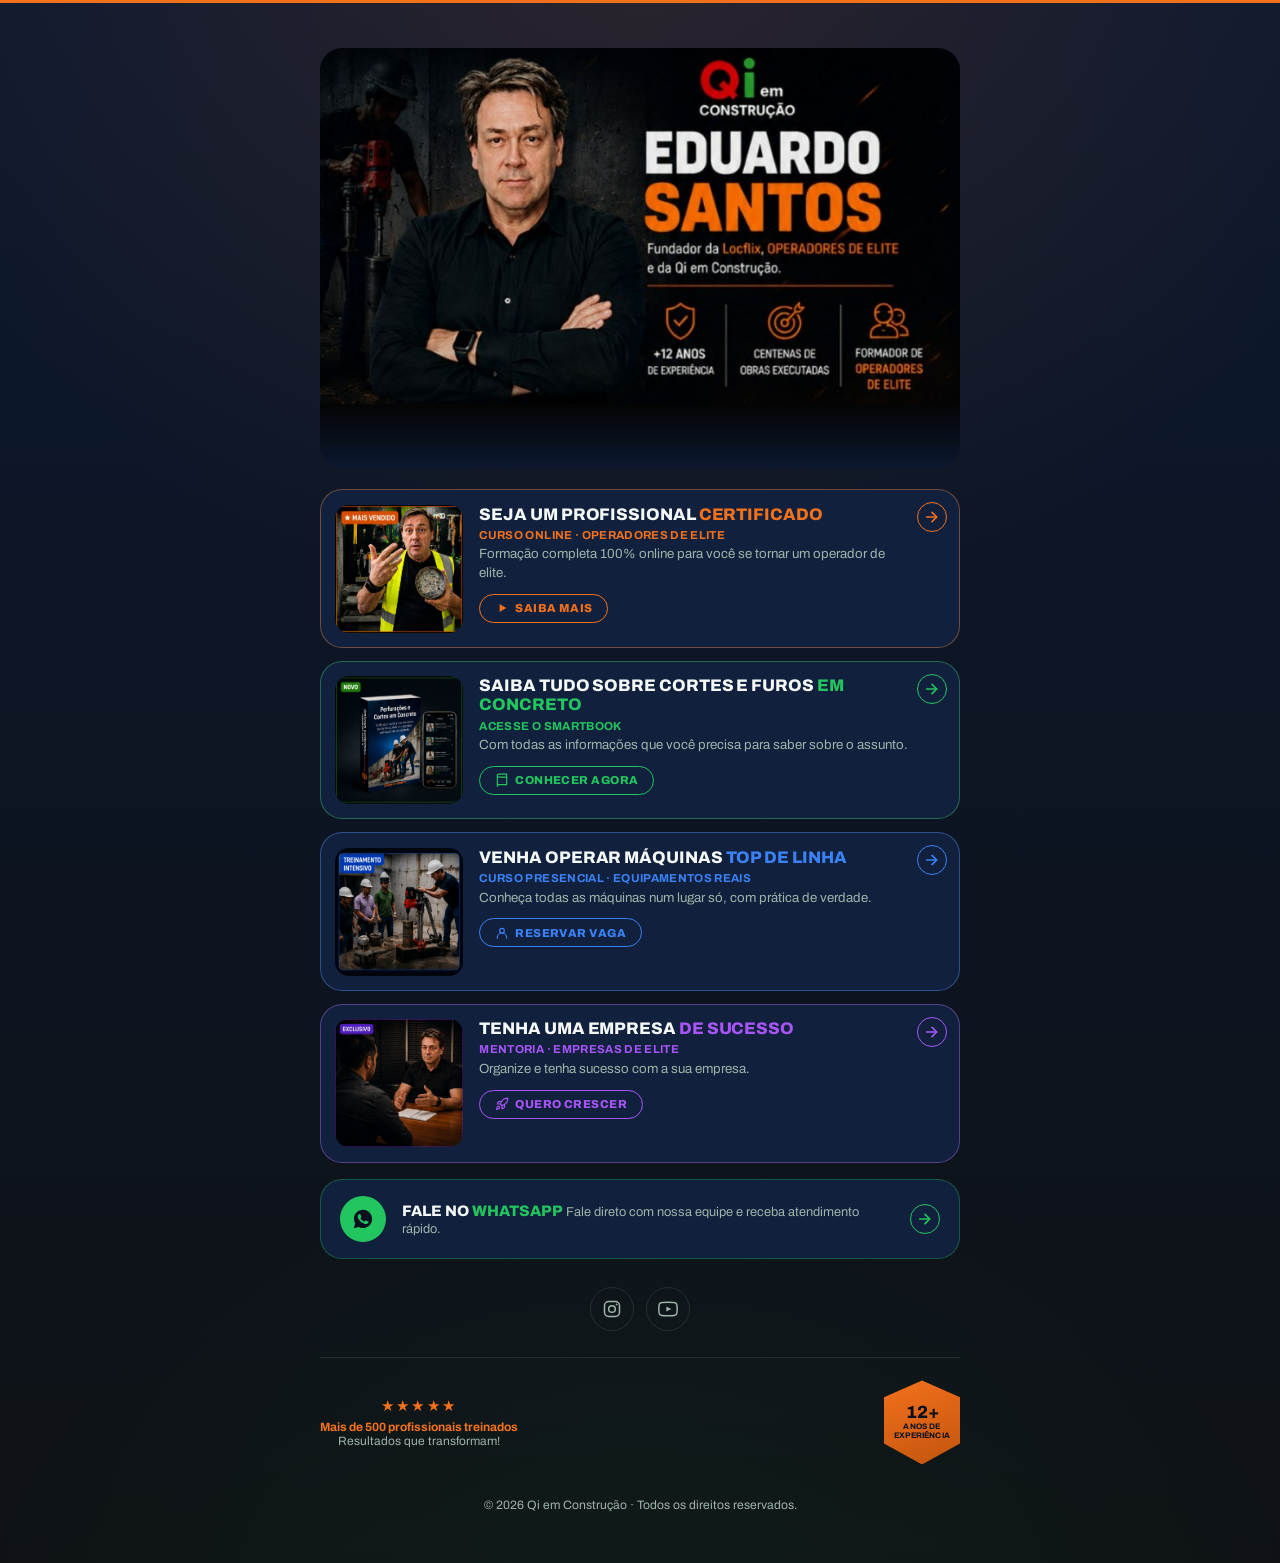
<file: index.html>
<!doctype html>
<html lang="pt-BR">
<head>
<meta charset="UTF-8">
<meta name="viewport" content="width=device-width, initial-scale=1">
<title>Eduardo Santos | Qi em Construção — Links</title>
<meta name="description" content="Eduardo Santos, fundador da Qi em Construção e da Operadores de Elite. Acesse o curso online, o SmartBook, o treinamento presencial, a mentoria empresarial e fale direto no WhatsApp.">
<link rel="preload" href="assets/fonts/archivo-latin-700-normal.woff2" as="font" type="font/woff2" crossorigin>
<link rel="preload" href="assets/fonts/archivo-latin-800-normal.woff2" as="font" type="font/woff2" crossorigin>
<link rel="stylesheet" href="css/fonts.css">
<link rel="stylesheet" href="css/link-stream.css">
</head>
<body>

<!-- Reusable SVG icon sprite -->
<svg xmlns="http://www.w3.org/2000/svg" style="display:none">
  <symbol id="icon-arrow" viewBox="0 0 24 24" fill="none" stroke="currentColor" stroke-width="2.5" stroke-linecap="round" stroke-linejoin="round"><line x1="4" y1="12" x2="19" y2="12"/><polyline points="12 5 19 12 12 19"/></symbol>
  <symbol id="icon-whatsapp" viewBox="0 0 24 24" fill="currentColor"><path d="M12.04 2C6.58 2 2.13 6.45 2.13 11.91c0 1.79.47 3.47 1.29 4.93L2 22l5.25-1.38c1.41.77 3.02 1.21 4.74 1.21h.01c5.46 0 9.91-4.45 9.91-9.91C21.91 6.45 17.5 2 12.04 2Zm5.7 14.08c-.24.68-1.4 1.32-1.93 1.4-.5.08-1.12.11-1.81-.11-.42-.13-.96-.31-1.65-.6-2.9-1.25-4.79-4.17-4.94-4.37-.15-.2-1.18-1.57-1.18-3 0-1.42.75-2.12 1.02-2.41.27-.29.58-.36.78-.36.2 0 .39 0 .56.01.18.01.42-.07.65.5.24.58.82 2 .89 2.14.07.15.12.32.02.52-.1.2-.15.32-.29.49-.15.17-.31.38-.44.51-.15.15-.3.31-.13.61.17.29.75 1.24 1.62 2.01 1.11.99 2.05 1.3 2.34 1.44.29.15.46.13.63-.08.17-.2.72-.84.91-1.13.19-.29.39-.24.65-.15.27.1 1.69.8 1.98.94.29.15.48.22.55.34.07.13.07.72-.17 1.4Z"/></symbol>
  <symbol id="icon-instagram" viewBox="0 0 24 24" fill="none" stroke="currentColor" stroke-width="1.8"><rect x="3" y="3" width="18" height="18" rx="5"/><circle cx="12" cy="12" r="4"/><circle cx="17.5" cy="6.5" r="1.1" fill="currentColor" stroke="none"/></symbol>
  <symbol id="icon-youtube" viewBox="0 0 24 24" fill="currentColor"><path d="M23 12s0-3.6-.46-5.3a3 3 0 0 0-2.1-2.1C18.7 4 12 4 12 4s-6.7 0-8.44.6a3 3 0 0 0-2.1 2.1C1 8.4 1 12 1 12s0 3.6.46 5.3a3 3 0 0 0 2.1 2.1C5.3 20 12 20 12 20s6.7 0 8.44-.6a3 3 0 0 0 2.1-2.1C23 15.6 23 12 23 12Z" fill="none" stroke="currentColor" stroke-width="1.8"/><polygon points="10 9 16 12 10 15" fill="currentColor"/></symbol>
  <symbol id="icon-shieldcheck" viewBox="0 0 24 24" fill="none" stroke="currentColor" stroke-width="2" stroke-linecap="round" stroke-linejoin="round"><path d="M12 2 4 5v6c0 5 3.4 8.7 8 10 4.6-1.3 8-5 8-10V5l-8-3Z"/><polyline points="9 12 11 14 15 10"/></symbol>
  <symbol id="icon-target" viewBox="0 0 24 24" fill="none" stroke="currentColor" stroke-width="2" stroke-linecap="round" stroke-linejoin="round"><circle cx="12" cy="12" r="9"/><circle cx="12" cy="12" r="5"/><circle cx="12" cy="12" r="1"/></symbol>
  <symbol id="icon-users" viewBox="0 0 24 24" fill="none" stroke="currentColor" stroke-width="2" stroke-linecap="round" stroke-linejoin="round"><path d="M17 21v-2a4 4 0 0 0-4-4H5a4 4 0 0 0-4 4v2"/><circle cx="9" cy="7" r="4"/><path d="M23 21v-2a4 4 0 0 0-3-3.87M16 3.13a4 4 0 0 1 0 7.75"/></symbol>
  <symbol id="icon-play" viewBox="0 0 24 24" fill="currentColor"><path d="M8 5v14l11-7z"/></symbol>
  <symbol id="icon-book" viewBox="0 0 24 24" fill="none" stroke="currentColor" stroke-width="2" stroke-linecap="round" stroke-linejoin="round"><path d="M4 4.5A2.5 2.5 0 0 1 6.5 2H20v18H6.5A2.5 2.5 0 0 0 4 22.5z"/><path d="M4 4.5A2.5 2.5 0 0 0 6.5 7H20"/></symbol>
  <symbol id="icon-person" viewBox="0 0 24 24" fill="none" stroke="currentColor" stroke-width="2" stroke-linecap="round" stroke-linejoin="round"><circle cx="12" cy="8" r="4"/><path d="M4 21v-1a8 8 0 0 1 16 0v1"/></symbol>
  <symbol id="icon-rocket" viewBox="0 0 24 24" fill="none" stroke="currentColor" stroke-width="2" stroke-linecap="round" stroke-linejoin="round"><path d="M4.5 16.5c-1.5 1.26-2 5-2 5s3.74-.5 5-2c.71-.84.7-2.13-.09-2.91a2.18 2.18 0 0 0-2.91-.09z"/><path d="M12 15l-3-3a22 22 0 0 1 2-3.95A12.88 12.88 0 0 1 22 2c0 2.72-.78 7.5-6 11a22.35 22.35 0 0 1-4 2z"/><path d="M9 12H4s.55-3.03 2-4c1.62-1.08 5 0 5 0"/><path d="M12 15v5s3.03-.55 4-2c1.08-1.62 0-5 0-5"/></symbol>
  <symbol id="icon-tool" viewBox="0 0 24 24" fill="none" stroke="currentColor" stroke-width="2" stroke-linecap="round" stroke-linejoin="round"><circle cx="12" cy="12" r="9"/><path d="M12 3v6m0 6v6M3 12h6m6 0h6"/></symbol>
</svg>

<main class="ls-wrap">

  <section class="ls-banner">
    <img class="ls-banner__img" src="assets/img/hub-banner-eduardo.jpeg" width="740" height="412"
         alt="Eduardo Santos — Fundador da Locflix, Operadores de Elite e da Qi em Construção. +12 anos de experiência, centenas de obras executadas, formador de Operadores de Elite.">
    <h1 class="sr-only">Eduardo Santos</h1>
  </section>
  <div class="ls-banner__fade" aria-hidden="true"></div>

  <nav class="ls-cards" aria-label="Escolha por onde começar">

    <a class="ls-card ls-card--online" href="operadores-de-elite/">

      <span class="ls-card__arrow"><svg width="16" height="16"><use href="#icon-arrow"/></svg></span>
      <div class="ls-card__media">
        <img src="assets/img/hub-card-online.png" alt="Mais vendido — Eduardo Santos apresentando o curso Operadores de Elite">
      </div>
      <div class="ls-card__body">
        <p class="ls-card__title">Seja um profissional <span>certificado</span></p>
        <p class="ls-card__label">Curso online · Operadores de Elite</p>
        <p class="ls-card__desc">Formação completa 100% online para você se tornar um operador de elite.</p>
        <span class="ls-card__cta"><svg width="14" height="14"><use href="#icon-play"/></svg> Saiba mais</span>
      </div>
    </a>

    <a class="ls-card ls-card--smartbook" href="smartbook/">

      <span class="ls-card__arrow"><svg width="16" height="16"><use href="#icon-arrow"/></svg></span>
      <div class="ls-card__media">
        <img src="assets/img/hub-card-smartbook.png" alt="Novo — SmartBook Perfurações e Cortes em Concreto">
      </div>
      <div class="ls-card__body">
        <p class="ls-card__title">Saiba tudo sobre cortes e furos <span>em concreto</span></p>
        <p class="ls-card__label">Acesse o SmartBook</p>
        <p class="ls-card__desc">Com todas as informações que você precisa para saber sobre o assunto.</p>
        <span class="ls-card__cta"><svg width="14" height="14"><use href="#icon-book"/></svg> Conhecer agora</span>
      </div>
    </a>

    <a class="ls-card ls-card--presencial" href="operadores-de-elite-presencial/">

      <span class="ls-card__arrow"><svg width="16" height="16"><use href="#icon-arrow"/></svg></span>
      <div class="ls-card__media">
        <img src="assets/img/hub-card-presencial.png" alt="Treinamento intensivo — turma presencial operando equipamentos reais">
      </div>
      <div class="ls-card__body">
        <p class="ls-card__title">Venha operar máquinas <span>top de linha</span></p>
        <p class="ls-card__label">Curso presencial · Equipamentos reais</p>
        <p class="ls-card__desc">Conheça todas as máquinas num lugar só, com prática de verdade.</p>
        <span class="ls-card__cta"><svg width="14" height="14"><use href="#icon-person"/></svg> Reservar vaga</span>
      </div>
    </a>

    <a class="ls-card ls-card--mentoria" href="mentoria-empresas-de-elite/">

      <span class="ls-card__arrow"><svg width="16" height="16"><use href="#icon-arrow"/></svg></span>
      <div class="ls-card__media">
        <img src="assets/img/hub-card-mentoria.png" alt="Exclusivo — mentoria individual com Eduardo Santos">
      </div>
      <div class="ls-card__body">
        <p class="ls-card__title">Tenha uma empresa <span>de sucesso</span></p>
        <p class="ls-card__label">Mentoria · Empresas de Elite</p>
        <p class="ls-card__desc">Organize e tenha sucesso com a sua empresa.</p>
        <span class="ls-card__cta"><svg width="14" height="14"><use href="#icon-rocket"/></svg> Quero crescer</span>
      </div>
    </a>

  </nav>

  <a class="ls-wa-bar" href="https://wa.me/551140630456?text=Ol%C3%A1%21%20Vim%20pela%20p%C3%A1gina%20principal%20da%20Qi%20em%20Constru%C3%A7%C3%A3o%20e%20quero%20saber%20mais%20sobre%20os%20cursos%21" target="_blank" rel="noopener">
    <span class="ls-wa-bar__icon"><svg width="22" height="22"><use href="#icon-whatsapp"/></svg></span>
    <span class="ls-wa-bar__body">
      <span class="ls-wa-bar__title">Fale no <span>WhatsApp</span></span>
      <span class="ls-wa-bar__desc">Fale direto com nossa equipe e receba atendimento rápido.</span>
    </span>
    <span class="ls-wa-bar__arrow"><svg width="16" height="16"><use href="#icon-arrow"/></svg></span>
  </a>

  <div class="ls-social">
    <a class="ls-social__ig" href="#" aria-label="Instagram da Qi em Construção" target="_blank" rel="noopener"><svg width="20" height="20"><use href="#icon-instagram"/></svg></a>
    <a class="ls-social__yt" href="https://www.youtube.com/@Locflix" aria-label="Canal no YouTube" target="_blank" rel="noopener"><svg width="20" height="20"><use href="#icon-youtube"/></svg></a>
  </div>

  <div class="ls-bottom">
    <div class="ls-rating">
      <div class="ls-rating__stars">★★★★★</div>
      <p><strong>Mais de 500 profissionais treinados</strong>Resultados que transformam!</p>
    </div>
    <div class="ls-shield">
      <strong>12+</strong>
      <span>ANOS DE<br>EXPERIÊNCIA</span>
    </div>
  </div>

  <footer class="ls-foot">
    <p>© 2026 Qi em Construção · Todos os direitos reservados.</p>
  </footer>

</main>

</body>
</html>
</file>
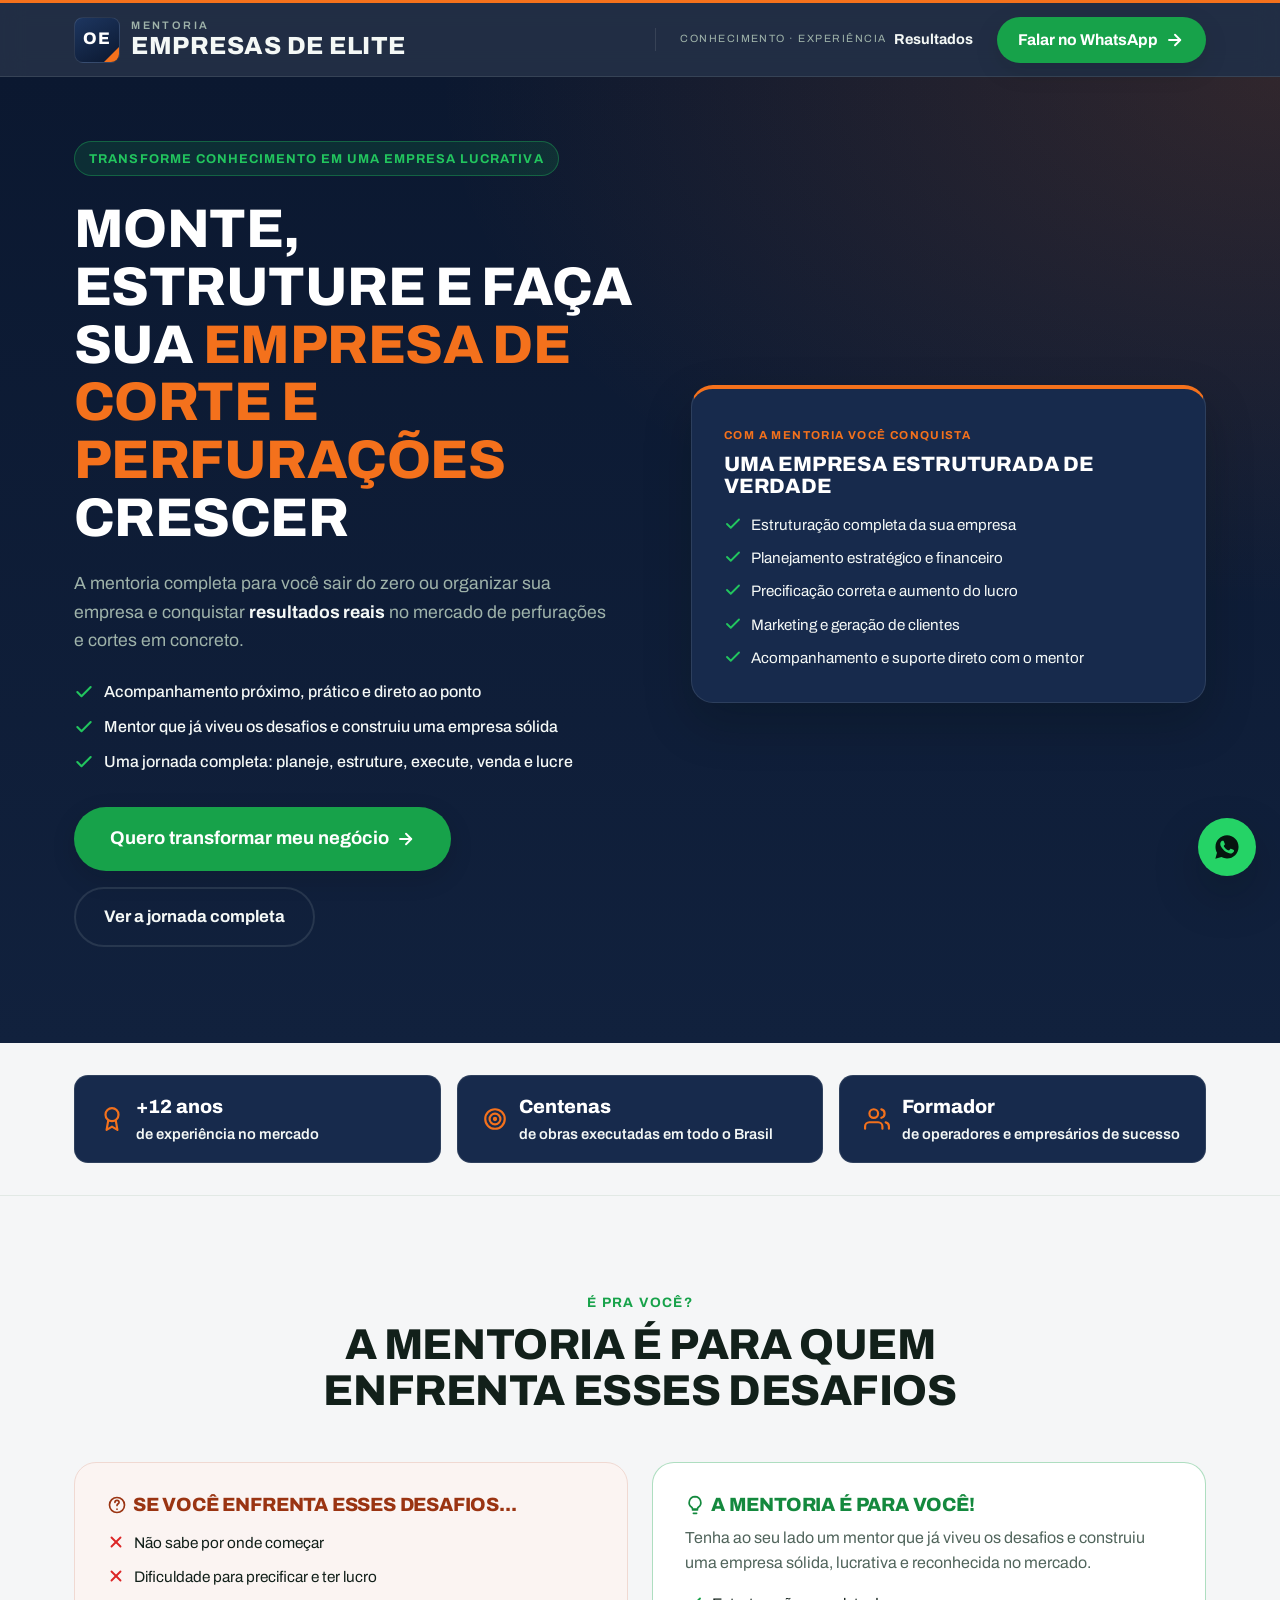
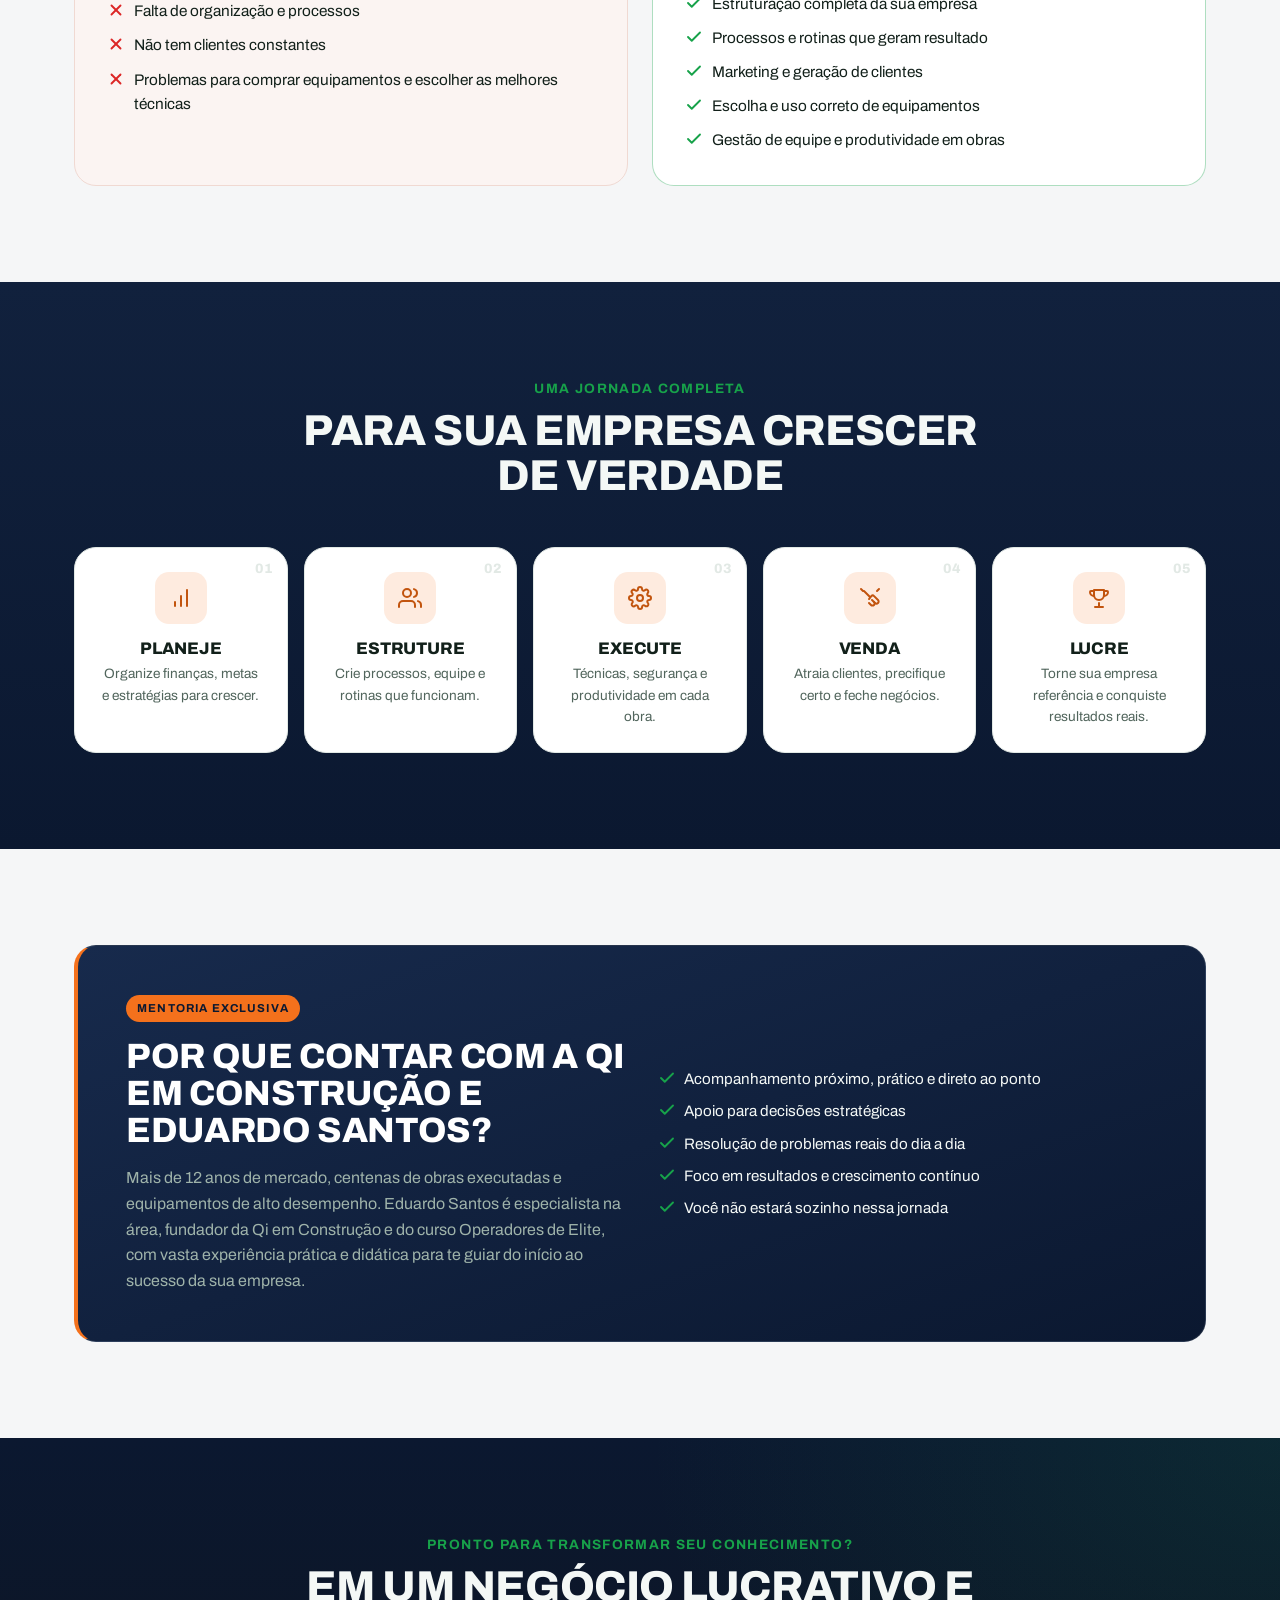
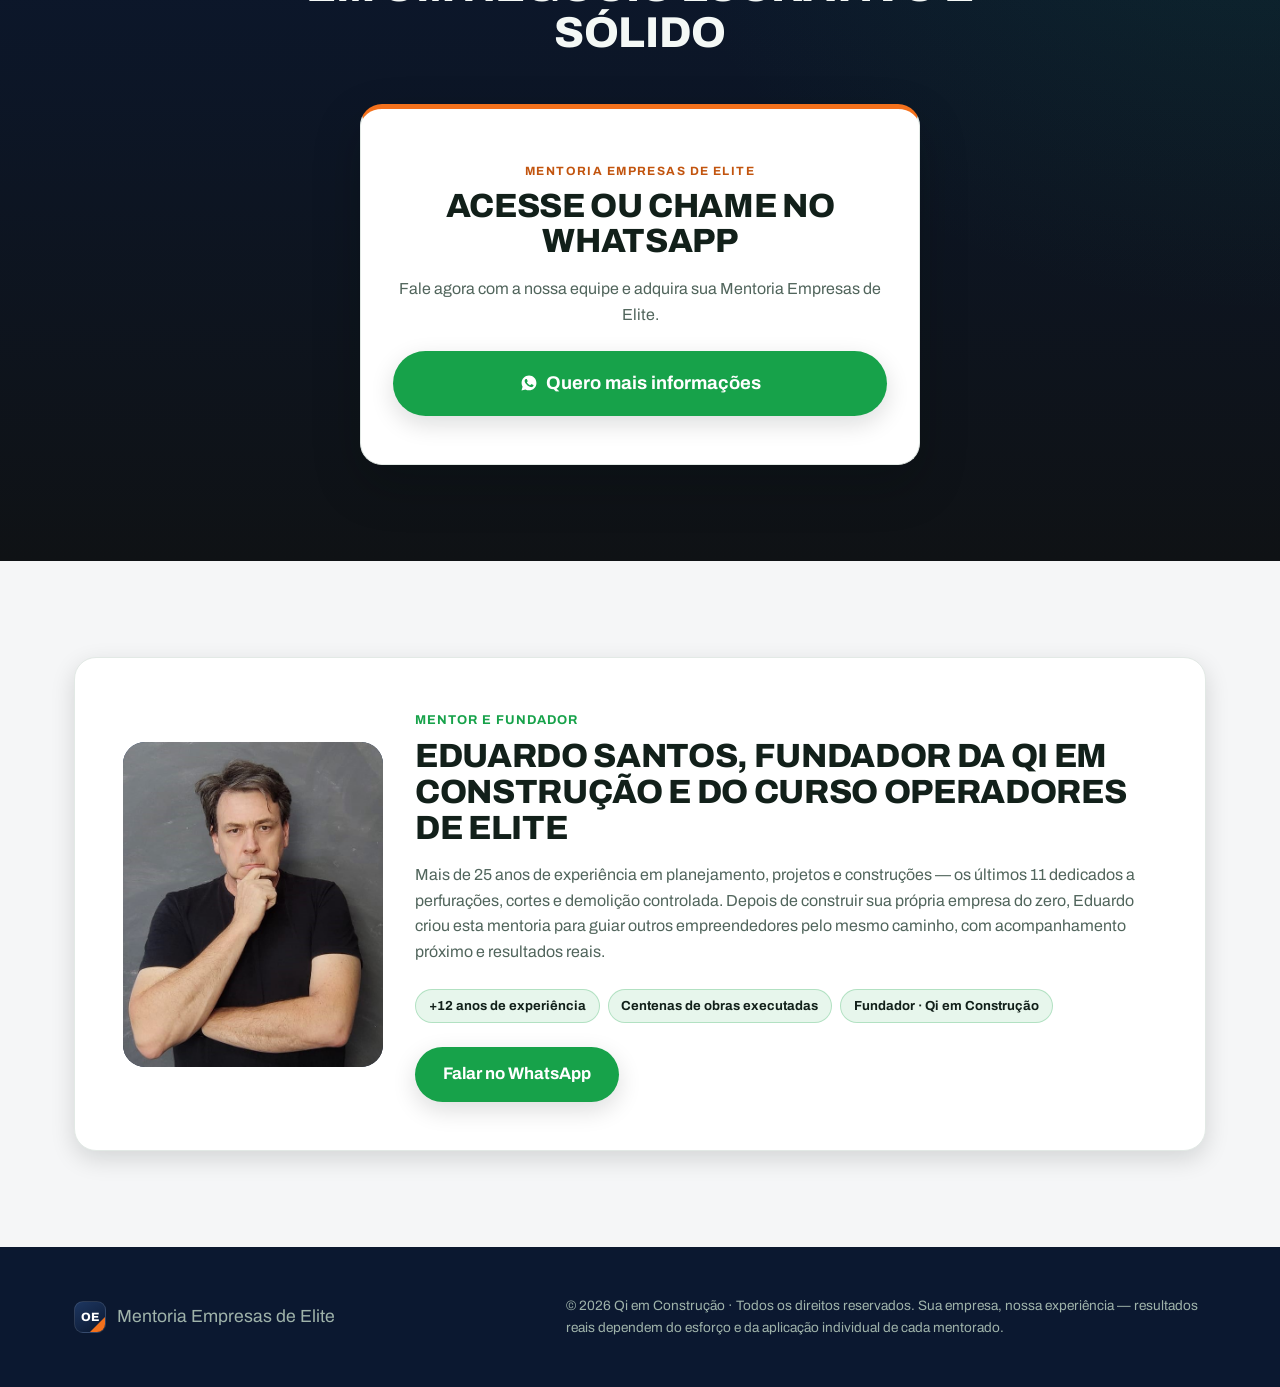
<file: mentoria-empresas-de-elite/index.html>
<!doctype html>
<html lang="pt-BR">
<head>
<meta charset="UTF-8">
<meta name="viewport" content="width=device-width, initial-scale=1">
<title>Mentoria Empresas de Elite | Monte e Estruture sua Empresa de Corte e Perfurações — Qi em Construção</title>
<meta name="description" content="Mentoria completa para você sair do zero ou organizar sua empresa e conquistar resultados reais no mercado de perfurações e cortes em concreto. Planeje, estruture, execute, venda e lucre com o acompanhamento de Eduardo Santos.">
<link rel="preload" href="../assets/fonts/archivo-latin-400-normal.woff2" as="font" type="font/woff2" crossorigin>
<link rel="preload" href="../assets/fonts/archivo-latin-800-normal.woff2" as="font" type="font/woff2" crossorigin>
<link rel="stylesheet" href="../css/fonts.css">
<link rel="stylesheet" href="../css/styles.css">
<link rel="stylesheet" href="../css/smartbook.css">
<link rel="stylesheet" href="../css/course.css">
</head>
<body>

<a class="skip-link" href="#main">Pular para o conteúdo</a>

<svg xmlns="http://www.w3.org/2000/svg" style="display:none">
  <symbol id="icon-check" viewBox="0 0 24 24" fill="none" stroke="currentColor" stroke-width="2.5" stroke-linecap="round" stroke-linejoin="round"><polyline points="20 6 9 17 4 12"/></symbol>
  <symbol id="icon-x" viewBox="0 0 24 24" fill="none" stroke="currentColor" stroke-width="2.5" stroke-linecap="round" stroke-linejoin="round"><line x1="18" y1="6" x2="6" y2="18"/><line x1="6" y1="6" x2="18" y2="18"/></symbol>
  <symbol id="icon-arrow" viewBox="0 0 24 24" fill="none" stroke="currentColor" stroke-width="2.5" stroke-linecap="round" stroke-linejoin="round"><line x1="4" y1="12" x2="19" y2="12"/><polyline points="12 5 19 12 12 19"/></symbol>
  <symbol id="icon-whatsapp" viewBox="0 0 24 24" fill="currentColor"><path d="M12.04 2C6.58 2 2.13 6.45 2.13 11.91c0 1.79.47 3.47 1.29 4.93L2 22l5.25-1.38c1.41.77 3.02 1.21 4.74 1.21h.01c5.46 0 9.91-4.45 9.91-9.91C21.91 6.45 17.5 2 12.04 2Zm5.7 14.08c-.24.68-1.4 1.32-1.93 1.4-.5.08-1.12.11-1.81-.11-.42-.13-.96-.31-1.65-.6-2.9-1.25-4.79-4.17-4.94-4.37-.15-.2-1.18-1.57-1.18-3 0-1.42.75-2.12 1.02-2.41.27-.29.58-.36.78-.36.2 0 .39 0 .56.01.18.01.42-.07.65.5.24.58.82 2 .89 2.14.07.15.12.32.02.52-.1.2-.15.32-.29.49-.15.17-.31.38-.44.51-.15.15-.3.31-.13.61.17.29.75 1.24 1.62 2.01 1.11.99 2.05 1.3 2.34 1.44.29.15.46.13.63-.08.17-.2.72-.84.91-1.13.19-.29.39-.24.65-.15.27.1 1.69.8 1.98.94.29.15.48.22.55.34.07.13.07.72-.17 1.4Z"/></symbol>
  <symbol id="icon-award" viewBox="0 0 24 24" fill="none" stroke="currentColor" stroke-width="2" stroke-linecap="round" stroke-linejoin="round"><circle cx="12" cy="8" r="6"/><path d="M8.5 13.5 7 22l5-3 5 3-1.5-8.5"/></symbol>
  <symbol id="icon-target" viewBox="0 0 24 24" fill="none" stroke="currentColor" stroke-width="2" stroke-linecap="round" stroke-linejoin="round"><circle cx="12" cy="12" r="9"/><circle cx="12" cy="12" r="5"/><circle cx="12" cy="12" r="1"/></symbol>
  <symbol id="icon-users" viewBox="0 0 24 24" fill="none" stroke="currentColor" stroke-width="2" stroke-linecap="round" stroke-linejoin="round"><path d="M17 21v-2a4 4 0 0 0-4-4H5a4 4 0 0 0-4 4v2"/><circle cx="9" cy="7" r="4"/><path d="M23 21v-2a4 4 0 0 0-3-3.87M16 3.13a4 4 0 0 1 0 7.75"/></symbol>
  <symbol id="icon-bulb" viewBox="0 0 24 24" fill="none" stroke="currentColor" stroke-width="2" stroke-linecap="round" stroke-linejoin="round"><path d="M9 18h6M10 22h4M12 2a7 7 0 0 0-4 12.7c.6.5 1 1.2 1 2.05V17h6v-.25c0-.85.4-1.55 1-2.05A7 7 0 0 0 12 2Z"/></symbol>
  <symbol id="icon-chart" viewBox="0 0 24 24" fill="none" stroke="currentColor" stroke-width="2" stroke-linecap="round" stroke-linejoin="round"><line x1="12" y1="20" x2="12" y2="10"/><line x1="18" y1="20" x2="18" y2="4"/><line x1="6" y1="20" x2="6" y2="16"/></symbol>
  <symbol id="icon-settings" viewBox="0 0 24 24" fill="none" stroke="currentColor" stroke-width="2" stroke-linecap="round" stroke-linejoin="round"><circle cx="12" cy="12" r="3"/><path d="M19.4 15a1.65 1.65 0 0 0 .33 1.82l.06.06a2 2 0 1 1-2.83 2.83l-.06-.06a1.65 1.65 0 0 0-1.82-.33 1.65 1.65 0 0 0-1 1.51V21a2 2 0 0 1-4 0v-.09A1.65 1.65 0 0 0 9 19.4a1.65 1.65 0 0 0-1.82.33l-.06.06a2 2 0 1 1-2.83-2.83l.06-.06a1.65 1.65 0 0 0 .33-1.82 1.65 1.65 0 0 0-1.51-1H3a2 2 0 0 1 0-4h.09A1.65 1.65 0 0 0 4.6 9a1.65 1.65 0 0 0-.33-1.82l-.06-.06a2 2 0 1 1 2.83-2.83l.06.06a1.65 1.65 0 0 0 1.82.33H9a1.65 1.65 0 0 0 1-1.51V3a2 2 0 0 1 4 0v.09a1.65 1.65 0 0 0 1 1.51 1.65 1.65 0 0 0 1.82-.33l.06-.06a2 2 0 1 1 2.83 2.83l-.06.06a1.65 1.65 0 0 0-.33 1.82V9a1.65 1.65 0 0 0 1.51 1H21a2 2 0 0 1 0 4h-.09a1.65 1.65 0 0 0-1.51 1z"/></symbol>
  <symbol id="icon-trophy" viewBox="0 0 24 24" fill="none" stroke="currentColor" stroke-width="2" stroke-linecap="round" stroke-linejoin="round"><path d="M8 21h8M12 17v4M7 4h10v5a5 5 0 0 1-10 0V4Z"/><path d="M17 5h3a1 1 0 0 1 1 1 4 4 0 0 1-4 4M7 5H4a1 1 0 0 0-1 1 4 4 0 0 0 4 4"/></symbol>
  <symbol id="icon-handshake" viewBox="0 0 24 24" fill="none" stroke="currentColor" stroke-width="2" stroke-linecap="round" stroke-linejoin="round"><path d="m11 17 2 2a1 1 0 1 0 3-3"/><path d="m14 14 3 3a1 1 0 1 0 3-3l-3.9-3.9a2 2 0 0 0-2.828 0L11 13.06"/><path d="m21 3-2 2M3 3l2 2M6 5l6 6"/></symbol>
  <symbol id="icon-question" viewBox="0 0 24 24" fill="none" stroke="currentColor" stroke-width="2" stroke-linecap="round" stroke-linejoin="round"><circle cx="12" cy="12" r="9"/><path d="M9.5 9a2.5 2.5 0 0 1 5 0c0 1.5-2.5 1.5-2.5 3.5"/><line x1="12" y1="17" x2="12.01" y2="17"/></symbol>
</svg>

<!-- Header -->
<header class="site-header">
  <div class="container">
    <a class="brand" href="../" aria-label="Qi em Construção — página inicial">
      <span class="brand-mark" aria-hidden="true">OE</span>
      <span class="brand-word">
        <span class="brand-word__top">Mentoria</span>
        <span class="brand-word__main">Empresas de Elite</span>
      </span>
    </a>
    <div class="header-right">
      <span class="header-partner">
        <span class="header-partner__label">Conhecimento · Experiência</span>
        <strong>Resultados</strong>
      </span>
      <a class="btn btn-primary header-cta" href="#contato">
        Falar no WhatsApp
        <svg width="18" height="18" aria-hidden="true"><use href="#icon-arrow"/></svg>
      </a>
    </div>
  </div>
</header>

<main id="main">

  <!-- Hero -->
  <section class="co-hero">
    <div class="container co-hero__grid">
      <div class="co-hero__copy">
        <span class="eyebrow">Transforme conhecimento em uma empresa lucrativa</span>
        <h1>Monte, estruture e faça sua <span class="accent">empresa de corte e perfurações</span> crescer</h1>
        <p class="co-lede">
          A mentoria completa para você sair do zero ou organizar sua empresa e conquistar
          <strong>resultados reais</strong> no mercado de perfurações e cortes em concreto.
        </p>
        <ul class="co-hero__points">
          <li><svg width="20" height="20"><use href="#icon-check"/></svg> Acompanhamento próximo, prático e direto ao ponto</li>
          <li><svg width="20" height="20"><use href="#icon-check"/></svg> Mentor que já viveu os desafios e construiu uma empresa sólida</li>
          <li><svg width="20" height="20"><use href="#icon-check"/></svg> Uma jornada completa: planeje, estruture, execute, venda e lucre</li>
        </ul>
        <div class="co-hero__cta">
          <a class="btn btn-primary btn-lg" href="#contato">Quero transformar meu negócio <svg width="18" height="18" aria-hidden="true"><use href="#icon-arrow"/></svg></a>
          <a class="btn btn-ghost" href="#jornada">Ver a jornada completa</a>
        </div>
      </div>

      <aside class="co-herocard" aria-label="O que você vai conquistar">
        <span class="co-herocard__eyebrow">Com a mentoria você conquista</span>
        <h2>Uma empresa estruturada de verdade</h2>
        <ul>
          <li><svg width="18" height="18"><use href="#icon-check"/></svg> Estruturação completa da sua empresa</li>
          <li><svg width="18" height="18"><use href="#icon-check"/></svg> Planejamento estratégico e financeiro</li>
          <li><svg width="18" height="18"><use href="#icon-check"/></svg> Precificação correta e aumento do lucro</li>
          <li><svg width="18" height="18"><use href="#icon-check"/></svg> Marketing e geração de clientes</li>
          <li><svg width="18" height="18"><use href="#icon-check"/></svg> Acompanhamento e suporte direto com o mentor</li>
        </ul>
      </aside>
    </div>
  </section>

  <!-- Credentials -->
  <section class="sb-badges-sec" aria-label="Credenciais">
    <div class="container">
      <ul class="me-cred">
        <li><svg width="26" height="26"><use href="#icon-award"/></svg><span><strong>+12 anos</strong>de experiência no mercado</span></li>
        <li><svg width="26" height="26"><use href="#icon-target"/></svg><span><strong>Centenas</strong>de obras executadas em todo o Brasil</span></li>
        <li><svg width="26" height="26"><use href="#icon-users"/></svg><span><strong>Formador</strong>de operadores e empresários de sucesso</span></li>
      </ul>
    </div>
  </section>

  <!-- Problem vs Fit -->
  <section class="co-shift" aria-labelledby="fit-heading">
    <div class="container">
      <div class="section-head">
        <span class="section-kicker">É pra você?</span>
        <h2 id="fit-heading">A mentoria é para quem enfrenta esses desafios</h2>
      </div>
      <div class="co-shift__grid">
        <div class="co-panel co-panel--problem">
          <h3><svg width="20" height="20" style="vertical-align:-4px;margin-right:6px"><use href="#icon-question"/></svg>Se você enfrenta esses desafios...</h3>
          <ul>
            <li><svg width="18" height="18"><use href="#icon-x"/></svg> Não sabe por onde começar</li>
            <li><svg width="18" height="18"><use href="#icon-x"/></svg> Dificuldade para precificar e ter lucro</li>
            <li><svg width="18" height="18"><use href="#icon-x"/></svg> Falta de organização e processos</li>
            <li><svg width="18" height="18"><use href="#icon-x"/></svg> Não tem clientes constantes</li>
            <li><svg width="18" height="18"><use href="#icon-x"/></svg> Problemas para comprar equipamentos e escolher as melhores técnicas</li>
          </ul>
        </div>
        <div class="co-panel co-panel--change">
          <h3><svg width="20" height="20" style="vertical-align:-4px;margin-right:6px"><use href="#icon-bulb"/></svg>A mentoria é para você!</h3>
          <p style="margin-top:-0.4rem; margin-bottom:1rem; color:var(--text-muted-on-light)">
            Tenha ao seu lado um mentor que já viveu os desafios e construiu uma empresa sólida,
            lucrativa e reconhecida no mercado.
          </p>
          <ul>
            <li><svg width="18" height="18"><use href="#icon-check"/></svg> Estruturação completa da sua empresa</li>
            <li><svg width="18" height="18"><use href="#icon-check"/></svg> Processos e rotinas que geram resultado</li>
            <li><svg width="18" height="18"><use href="#icon-check"/></svg> Marketing e geração de clientes</li>
            <li><svg width="18" height="18"><use href="#icon-check"/></svg> Escolha e uso correto de equipamentos</li>
            <li><svg width="18" height="18"><use href="#icon-check"/></svg> Gestão de equipe e produtividade em obras</li>
          </ul>
        </div>
      </div>
    </div>
  </section>

  <!-- Journey -->
  <section class="co-results" id="jornada" aria-labelledby="journey-heading">
    <div class="container">
      <div class="section-head section-head--dark">
        <span class="section-kicker">Uma jornada completa</span>
        <h2 id="journey-heading">Para sua empresa crescer de verdade</h2>
      </div>
      <div class="me-journey" data-reveal>
        <article class="me-step">
          <span class="me-step__num">01</span>
          <span class="me-step__icon"><svg width="24" height="24"><use href="#icon-chart"/></svg></span>
          <h3>Planeje</h3>
          <p>Organize finanças, metas e estratégias para crescer.</p>
        </article>
        <article class="me-step">
          <span class="me-step__num">02</span>
          <span class="me-step__icon"><svg width="24" height="24"><use href="#icon-users"/></svg></span>
          <h3>Estruture</h3>
          <p>Crie processos, equipe e rotinas que funcionam.</p>
        </article>
        <article class="me-step">
          <span class="me-step__num">03</span>
          <span class="me-step__icon"><svg width="24" height="24"><use href="#icon-settings"/></svg></span>
          <h3>Execute</h3>
          <p>Técnicas, segurança e produtividade em cada obra.</p>
        </article>
        <article class="me-step">
          <span class="me-step__num">04</span>
          <span class="me-step__icon"><svg width="24" height="24"><use href="#icon-handshake"/></svg></span>
          <h3>Venda</h3>
          <p>Atraia clientes, precifique certo e feche negócios.</p>
        </article>
        <article class="me-step">
          <span class="me-step__num">05</span>
          <span class="me-step__icon"><svg width="24" height="24"><use href="#icon-trophy"/></svg></span>
          <h3>Lucre</h3>
          <p>Torne sua empresa referência e conquiste resultados reais.</p>
        </article>
      </div>
    </div>
  </section>

  <!-- Why Qi + personalized mentorship -->
  <section class="co-bonus" aria-labelledby="why-heading">
    <div class="container">
      <div class="co-bonus__card" data-reveal>
        <div>
          <span class="co-bonus__tag">Mentoria exclusiva</span>
          <h2 id="why-heading">Por que contar com a Qi em Construção e Eduardo Santos?</h2>
          <p>
            Mais de 12 anos de mercado, centenas de obras executadas e equipamentos de alto
            desempenho. Eduardo Santos é especialista na área, fundador da Qi em Construção e do
            curso Operadores de Elite, com vasta experiência prática e didática para te guiar do
            início ao sucesso da sua empresa.
          </p>
        </div>
        <ul class="sb-check">
          <li><svg width="18" height="18"><use href="#icon-check"/></svg> Acompanhamento próximo, prático e direto ao ponto</li>
          <li><svg width="18" height="18"><use href="#icon-check"/></svg> Apoio para decisões estratégicas</li>
          <li><svg width="18" height="18"><use href="#icon-check"/></svg> Resolução de problemas reais do dia a dia</li>
          <li><svg width="18" height="18"><use href="#icon-check"/></svg> Foco em resultados e crescimento contínuo</li>
          <li><svg width="18" height="18"><use href="#icon-check"/></svg> Você não estará sozinho nessa jornada</li>
        </ul>
      </div>
    </div>
  </section>

  <!-- Final CTA -->
  <section class="co-price-sec" id="contato" aria-labelledby="cta-heading">
    <div class="container">
      <div class="section-head section-head--dark">
        <span class="section-kicker">Pronto para transformar seu conhecimento?</span>
        <h2 id="cta-heading">Em um negócio lucrativo e sólido</h2>
      </div>
      <div class="me-cta-box" data-reveal>
        <span class="me-cta-box__eyebrow">Mentoria Empresas de Elite</span>
        <h2>Acesse ou chame no WhatsApp</h2>
        <p>Fale agora com a nossa equipe e adquira sua Mentoria Empresas de Elite.</p>
        <a class="btn btn-primary btn-lg btn-block" href="https://wa.me/551140630456?text=Ol%C3%A1%21%20Estou%20interessado%28a%29%20na%20Mentoria%20Empresas%20de%20Elite%2C%20tenho%20d%C3%BAvidas%21" target="_blank" rel="noopener">
          <svg width="18" height="18"><use href="#icon-whatsapp"/></svg>
          Quero mais informações
        </a>
      </div>
    </div>
  </section>

  <!-- Authority -->
  <section class="authority" aria-labelledby="authority-heading">
    <div class="container">
      <div class="authority-card" data-reveal>
        <div class="authority-photo">
          <img src="../assets/img/eduardo-santos.jpg" width="591" height="729"
               alt="Eduardo Santos, mentor e fundador da Qi em Construção" loading="lazy">
        </div>
        <div>
          <span class="authority-eyebrow">Mentor e fundador</span>
          <h2 id="authority-heading">Eduardo Santos, fundador da Qi em Construção e do curso Operadores de Elite</h2>
          <p>
            Mais de 25 anos de experiência em planejamento, projetos e construções — os últimos 11
            dedicados a perfurações, cortes e demolição controlada. Depois de construir sua própria
            empresa do zero, Eduardo criou esta mentoria para guiar outros empreendedores pelo mesmo
            caminho, com acompanhamento próximo e resultados reais.
          </p>
          <ul class="authority-badges">
            <li>+12 anos de experiência</li>
            <li>Centenas de obras executadas</li>
            <li>Fundador · Qi em Construção</li>
          </ul>
          <div class="authority-actions">
            <a class="btn btn-primary" href="#contato">Falar no WhatsApp</a>
          </div>
        </div>
      </div>
    </div>
  </section>

</main>

<!-- Footer -->
<footer class="site-footer">
  <div class="container">
    <div class="footer-bottom">
      <span class="brand" style="font-size:1.1rem;">
        <span class="brand-mark" aria-hidden="true" style="width:32px;height:32px;font-size:0.75rem;">OE</span>
        Mentoria Empresas de Elite
      </span>
      <p class="footer-legal">
        © 2026 Qi em Construção · Todos os direitos reservados. Sua empresa, nossa experiência —
        resultados reais dependem do esforço e da aplicação individual de cada mentorado.
      </p>
    </div>
  </div>
</footer>

<a class="whatsapp-fab" href="https://wa.me/551140630456?text=Ol%C3%A1%21%20Estou%20interessado%28a%29%20na%20Mentoria%20Empresas%20de%20Elite%2C%20tenho%20d%C3%BAvidas%21" target="_blank" rel="noopener" aria-label="Falar no WhatsApp">
  <svg width="28" height="28"><use href="#icon-whatsapp"/></svg>
</a>

<div class="mobile-cta">
  <div class="mobile-cta__price">
    <span>Mentoria Empresas de Elite</span>
    <strong>Fale no WhatsApp</strong>
  </div>
  <a class="btn btn-primary" href="#contato">Quero saber mais</a>
</div>

<script src="../js/script.js"></script>
</body>
</html>
</file>
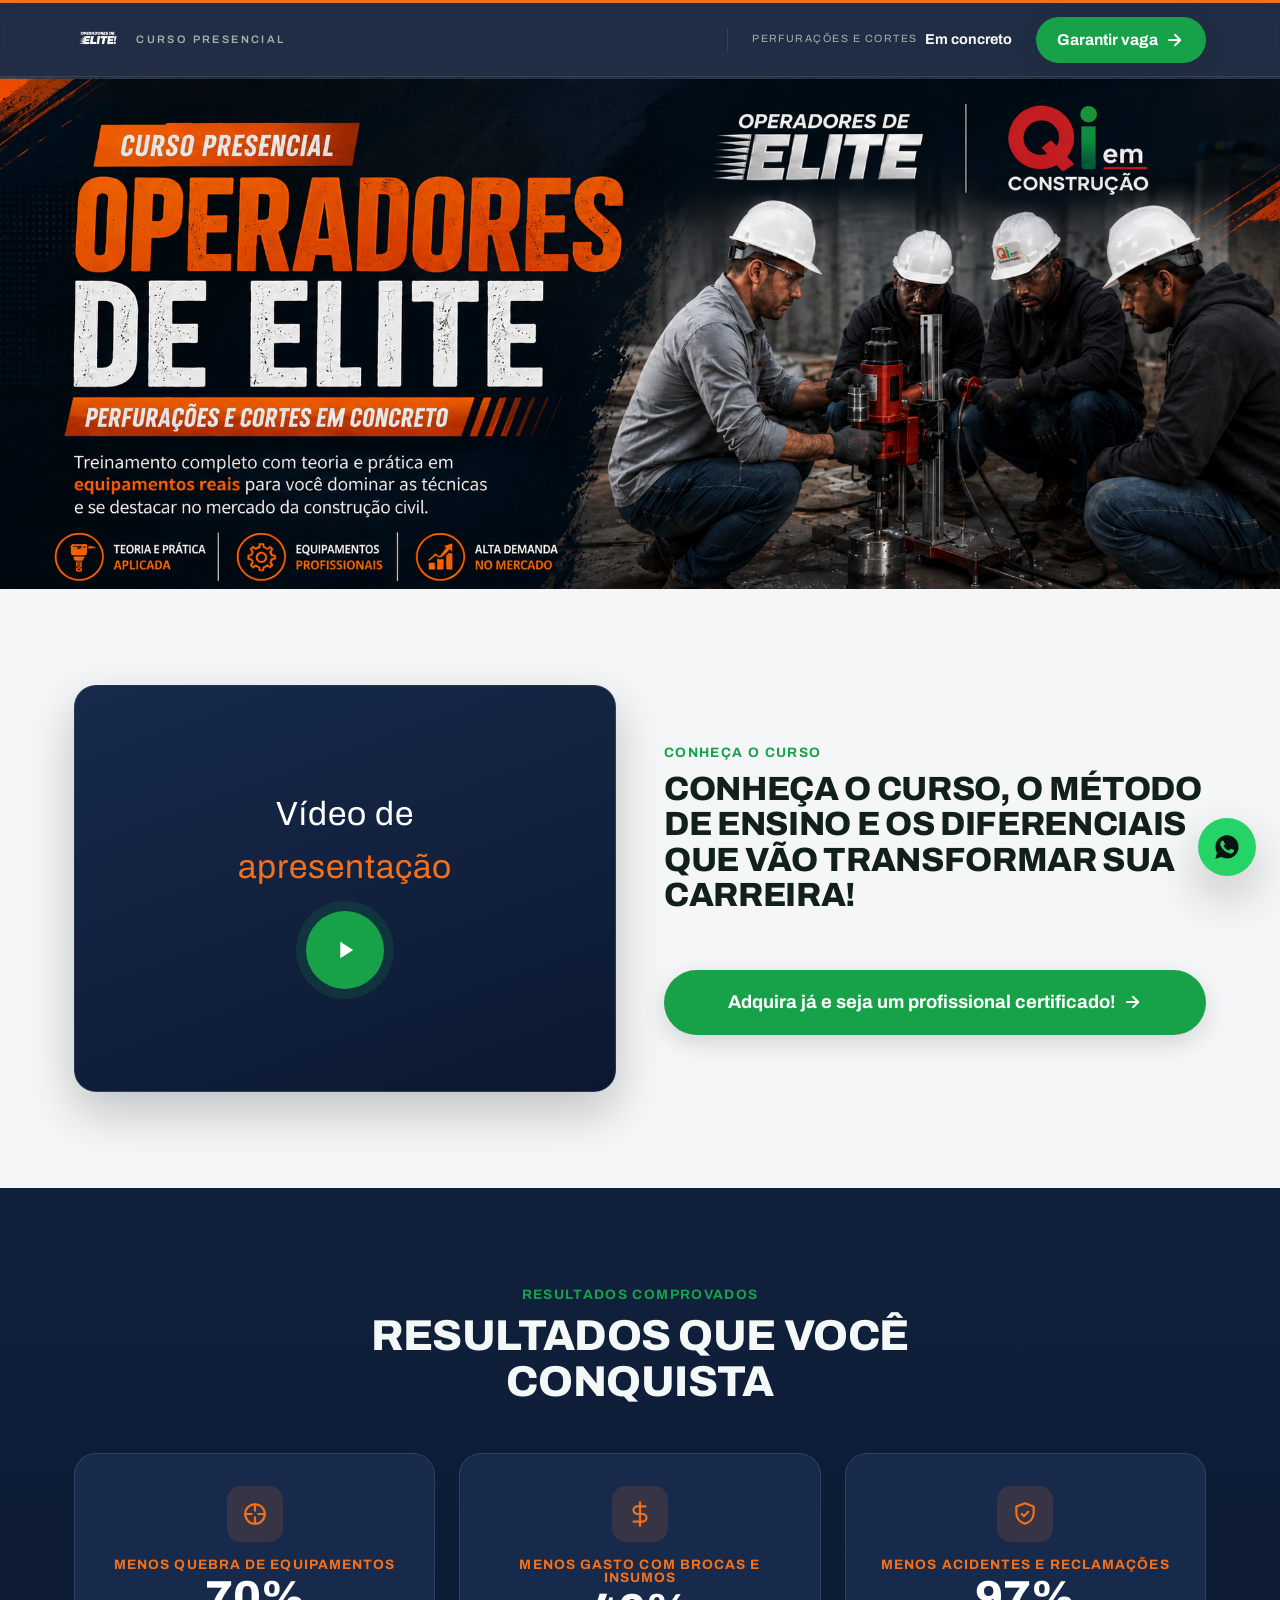
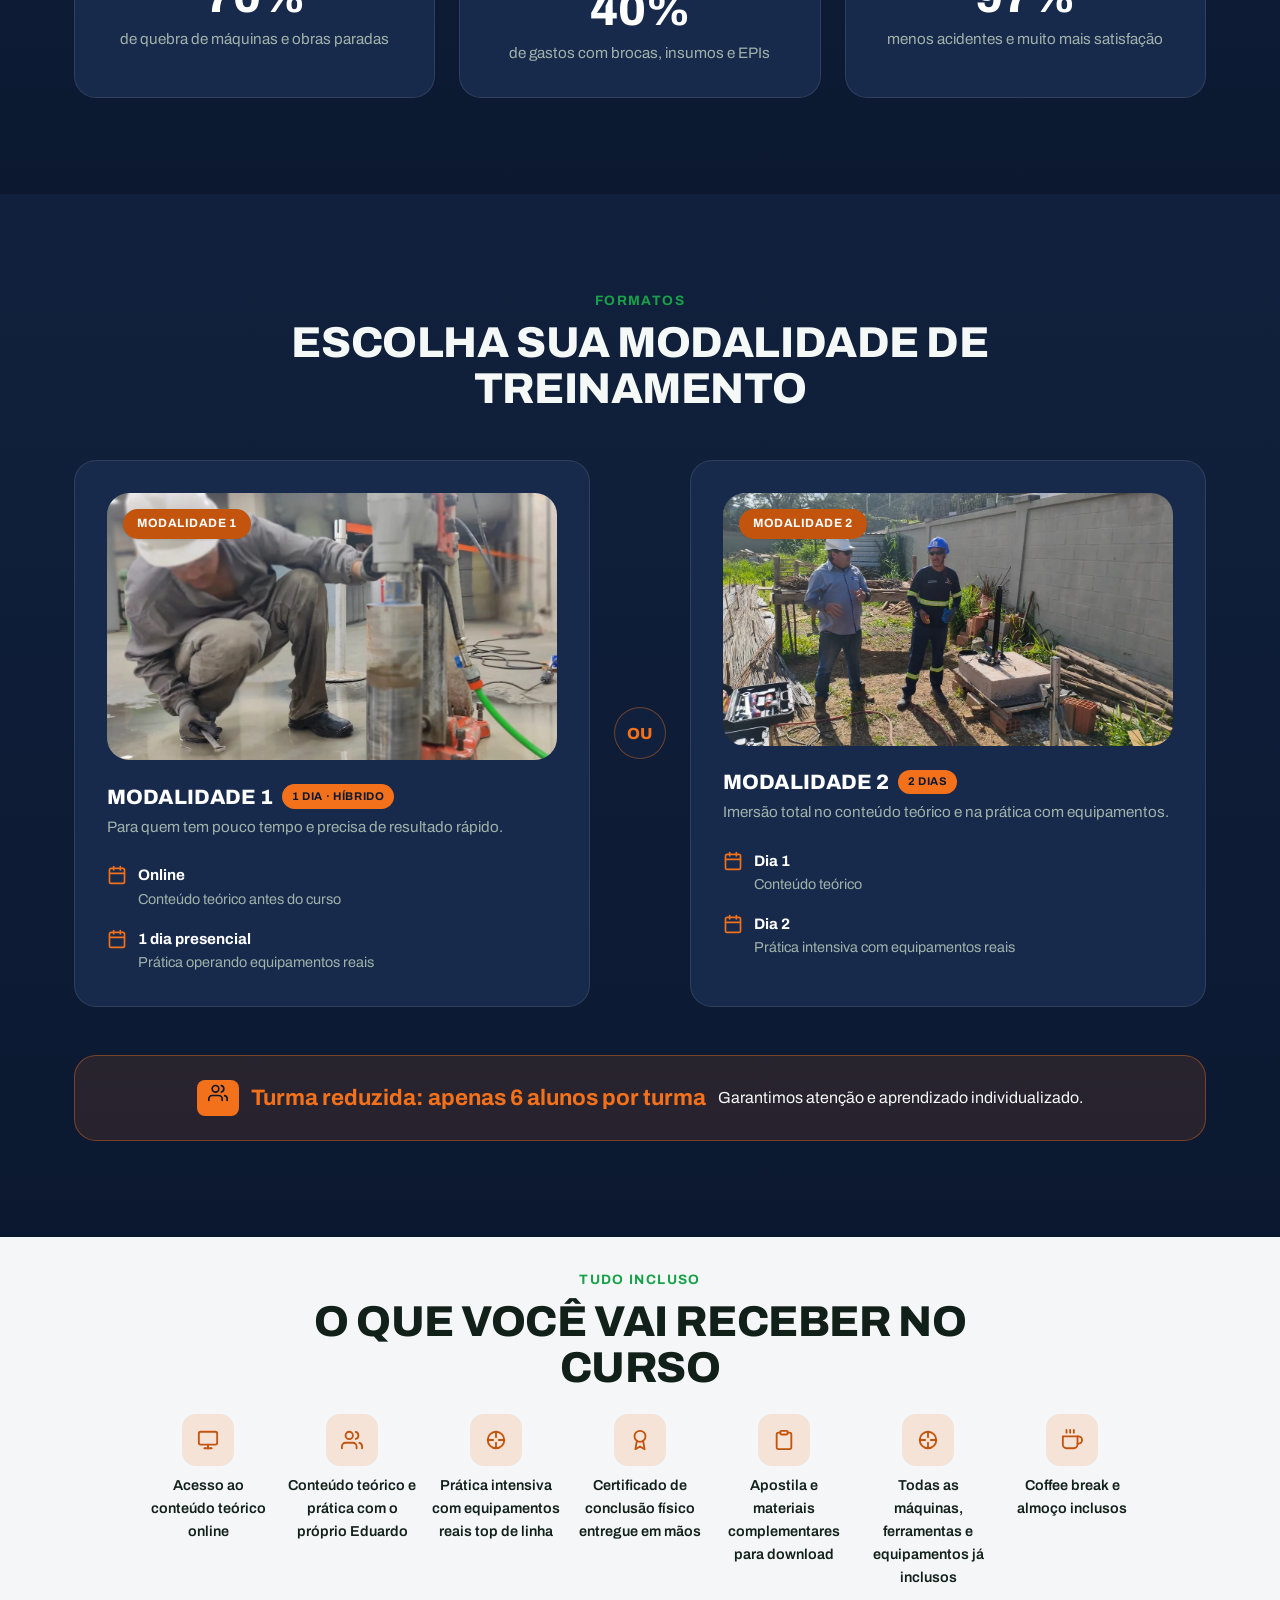
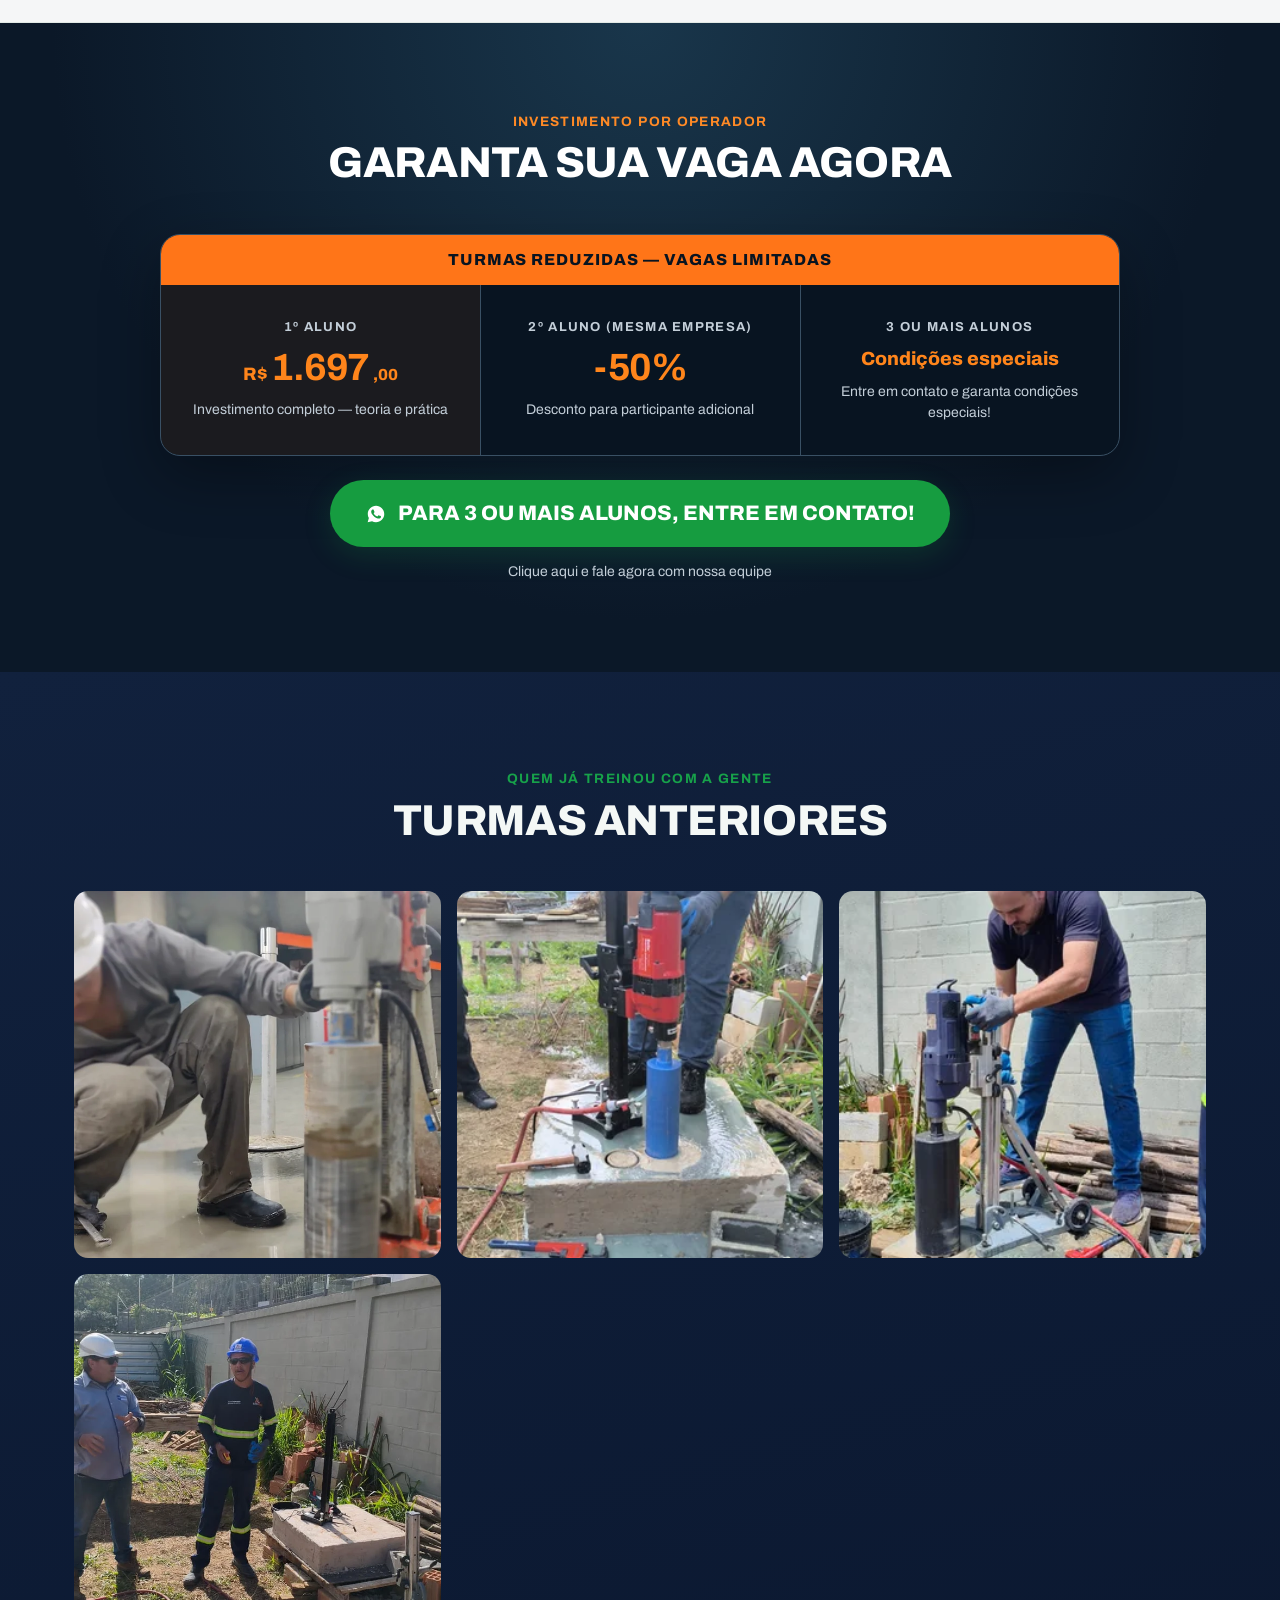
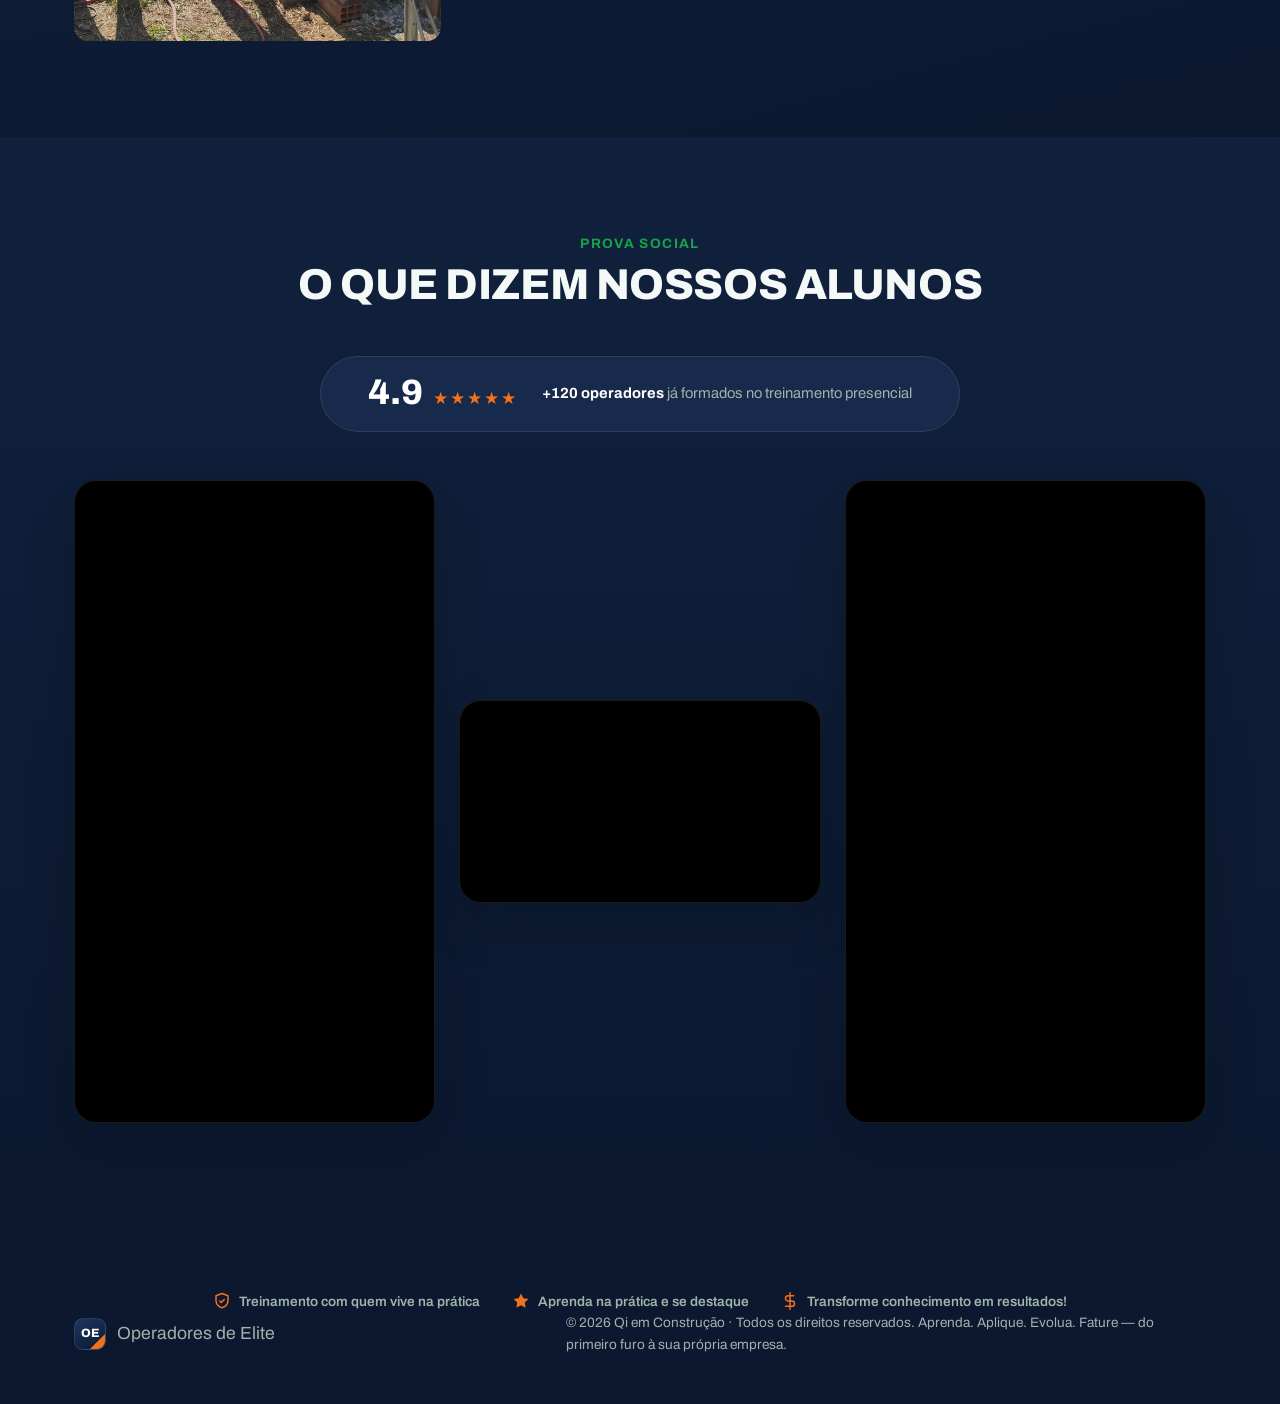
<file: operadores-de-elite-presencial/index.html>
<!doctype html>
<html lang="pt-BR">
<head>
<meta charset="UTF-8">
<meta name="viewport" content="width=device-width, initial-scale=1">
<title>Curso Presencial Operadores de Elite | Perfurações e Cortes em Concreto — Qi em Construção</title>
<meta name="description" content="Treinamento completo com teoria e prática em equipamentos reais para você dominar as técnicas de perfuração e corte em concreto e se destacar no mercado da construção civil. Turmas reduzidas de até 6 alunos. Investimento a partir de R$ 1.697,00.">
<link rel="preload" href="../assets/fonts/archivo-latin-400-normal.woff2" as="font" type="font/woff2" crossorigin>
<link rel="preload" href="../assets/fonts/archivo-latin-800-normal.woff2" as="font" type="font/woff2" crossorigin>
<link rel="stylesheet" href="../css/fonts.css">
<link rel="stylesheet" href="../css/styles.css">
<link rel="stylesheet" href="../css/smartbook.css">
<link rel="stylesheet" href="../css/course.css">

<style>
/* Oferta Curso Presencial: mesma linguagem visual da oferta do SmartBook. */
#vaga.sb-offer { background: radial-gradient(ellipse at top, #19364b 0%, #0b1828 65%); padding: clamp(48px,7vw,88px) 0; color:#fff; }
.sb-offer .section-head h2 { color:#fff; }
.sb-offer .section-kicker { color:#ff8a26; }
.sb-offer__card { max-width:960px; margin:32px auto 0; border:1px solid #395064; border-radius:20px; background:#081421; box-shadow:0 20px 60px #0005; overflow:hidden; }
.sb-offer__ribbon { margin:0; padding:12px 20px; background:#ff7518; color:#081421; text-align:center; font-weight:800; text-transform:uppercase; letter-spacing:.06em; }
.sb-offer__tiers { display:grid; grid-template-columns:repeat(3,1fr); }
.sb-offer__tier { padding:32px 24px; text-align:center; border-left:1px solid #395064; }
.sb-offer__tier:first-child { border-left:none; }
.sb-offer__tier--main { background:rgba(255,117,24,0.08); }
.sb-offer__tier-label { display:block; color:#c3ced8; font-weight:700; text-transform:uppercase; font-size:13px; letter-spacing:.1em; margin-bottom:10px; }
.sb-offer__tier-value { display:flex; justify-content:center; align-items:baseline; gap:4px; color:#ff851b; font-weight:800; line-height:1.1; margin:0 0 10px; }
.sb-offer__tier-value span { font-size:18px; }
.sb-offer__tier-value strong { font-size:clamp(30px,4vw,38px); letter-spacing:-.03em; }
.sb-offer__tier-value small { font-size:16px; }
.sb-offer__tier-value--text { font-size:19px; font-weight:800; line-height:1.25; }
.sb-offer__tier-desc { margin:0; color:#c3ced8; font-size:14px; line-height:1.5; }
.sb-offer__actions { max-width:620px; margin:24px auto 0; text-align:center; }
.sb-offer__button { display:flex; justify-content:center; align-items:center; gap:12px; width:100%; padding:20px 24px; border-radius:999px; background:#169c40; color:#fff; font-size:clamp(16px,2.3vw,21px); font-weight:800; text-transform:uppercase; text-decoration:none; line-height:1.3; box-shadow:0 8px 28px #169c4033; }
.sb-offer__button:hover { background:#117e33; color:#fff; }
.sb-offer__button:focus-visible { outline:3px solid #ffac64; outline-offset:5px; }
.sb-offer__note { margin:14px 0 0; color:#c3ced8; font-size:14px; line-height:1.6; }
@media(max-width:760px) {
 .sb-offer__tiers { grid-template-columns:1fr; }
 .sb-offer__tier { border-left:none; border-top:1px solid #395064; }
 .sb-offer__tier:first-child { border-top:none; }
}
@media(max-width:600px) {
 .sb-offer__button { padding:18px 16px; }
}

/* Depoimentos */
.co-testi { background: linear-gradient(180deg, var(--bg-panel), var(--bg-deep)); color: var(--text-on-dark); }
.co-testi__summary {
  display: flex; flex-wrap: wrap; align-items: center; justify-content: center; gap: 10px 24px;
  max-width: 640px; margin: 0 auto var(--space-6); padding: 18px 28px;
  background: var(--bg-panel-2); border: 1px solid var(--border-dark); border-radius: var(--radius-pill);
  text-align: center;
}
.co-testi__score { display: flex; align-items: baseline; gap: 10px; }
.co-testi__score-value { font-family: var(--font-display); font-weight: 800; font-size: 2.2rem; color: #fff; line-height: 1; }
.co-testi__score-stars { color: var(--gold); font-size: 1.05rem; letter-spacing: 2px; }
.co-testi__score-desc { margin: 0; color: var(--text-muted-on-dark); font-size: 0.92rem; }
.co-testi__score-desc strong { color: #fff; }
</style>
</head>
<body>

<a class="skip-link" href="#main">Pular para o conteúdo</a>

<svg xmlns="http://www.w3.org/2000/svg" style="display:none">
  <symbol id="icon-check" viewBox="0 0 24 24" fill="none" stroke="currentColor" stroke-width="2.5" stroke-linecap="round" stroke-linejoin="round"><polyline points="20 6 9 17 4 12"/></symbol>
  <symbol id="icon-arrow" viewBox="0 0 24 24" fill="none" stroke="currentColor" stroke-width="2.5" stroke-linecap="round" stroke-linejoin="round"><line x1="4" y1="12" x2="19" y2="12"/><polyline points="12 5 19 12 12 19"/></symbol>
  <symbol id="icon-whatsapp" viewBox="0 0 24 24" fill="currentColor"><path d="M12.04 2C6.58 2 2.13 6.45 2.13 11.91c0 1.79.47 3.47 1.29 4.93L2 22l5.25-1.38c1.41.77 3.02 1.21 4.74 1.21h.01c5.46 0 9.91-4.45 9.91-9.91C21.91 6.45 17.5 2 12.04 2Zm5.7 14.08c-.24.68-1.4 1.32-1.93 1.4-.5.08-1.12.11-1.81-.11-.42-.13-.96-.31-1.65-.6-2.9-1.25-4.79-4.17-4.94-4.37-.15-.2-1.18-1.57-1.18-3 0-1.42.75-2.12 1.02-2.41.27-.29.58-.36.78-.36.2 0 .39 0 .56.01.18.01.42-.07.65.5.24.58.82 2 .89 2.14.07.15.12.32.02.52-.1.2-.15.32-.29.49-.15.17-.31.38-.44.51-.15.15-.3.31-.13.61.17.29.75 1.24 1.62 2.01 1.11.99 2.05 1.3 2.34 1.44.29.15.46.13.63-.08.17-.2.72-.84.91-1.13.19-.29.39-.24.65-.15.27.1 1.69.8 1.98.94.29.15.48.22.55.34.07.13.07.72-.17 1.4Z"/></symbol>
  <symbol id="icon-play" viewBox="0 0 24 24" fill="currentColor"><path d="M8 5v14l11-7z"/></symbol>
  <symbol id="icon-tool" viewBox="0 0 24 24" fill="none" stroke="currentColor" stroke-width="2" stroke-linecap="round" stroke-linejoin="round"><circle cx="12" cy="12" r="9"/><path d="M12 3v6m0 6v6M3 12h6m6 0h6"/></symbol>
  <symbol id="icon-users" viewBox="0 0 24 24" fill="none" stroke="currentColor" stroke-width="2" stroke-linecap="round" stroke-linejoin="round"><path d="M17 21v-2a4 4 0 0 0-4-4H5a4 4 0 0 0-4 4v2"/><circle cx="9" cy="7" r="4"/><path d="M23 21v-2a4 4 0 0 0-3-3.87M16 3.13a4 4 0 0 1 0 7.75"/></symbol>
  <symbol id="icon-building" viewBox="0 0 24 24" fill="none" stroke="currentColor" stroke-width="2" stroke-linecap="round" stroke-linejoin="round"><rect x="4" y="2" width="16" height="20" rx="1"/><path d="M9 22v-4h6v4M8 6h.01M12 6h.01M16 6h.01M8 10h.01M12 10h.01M16 10h.01M8 14h.01M12 14h.01M16 14h.01"/></symbol>
  <symbol id="icon-shield" viewBox="0 0 24 24" fill="none" stroke="currentColor" stroke-width="2" stroke-linecap="round" stroke-linejoin="round"><path d="M12 2 4 5v6c0 5 3.4 8.7 8 10 4.6-1.3 8-5 8-10V5l-8-3Z"/><polyline points="9 12 11 14 15 10"/></symbol>
  <symbol id="icon-award" viewBox="0 0 24 24" fill="none" stroke="currentColor" stroke-width="2" stroke-linecap="round" stroke-linejoin="round"><circle cx="12" cy="8" r="6"/><path d="M8.5 13.5 7 22l5-3 5 3-1.5-8.5"/></symbol>
  <symbol id="icon-monitor" viewBox="0 0 24 24" fill="none" stroke="currentColor" stroke-width="2" stroke-linecap="round" stroke-linejoin="round"><rect x="2" y="3" width="20" height="14" rx="2"/><line x1="8" y1="21" x2="16" y2="21"/><line x1="12" y1="17" x2="12" y2="21"/></symbol>
  <symbol id="icon-clipboard" viewBox="0 0 24 24" fill="none" stroke="currentColor" stroke-width="2" stroke-linecap="round" stroke-linejoin="round"><path d="M16 4h2a2 2 0 0 1 2 2v14a2 2 0 0 1-2 2H6a2 2 0 0 1-2-2V6a2 2 0 0 1 2-2h2"/><rect x="8" y="2" width="8" height="4" rx="1"/></symbol>
  <symbol id="icon-camera" viewBox="0 0 24 24" fill="none" stroke="currentColor" stroke-width="2" stroke-linecap="round" stroke-linejoin="round"><path d="M23 19a2 2 0 0 1-2 2H3a2 2 0 0 1-2-2V8a2 2 0 0 1 2-2h4l2-3h6l2 3h4a2 2 0 0 1 2 2z"/><circle cx="12" cy="13" r="4"/></symbol>
  <symbol id="icon-calendar" viewBox="0 0 24 24" fill="none" stroke="currentColor" stroke-width="2" stroke-linecap="round" stroke-linejoin="round"><rect x="3" y="4" width="18" height="18" rx="2"/><line x1="16" y1="2" x2="16" y2="6"/><line x1="8" y1="2" x2="8" y2="6"/><line x1="3" y1="10" x2="21" y2="10"/></symbol>
  <symbol id="icon-lock" viewBox="0 0 24 24" fill="none" stroke="currentColor" stroke-width="2" stroke-linecap="round" stroke-linejoin="round"><rect x="3" y="11" width="18" height="11" rx="2"/><path d="M7 11V7a5 5 0 0 1 10 0v4"/></symbol>
  <symbol id="icon-star" viewBox="0 0 24 24" fill="currentColor"><polygon points="12 2 15.09 8.26 22 9.27 17 14.14 18.18 21.02 12 17.77 5.82 21.02 7 14.14 2 9.27 8.91 8.26"/></symbol>
  <symbol id="icon-dollar" viewBox="0 0 24 24" fill="none" stroke="currentColor" stroke-width="2" stroke-linecap="round" stroke-linejoin="round"><line x1="12" y1="1" x2="12" y2="23"/><path d="M17 5H9.5a3.5 3.5 0 0 0 0 7h5a3.5 3.5 0 0 1 0 7H6"/></symbol>
  <symbol id="icon-certificate" viewBox="0 0 24 24" fill="none" stroke="currentColor" stroke-width="2" stroke-linecap="round" stroke-linejoin="round"><circle cx="12" cy="8" r="6"/><path d="M8.5 13.5 7 22l5-3 5 3-1.5-8.5"/></symbol>
  <symbol id="icon-coffee" viewBox="0 0 24 24" fill="none" stroke="currentColor" stroke-width="2" stroke-linecap="round" stroke-linejoin="round"><path d="M18 8h1a4 4 0 0 1 0 8h-1"/><path d="M2 8h16v9a4 4 0 0 1-4 4H6a4 4 0 0 1-4-4V8z"/><line x1="6" y1="1" x2="6" y2="4"/><line x1="10" y1="1" x2="10" y2="4"/><line x1="14" y1="1" x2="14" y2="4"/></symbol>
  <symbol id="icon-settings" viewBox="0 0 24 24" fill="none" stroke="currentColor" stroke-width="2" stroke-linecap="round" stroke-linejoin="round"><circle cx="12" cy="12" r="3"/><path d="M19.4 15a1.65 1.65 0 0 0 .33 1.82l.06.06a2 2 0 1 1-2.83 2.83l-.06-.06a1.65 1.65 0 0 0-1.82-.33 1.65 1.65 0 0 0-1 1.51V21a2 2 0 0 1-4 0v-.09A1.65 1.65 0 0 0 9 19.4a1.65 1.65 0 0 0-1.82.33l-.06.06a2 2 0 1 1-2.83-2.83l.06-.06a1.65 1.65 0 0 0 .33-1.82 1.65 1.65 0 0 0-1.51-1H3a2 2 0 0 1 0-4h.09A1.65 1.65 0 0 0 4.6 9a1.65 1.65 0 0 0-.33-1.82l-.06-.06a2 2 0 1 1 2.83-2.83l.06.06a1.65 1.65 0 0 0 1.82.33H9a1.65 1.65 0 0 0 1-1.51V3a2 2 0 0 1 4 0v.09a1.65 1.65 0 0 0 1 1.51 1.65 1.65 0 0 0 1.82-.33l.06-.06a2 2 0 1 1 2.83 2.83l-.06.06a1.65 1.65 0 0 0-.33 1.82V9a1.65 1.65 0 0 0 1.51 1H21a2 2 0 0 1 0 4h-.09a1.65 1.65 0 0 0-1.51 1z"/></symbol>
  <symbol id="icon-hammer" viewBox="0 0 24 24" fill="none" stroke="currentColor" stroke-width="2" stroke-linecap="round" stroke-linejoin="round"><path d="M14 6l6 6-3 3-6-6z"/><path d="M11 9L3 17a2 2 0 0 0 0 3 2 2 0 0 0 3 0l8-8"/></symbol>
  <symbol id="icon-chart" viewBox="0 0 24 24" fill="none" stroke="currentColor" stroke-width="2" stroke-linecap="round" stroke-linejoin="round"><line x1="12" y1="20" x2="12" y2="10"/><line x1="18" y1="20" x2="18" y2="4"/><line x1="6" y1="20" x2="6" y2="16"/></symbol>
  <symbol id="icon-target" viewBox="0 0 24 24" fill="none" stroke="currentColor" stroke-width="2" stroke-linecap="round" stroke-linejoin="round"><circle cx="12" cy="12" r="9"/><circle cx="12" cy="12" r="5"/><circle cx="12" cy="12" r="1"/></symbol>
</svg>

<!-- Header -->
<header class="site-header">
  <div class="container">
    <a class="brand brand--logo" href="../" aria-label="Qi em Construção — página inicial">
      <img class="brand-logo-img" src="../assets/img/logo-operadores-de-elite.png" alt="Operadores de Elite">
      <span class="brand-word">
        <span class="brand-word__top">Curso presencial</span>
      </span>
    </a>
    <div class="header-right">
      <span class="header-partner">
        <span class="header-partner__label">Perfurações e cortes</span>
        <strong>Em concreto</strong>
      </span>
      <a class="btn btn-primary header-cta" href="#vaga">
        Garantir vaga
        <svg width="18" height="18" aria-hidden="true"><use href="#icon-arrow"/></svg>
      </a>
    </div>
  </div>
</header>

<main id="main">

  <!-- Hero -->
  <section class="co-hero co-hero--img">
    <img class="co-hero__img" src="../assets/img/presencial-hero.png" alt="Curso Presencial Operadores de Elite — Perfurações e Cortes em Concreto. Treinamento completo com teoria e prática em equipamentos reais para você dominar as técnicas e se destacar no mercado da construção civil.">
  </section>

  <!-- Video de apresentação -->
  <section class="sm-video" aria-labelledby="video-heading">
    <div class="container sm-video__grid">
      <!-- TODO: substituir pelo vídeo real de apresentação quando o link/arquivo for enviado -->
      <div class="video-card video-card--wide" role="group" aria-label="Vídeo de apresentação do curso presencial (em produção)">
        <div class="video-card__label">
          <p class="video-card__badge">Vídeo de<span>apresentação</span></p>
          <button class="play-btn" type="button" aria-label="Reproduzir vídeo de apresentação">
            <svg width="28" height="28"><use href="#icon-play"/></svg>
          </button>
        </div>
      </div>
      <div class="sm-video__copy">
        <div class="section-head sb-colhead">
          <span class="section-kicker">Conheça o curso</span>
          <h2 id="video-heading">Conheça o curso, o método de ensino e os diferenciais que vão transformar sua carreira!</h2>
        </div>
        <a class="btn btn-primary btn-lg btn-block" href="#vaga">
          Adquira já e seja um profissional certificado!
          <svg width="18" height="18" aria-hidden="true"><use href="#icon-arrow"/></svg>
        </a>
      </div>
    </div>
  </section>

  <!-- Results -->
  <section class="co-results" aria-labelledby="results-heading">
    <div class="container">
      <div class="section-head section-head--dark">
        <span class="section-kicker">Resultados comprovados</span>
        <h2 id="results-heading">Resultados que você conquista</h2>
      </div>
      <div class="co-results__grid">
        <div class="co-stat">
          <span class="co-stat__icon"><svg width="26" height="26"><use href="#icon-tool"/></svg></span>
          <p class="co-stat__value"><small>Menos quebra de equipamentos</small>70%</p>
          <p class="co-stat__label">de quebra de máquinas e obras paradas</p>
        </div>
        <div class="co-stat">
          <span class="co-stat__icon"><svg width="26" height="26"><use href="#icon-dollar"/></svg></span>
          <p class="co-stat__value"><small>Menos gasto com brocas e insumos</small>40%</p>
          <p class="co-stat__label">de gastos com brocas, insumos e EPIs</p>
        </div>
        <div class="co-stat">
          <span class="co-stat__icon"><svg width="26" height="26"><use href="#icon-shield"/></svg></span>
          <p class="co-stat__value"><small>Menos acidentes e reclamações</small>97%</p>
          <p class="co-stat__label">menos acidentes e muito mais satisfação</p>
        </div>
      </div>
    </div>
  </section>

  <!-- Modalidades -->
  <section class="co-results" id="modalidades" aria-labelledby="mod-heading">
    <div class="container">
      <div class="section-head section-head--dark">
        <span class="section-kicker">Formatos</span>
        <h2 id="mod-heading">Escolha sua modalidade de treinamento</h2>
      </div>
      <div class="co-modality" data-reveal>
        <div class="co-mod">
          <div class="co-mod__imgwrap" style="margin-bottom:var(--space-4)">
            <span class="co-mod__tag">Modalidade 1</span>
            <img class="co-mod__img" src="../assets/img/curso-modulo-1-introducao.webp" alt="Alunos em treinamento prático, operando equipamento de perfuração em concreto">
          </div>
          <div class="co-mod__head"><h3>Modalidade 1</h3><span class="co-mod__dur">1 dia · híbrido</span></div>
          <p class="co-mod__desc">Para quem tem pouco tempo e precisa de resultado rápido.</p>
          <div class="co-mod__rows">
            <div class="co-mod__row"><svg width="20" height="20"><use href="#icon-calendar"/></svg><span><strong>Online</strong>Conteúdo teórico antes do curso</span></div>
            <div class="co-mod__row"><svg width="20" height="20"><use href="#icon-calendar"/></svg><span><strong>1 dia presencial</strong>Prática operando equipamentos reais</span></div>
          </div>
        </div>
        <div class="co-or" aria-hidden="true"><span>OU</span></div>
        <div class="co-mod">
          <div class="co-mod__imgwrap" style="margin-bottom:var(--space-4)">
            <span class="co-mod__tag">Modalidade 2</span>
            <img class="co-mod__img" src="../assets/img/presencial-hero-real.webp" alt="Operadores em treinamento intensivo de corte e perfuração em concreto">
          </div>
          <div class="co-mod__head"><h3>Modalidade 2</h3><span class="co-mod__dur">2 dias</span></div>
          <p class="co-mod__desc">Imersão total no conteúdo teórico e na prática com equipamentos.</p>
          <div class="co-mod__rows">
            <div class="co-mod__row"><svg width="20" height="20"><use href="#icon-calendar"/></svg><span><strong>Dia 1</strong>Conteúdo teórico</span></div>
            <div class="co-mod__row"><svg width="20" height="20"><use href="#icon-calendar"/></svg><span><strong>Dia 2</strong>Prática intensiva com equipamentos reais</span></div>
          </div>
        </div>
      </div>

      <div class="co-discount" style="margin-top:var(--space-6)">
        <span class="co-discount__badge"><svg width="20" height="20"><use href="#icon-users"/></svg></span>
        <strong>Turma reduzida: apenas 6 alunos por turma</strong>
        <span>Garantimos atenção e aprendizado individualizado.</span>
      </div>
    </div>
  </section>

  <!-- What you receive -->
  <section class="sb-badges-sec" aria-labelledby="receive-heading">
    <div class="container">
      <div class="section-head" style="margin-bottom:var(--space-4)">
        <span class="section-kicker">Tudo incluso</span>
        <h2 id="receive-heading">O que você vai receber no curso</h2>
      </div>
      <ul class="sb-badges">
        <li><span class="sb-badge__i"><svg width="22" height="22"><use href="#icon-monitor"/></svg></span> Acesso ao conteúdo teórico online</li>
        <li><span class="sb-badge__i"><svg width="22" height="22"><use href="#icon-users"/></svg></span> Conteúdo teórico e prática com o próprio Eduardo</li>
        <li><span class="sb-badge__i"><svg width="22" height="22"><use href="#icon-tool"/></svg></span> Prática intensiva com equipamentos reais top de linha</li>
        <li><span class="sb-badge__i"><svg width="22" height="22"><use href="#icon-certificate"/></svg></span> Certificado de conclusão físico entregue em mãos</li>
        <li><span class="sb-badge__i"><svg width="22" height="22"><use href="#icon-clipboard"/></svg></span> Apostila e materiais complementares para download</li>
        <li><span class="sb-badge__i"><svg width="22" height="22"><use href="#icon-tool"/></svg></span> Todas as máquinas, ferramentas e equipamentos já inclusos</li>
        <li><span class="sb-badge__i"><svg width="22" height="22"><use href="#icon-coffee"/></svg></span> Coffee break e almoço inclusos</li>
      </ul>
    </div>
  </section>

  <!-- Price -->
  <section class="co-price-sec sb-offer" id="vaga" aria-labelledby="price-heading">
    <div class="container">
      <div class="section-head section-head--dark">
        <span class="section-kicker">Investimento por operador</span>
        <h2 id="price-heading">Garanta sua vaga agora</h2>
      </div>

      <div class="sb-offer__card" data-reveal>
        <p class="sb-offer__ribbon">Turmas reduzidas — vagas limitadas</p>
        <div class="sb-offer__tiers">
          <div class="sb-offer__tier sb-offer__tier--main">
            <span class="sb-offer__tier-label">1º aluno</span>
            <p class="sb-offer__tier-value"><span>R$</span><strong>1.697</strong><small>,00</small></p>
            <p class="sb-offer__tier-desc">Investimento completo — teoria e prática</p>
          </div>
          <div class="sb-offer__tier">
            <span class="sb-offer__tier-label">2º aluno (mesma empresa)</span>
            <p class="sb-offer__tier-value"><strong>-50%</strong></p>
            <p class="sb-offer__tier-desc">Desconto para participante adicional</p>
          </div>
          <div class="sb-offer__tier">
            <span class="sb-offer__tier-label">3 ou mais alunos</span>
            <p class="sb-offer__tier-value sb-offer__tier-value--text">Condições especiais</p>
            <p class="sb-offer__tier-desc">Entre em contato e garanta condições especiais!</p>
          </div>
        </div>
      </div>

      <div class="sb-offer__actions">
        <a class="sb-offer__button" href="https://wa.me/551140630456?text=Ol%C3%A1%21%20Estou%20interessado%28a%29%20no%20Treinamento%20Presencial%20Operadores%20de%20Elite%20para%203%20ou%20mais%20alunos%2C%20tenho%20d%C3%BAvidas%21" target="_blank" rel="noopener">
          <svg width="20" height="20" aria-hidden="true"><use href="#icon-whatsapp"/></svg>
          <span>Para 3 ou mais alunos, entre em contato!</span>
        </a>
        <p class="sb-offer__note">Clique aqui e fale agora com nossa equipe</p>
      </div>
    </div>
  </section>

  <!-- Turmas anteriores -->
  <section class="sb-about" aria-labelledby="classes-heading">
    <div class="container">
      <div class="section-head section-head--dark">
        <span class="section-kicker">Quem já treinou com a gente</span>
        <h2 id="classes-heading">Turmas anteriores</h2>
      </div>
      <div class="sm-photos">
        <img src="../assets/img/curso-modulo-1-introducao.webp" alt="Operador em treinamento prático">
        <img src="../assets/img/curso-modulo-2-inteligencia-operador.webp" alt="Operador em treinamento prático">
        <img src="../assets/img/curso-modulo-4-inteligencia-tecnica.webp" alt="Operador em treinamento prático">
        <img src="../assets/img/presencial-hero-real.webp" alt="Turma em treinamento prático">
      </div>
    </div>
  </section>

  <!-- Depoimentos -->
  <section class="co-testi" aria-labelledby="testi-heading">
    <div class="container">
      <div class="section-head section-head--dark">
        <span class="section-kicker">Prova social</span>
        <h2 id="testi-heading">O que dizem nossos alunos</h2>
      </div>

      <div class="co-testi__summary" data-reveal>
        <div class="co-testi__score">
          <span class="co-testi__score-value">4.9</span>
          <span class="co-testi__score-stars" aria-hidden="true">★★★★★</span>
        </div>
        <p class="co-testi__score-desc"><strong>+120 operadores</strong> já formados no treinamento presencial</p>
      </div>

      <div class="testi-video-grid" data-reveal>
        <div class="testi-video">
          <iframe src="https://www.youtube-nocookie.com/embed/-hw8bR7GfJQ?rel=0&modestbranding=1&playsinline=1" title="Depoimento em vídeo de aluno — Operadores de Elite" loading="lazy" allow="accelerometer; autoplay; clipboard-write; encrypted-media; gyroscope; picture-in-picture; web-share" allowfullscreen></iframe>
        </div>
        <div class="testi-video testi-video--wide">
          <iframe src="https://www.youtube-nocookie.com/embed/LQ69SSLfltA?rel=0&modestbranding=1&playsinline=1" title="Depoimento em vídeo de aluno — Operadores de Elite" loading="lazy" allow="accelerometer; autoplay; clipboard-write; encrypted-media; gyroscope; picture-in-picture; web-share" allowfullscreen></iframe>
        </div>
        <div class="testi-video">
          <iframe src="https://www.youtube-nocookie.com/embed/2UkSmGx_q94?rel=0&modestbranding=1&playsinline=1" title="Depoimento em vídeo de aluno — Operadores de Elite" loading="lazy" allow="accelerometer; autoplay; clipboard-write; encrypted-media; gyroscope; picture-in-picture; web-share" allowfullscreen></iframe>
        </div>
      </div>
    </div>
  </section>

</main>

<!-- Footer -->
<footer class="site-footer">
  <div class="container">
    <ul class="sm-trust">
      <li><svg width="18" height="18"><use href="#icon-shield"/></svg> Treinamento com quem vive na prática</li>
      <li><svg width="18" height="18"><use href="#icon-star"/></svg> Aprenda na prática e se destaque</li>
      <li><svg width="18" height="18"><use href="#icon-dollar"/></svg> Transforme conhecimento em resultados!</li>
    </ul>
    <div class="footer-bottom">
      <span class="brand" style="font-size:1.1rem;">
        <span class="brand-mark" aria-hidden="true" style="width:32px;height:32px;font-size:0.75rem;">OE</span>
        Operadores de Elite
      </span>
      <p class="footer-legal">
        © 2026 Qi em Construção · Todos os direitos reservados. Aprenda. Aplique. Evolua. Fature —
        do primeiro furo à sua própria empresa.
      </p>
    </div>
  </div>
</footer>

<a class="whatsapp-fab" href="https://wa.me/551140630456?text=Ol%C3%A1%21%20Estou%20interessado%28a%29%20no%20Treinamento%20Presencial%20Operadores%20de%20Elite%2C%20tenho%20d%C3%BAvidas%21" target="_blank" rel="noopener" aria-label="Falar no WhatsApp">
  <svg width="28" height="28"><use href="#icon-whatsapp"/></svg>
</a>

<div class="mobile-cta">
  <div class="mobile-cta__price">
    <span>Curso presencial</span>
    <strong>Vagas limitadas</strong>
  </div>
  <a class="btn btn-primary" href="#vaga">Garantir vaga</a>
</div>

<script src="../js/script.js"></script>
</body>
</html>
</file>
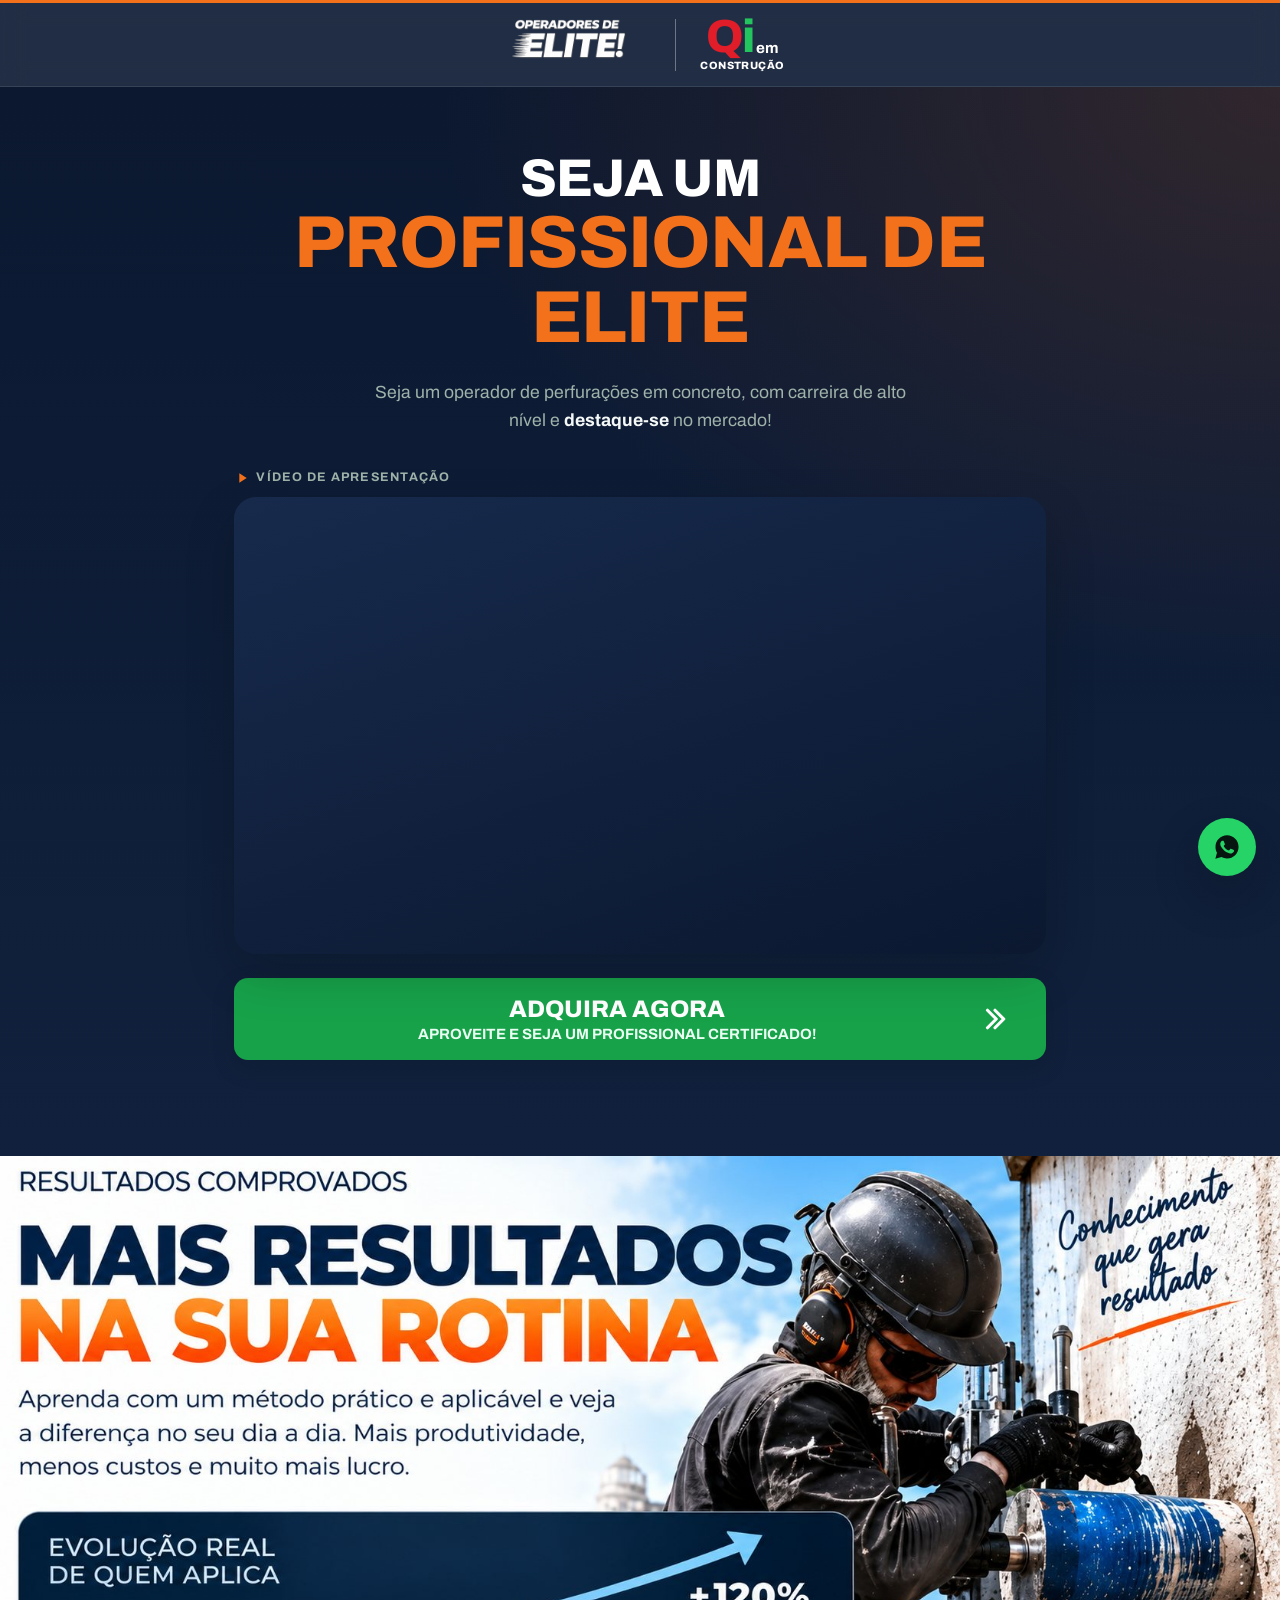
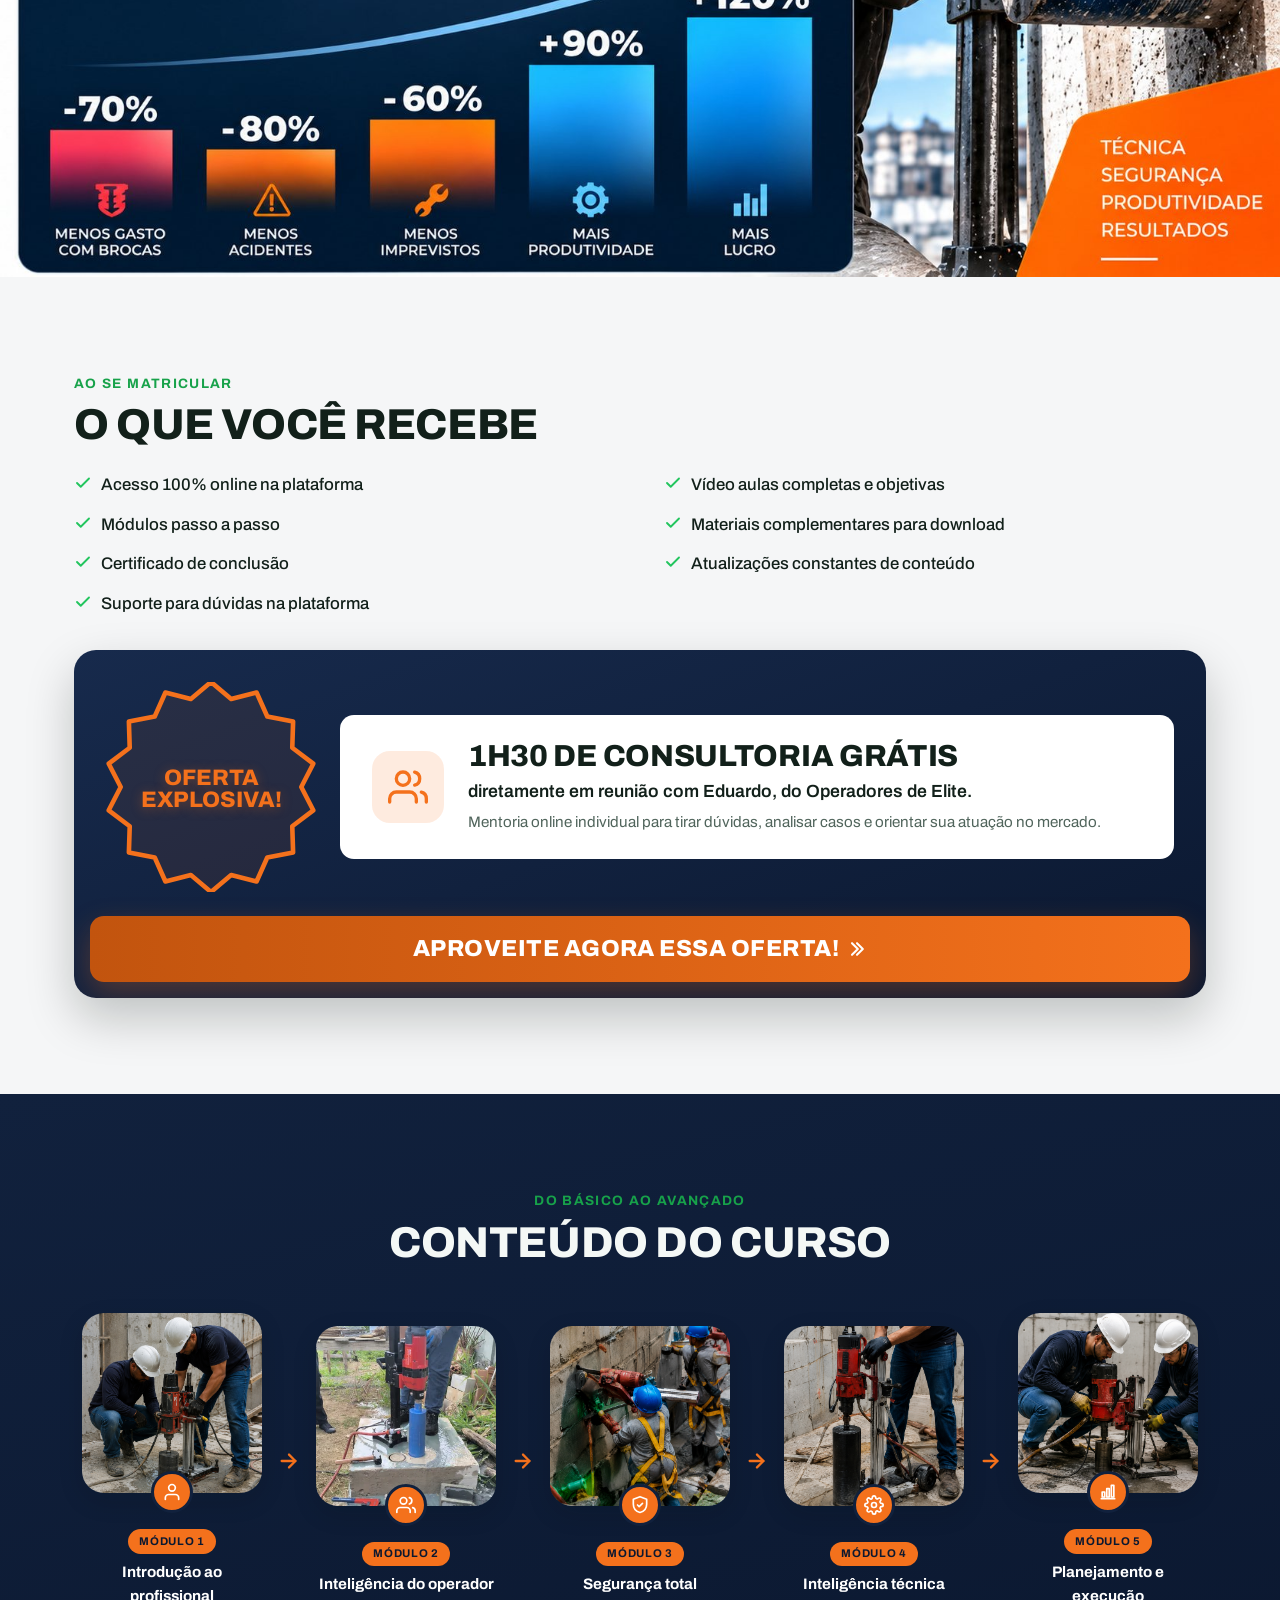
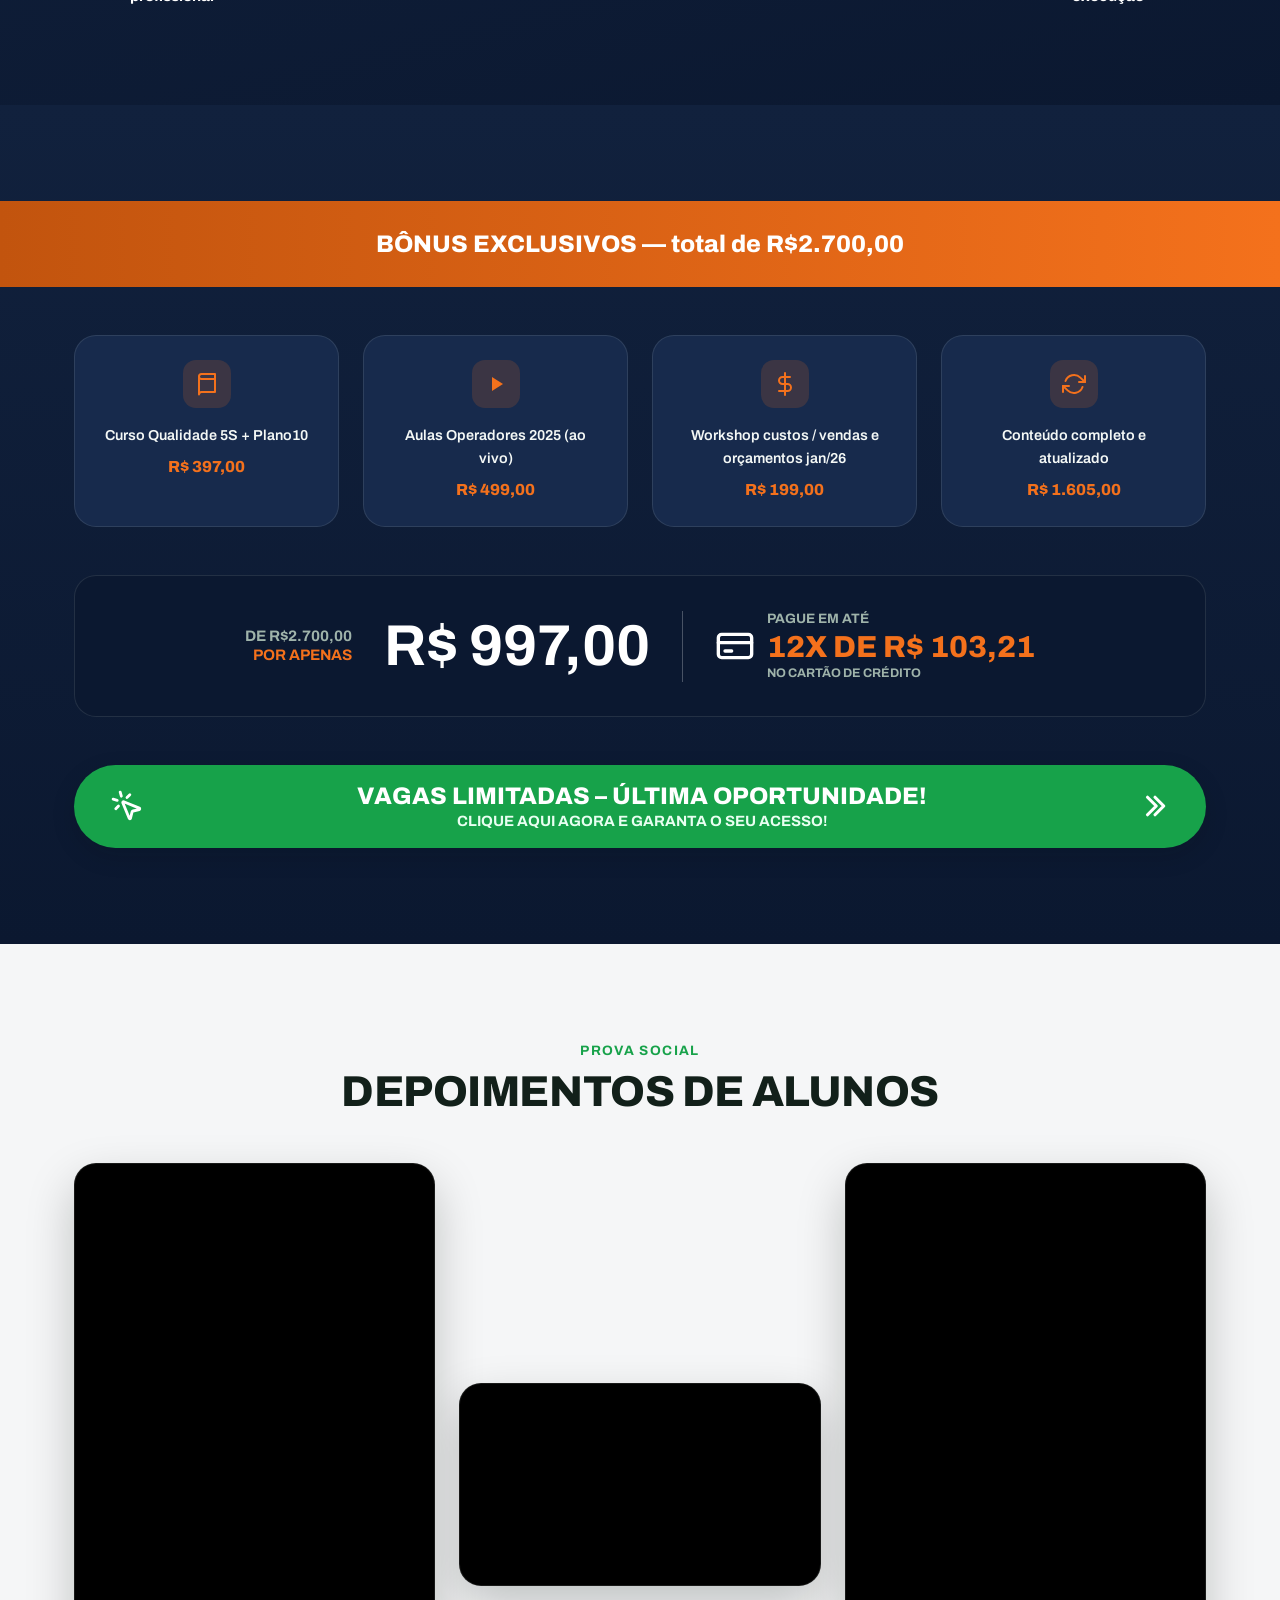
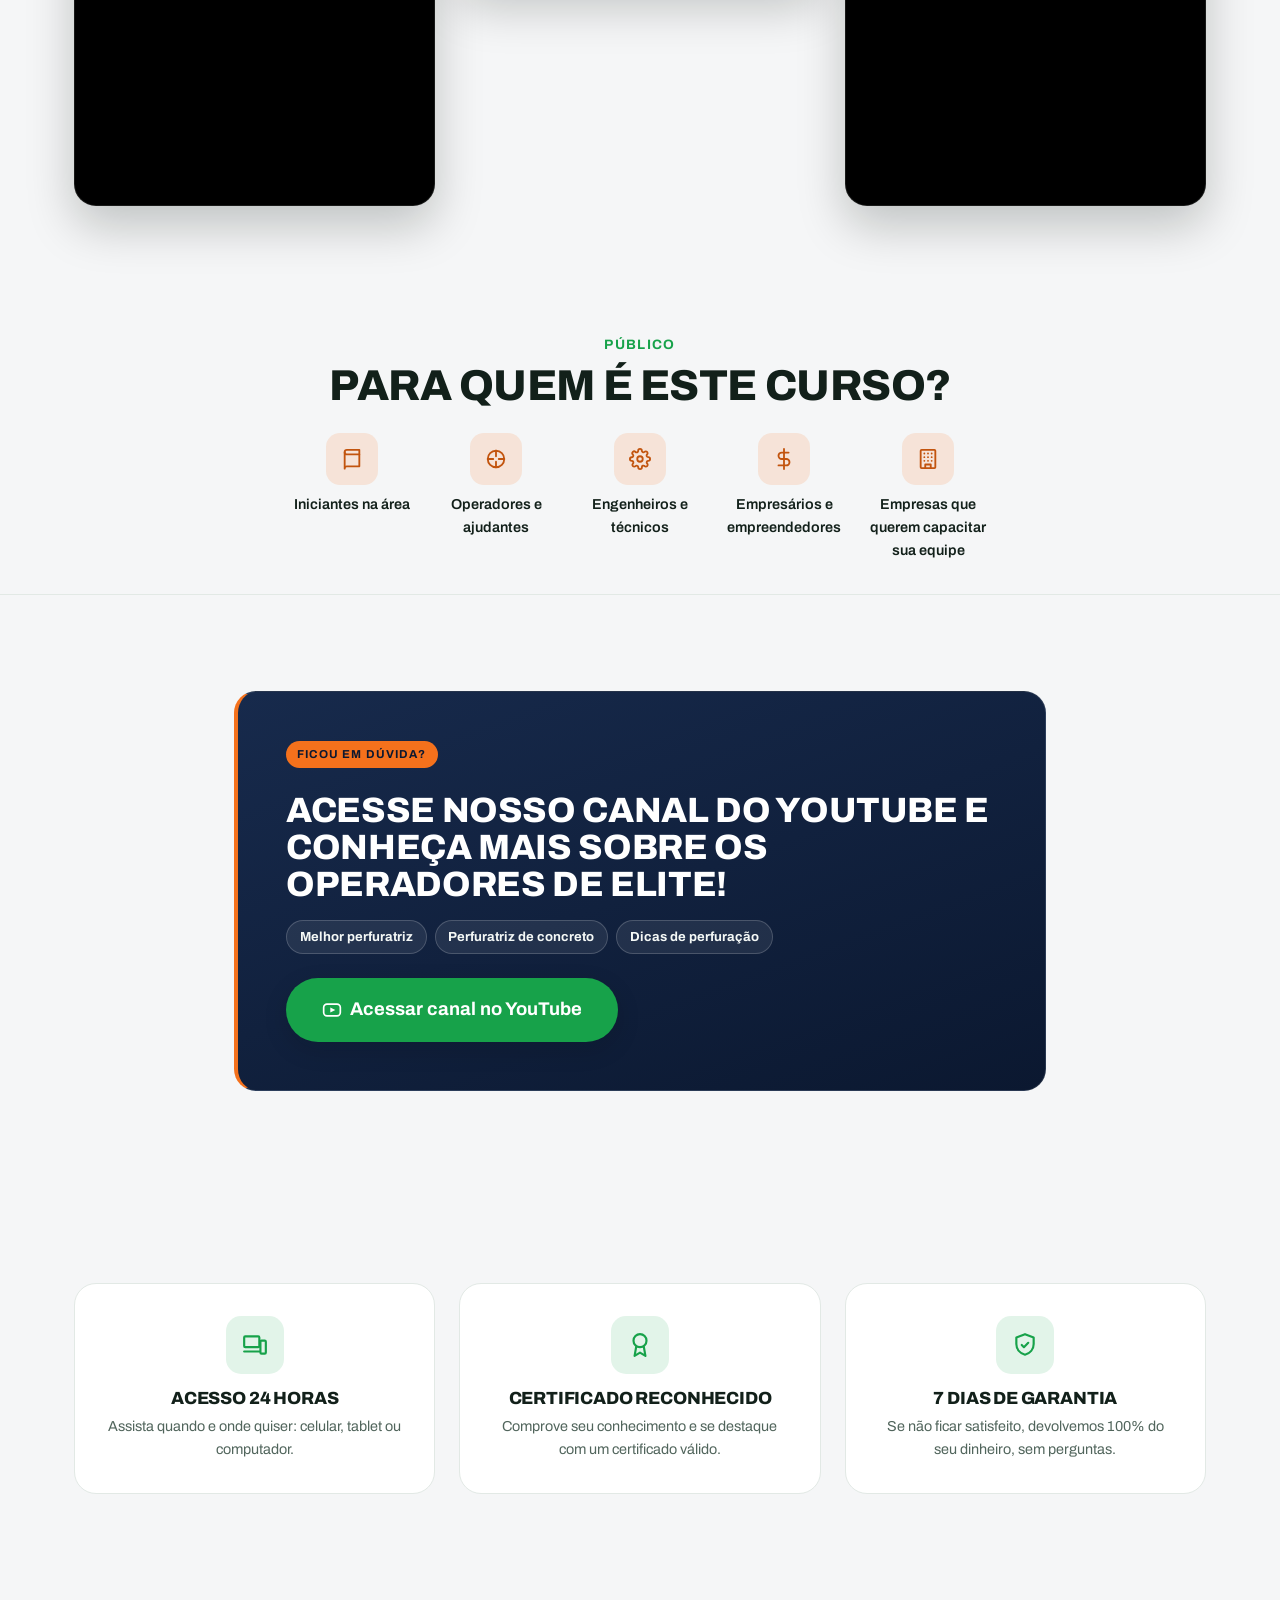
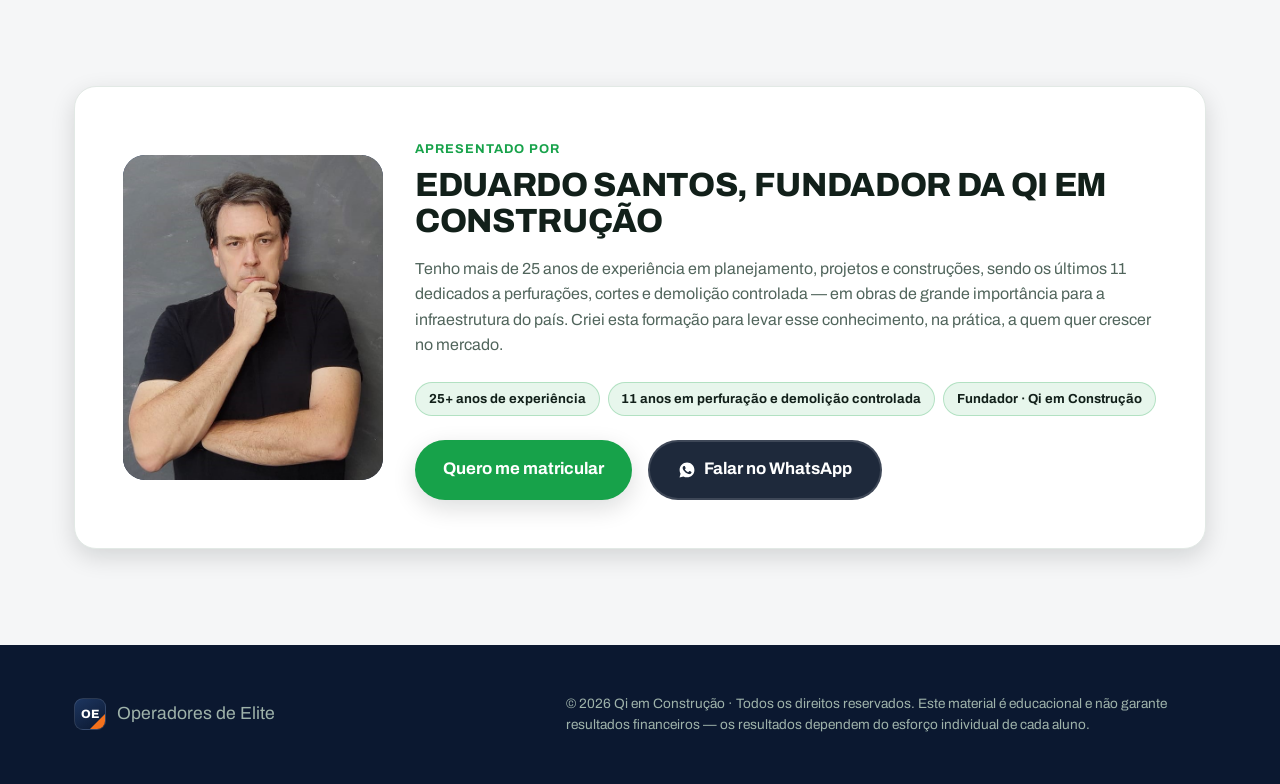
<file: operadores-de-elite/index.html>
<!doctype html>
<html lang="pt-BR">
<head>
<meta charset="UTF-8">
<meta name="viewport" content="width=device-width, initial-scale=1">
<title>Operadores de Elite | Formação Online em Perfuração, Corte e Demolição Controlada</title>
<meta name="description" content="Formação completa online para perfuração, corte e demolição controlada. Torne-se um operador qualificado, produtivo e valorizado — com mentoria ao vivo, certificado e 7 dias de garantia. Acesso por R$ 997,00 ou 12x de R$ 103,21.">
<link rel="preload" href="../assets/fonts/archivo-latin-400-normal.woff2" as="font" type="font/woff2" crossorigin>
<link rel="preload" href="../assets/fonts/archivo-latin-800-normal.woff2" as="font" type="font/woff2" crossorigin>
<link rel="stylesheet" href="../css/fonts.css">
<link rel="stylesheet" href="../css/styles.css">
<link rel="stylesheet" href="../css/smartbook.css">
<link rel="stylesheet" href="../css/course.css">
<!-- Meta Pixel (1598118151663194) -->
<script>
!function(f,b,e,v,n,t,s){if(f.fbq)return;n=f.fbq=function(){n.callMethod?
n.callMethod.apply(n,arguments):n.queue.push(arguments)};if(!f._fbq)f._fbq=n;
n.push=n;n.loaded=!0;n.version='2.0';n.queue=[];t=b.createElement(e);t.async=!0;
t.src=v;s=b.getElementsByTagName(e)[0];s.parentNode.insertBefore(t,s)}(window,
document,'script','https://connect.facebook.net/en_US/fbevents.js');
fbq('init', '1598118151663194');
fbq('track', 'PageView');

/* Eventos da página de vendas do curso online */
(function () {
  var product = {
    content_name: 'Operadores de Elite — Curso Online',
    content_ids: ['W94432020C'],
    content_type: 'product',
    value: 997.00,
    currency: 'BRL'
  };

  // Visualizou a oferta
  fbq('track', 'ViewContent', product);

  document.addEventListener('click', function (ev) {
    var link = ev.target.closest && ev.target.closest('a[href]');
    if (!link) return;
    var href = link.getAttribute('href') || '';

    if (href.indexOf('pay.hotmart.com') !== -1) {
      // Foi para o checkout da Hotmart
      fbq('track', 'InitiateCheckout', Object.assign({ num_items: 1 }, product));
    } else if (href === '#preco') {
      // Clicou num botão de compra da página (leva até a oferta)
      fbq('track', 'AddToCart', product);
    } else if (href.indexOf('wa.me') !== -1) {
      // Chamou no WhatsApp
      fbq('track', 'Contact', { content_name: product.content_name });
    }
  }, true);
})();
</script>
<noscript><img height="1" width="1" style="display:none" alt="" src="https://www.facebook.com/tr?id=1598118151663194&ev=PageView&noscript=1"></noscript>
<!-- End Meta Pixel -->
</head>
<body>

<a class="skip-link" href="#main">Pular para o conteúdo</a>

<!-- Reusable SVG icon sprite -->
<svg xmlns="http://www.w3.org/2000/svg" style="display:none">
  <symbol id="icon-check" viewBox="0 0 24 24" fill="none" stroke="currentColor" stroke-width="2.5" stroke-linecap="round" stroke-linejoin="round"><polyline points="20 6 9 17 4 12"/></symbol>
  <symbol id="icon-x" viewBox="0 0 24 24" fill="none" stroke="currentColor" stroke-width="2.5" stroke-linecap="round" stroke-linejoin="round"><line x1="18" y1="6" x2="6" y2="18"/><line x1="6" y1="6" x2="18" y2="18"/></symbol>
  <symbol id="icon-arrow" viewBox="0 0 24 24" fill="none" stroke="currentColor" stroke-width="2.5" stroke-linecap="round" stroke-linejoin="round"><line x1="4" y1="12" x2="19" y2="12"/><polyline points="12 5 19 12 12 19"/></symbol>
  <symbol id="icon-whatsapp" viewBox="0 0 24 24" fill="currentColor"><path d="M12.04 2C6.58 2 2.13 6.45 2.13 11.91c0 1.79.47 3.47 1.29 4.93L2 22l5.25-1.38c1.41.77 3.02 1.21 4.74 1.21h.01c5.46 0 9.91-4.45 9.91-9.91C21.91 6.45 17.5 2 12.04 2Zm5.7 14.08c-.24.68-1.4 1.32-1.93 1.4-.5.08-1.12.11-1.81-.11-.42-.13-.96-.31-1.65-.6-2.9-1.25-4.79-4.17-4.94-4.37-.15-.2-1.18-1.57-1.18-3 0-1.42.75-2.12 1.02-2.41.27-.29.58-.36.78-.36.2 0 .39 0 .56.01.18.01.42-.07.65.5.24.58.82 2 .89 2.14.07.15.12.32.02.52-.1.2-.15.32-.29.49-.15.17-.31.38-.44.51-.15.15-.3.31-.13.61.17.29.75 1.24 1.62 2.01 1.11.99 2.05 1.3 2.34 1.44.29.15.46.13.63-.08.17-.2.72-.84.91-1.13.19-.29.39-.24.65-.15.27.1 1.69.8 1.98.94.29.15.48.22.55.34.07.13.07.72-.17 1.4Z"/></symbol>
  <symbol id="icon-play" viewBox="0 0 24 24" fill="currentColor"><path d="M8 5v14l11-7z"/></symbol>
  <symbol id="icon-monitor" viewBox="0 0 24 24" fill="none" stroke="currentColor" stroke-width="2" stroke-linecap="round" stroke-linejoin="round"><rect x="2" y="3" width="20" height="14" rx="2"/><line x1="8" y1="21" x2="16" y2="21"/><line x1="12" y1="17" x2="12" y2="21"/></symbol>
  <symbol id="icon-bolt" viewBox="0 0 24 24" fill="currentColor"><polygon points="13 2 3 14 12 14 11 22 21 10 12 10 13 2"/></symbol>
  <symbol id="icon-book" viewBox="0 0 24 24" fill="none" stroke="currentColor" stroke-width="2" stroke-linecap="round" stroke-linejoin="round"><path d="M4 4.5A2.5 2.5 0 0 1 6.5 2H20v18H6.5A2.5 2.5 0 0 0 4 22.5z"/><path d="M4 4.5A2.5 2.5 0 0 0 6.5 7H20"/></symbol>
  <symbol id="icon-award" viewBox="0 0 24 24" fill="none" stroke="currentColor" stroke-width="2" stroke-linecap="round" stroke-linejoin="round"><circle cx="12" cy="8" r="6"/><path d="M8.5 13.5 7 22l5-3 5 3-1.5-8.5"/></symbol>
  <symbol id="icon-refresh" viewBox="0 0 24 24" fill="none" stroke="currentColor" stroke-width="2" stroke-linecap="round" stroke-linejoin="round"><polyline points="23 4 23 10 17 10"/><polyline points="1 20 1 14 7 14"/><path d="M3.51 9a9 9 0 0 1 14.85-3.36L23 10M1 14l4.64 4.36A9 9 0 0 0 20.49 15"/></symbol>
  <symbol id="icon-headset" viewBox="0 0 24 24" fill="none" stroke="currentColor" stroke-width="2" stroke-linecap="round" stroke-linejoin="round"><path d="M4 14v-2a8 8 0 0 1 16 0v2"/><path d="M4 14a2 2 0 0 0-2 2v1a2 2 0 0 0 2 2h1v-5H4zM20 14h-1v5h1a2 2 0 0 0 2-2v-1a2 2 0 0 0-2-2z"/><path d="M18 19a4 4 0 0 1-4 3h-2"/></symbol>
  <symbol id="icon-tool" viewBox="0 0 24 24" fill="none" stroke="currentColor" stroke-width="2" stroke-linecap="round" stroke-linejoin="round"><circle cx="12" cy="12" r="9"/><path d="M12 3v6m0 6v6M3 12h6m6 0h6"/></symbol>
  <symbol id="icon-dollar" viewBox="0 0 24 24" fill="none" stroke="currentColor" stroke-width="2" stroke-linecap="round" stroke-linejoin="round"><line x1="12" y1="1" x2="12" y2="23"/><path d="M17 5H9.5a3.5 3.5 0 0 0 0 7h5a3.5 3.5 0 0 1 0 7H6"/></symbol>
  <symbol id="icon-shield" viewBox="0 0 24 24" fill="none" stroke="currentColor" stroke-width="2" stroke-linecap="round" stroke-linejoin="round"><path d="M12 2 4 5v6c0 5 3.4 8.7 8 10 4.6-1.3 8-5 8-10V5l-8-3Z"/><polyline points="9 12 11 14 15 10"/></symbol>
  <symbol id="icon-users" viewBox="0 0 24 24" fill="none" stroke="currentColor" stroke-width="2" stroke-linecap="round" stroke-linejoin="round"><path d="M17 21v-2a4 4 0 0 0-4-4H5a4 4 0 0 0-4 4v2"/><circle cx="9" cy="7" r="4"/><path d="M23 21v-2a4 4 0 0 0-3-3.87M16 3.13a4 4 0 0 1 0 7.75"/></symbol>
  <symbol id="icon-building" viewBox="0 0 24 24" fill="none" stroke="currentColor" stroke-width="2" stroke-linecap="round" stroke-linejoin="round"><rect x="4" y="2" width="16" height="20" rx="1"/><path d="M9 22v-4h6v4M8 6h.01M12 6h.01M16 6h.01M8 10h.01M12 10h.01M16 10h.01M8 14h.01M12 14h.01M16 14h.01"/></symbol>
  <symbol id="icon-lock" viewBox="0 0 24 24" fill="none" stroke="currentColor" stroke-width="2" stroke-linecap="round" stroke-linejoin="round"><rect x="3" y="11" width="18" height="11" rx="2"/><path d="M7 11V7a5 5 0 0 1 10 0v4"/></symbol>
  <symbol id="icon-devices" viewBox="0 0 24 24" fill="none" stroke="currentColor" stroke-width="2" stroke-linecap="round" stroke-linejoin="round"><rect x="2" y="4" width="14" height="10" rx="1"/><path d="M2 18h14"/><rect x="17" y="8" width="5" height="12" rx="1"/></symbol>
  <symbol id="icon-disc" viewBox="0 0 24 24" fill="none" stroke="currentColor" stroke-width="2" stroke-linecap="round" stroke-linejoin="round"><circle cx="12" cy="12" r="9"/><circle cx="12" cy="12" r="2.5"/></symbol>
  <symbol id="icon-clipboard" viewBox="0 0 24 24" fill="none" stroke="currentColor" stroke-width="2" stroke-linecap="round" stroke-linejoin="round"><path d="M16 4h2a2 2 0 0 1 2 2v14a2 2 0 0 1-2 2H6a2 2 0 0 1-2-2V6a2 2 0 0 1 2-2h2"/><rect x="8" y="2" width="8" height="4" rx="1"/></symbol>
  <symbol id="icon-settings" viewBox="0 0 24 24" fill="none" stroke="currentColor" stroke-width="2" stroke-linecap="round" stroke-linejoin="round"><circle cx="12" cy="12" r="3"/><path d="M19.4 15a1.65 1.65 0 0 0 .33 1.82l.06.06a2 2 0 1 1-2.83 2.83l-.06-.06a1.65 1.65 0 0 0-1.82-.33 1.65 1.65 0 0 0-1 1.51V21a2 2 0 0 1-4 0v-.09A1.65 1.65 0 0 0 9 19.4a1.65 1.65 0 0 0-1.82.33l-.06.06a2 2 0 1 1-2.83-2.83l.06-.06a1.65 1.65 0 0 0 .33-1.82 1.65 1.65 0 0 0-1.51-1H3a2 2 0 0 1 0-4h.09A1.65 1.65 0 0 0 4.6 9a1.65 1.65 0 0 0-.33-1.82l-.06-.06a2 2 0 1 1 2.83-2.83l.06.06a1.65 1.65 0 0 0 1.82.33H9a1.65 1.65 0 0 0 1-1.51V3a2 2 0 0 1 4 0v.09a1.65 1.65 0 0 0 1 1.51 1.65 1.65 0 0 0 1.82-.33l.06-.06a2 2 0 1 1 2.83 2.83l-.06.06a1.65 1.65 0 0 0-.33 1.82V9a1.65 1.65 0 0 0 1.51 1H21a2 2 0 0 1 0 4h-.09a1.65 1.65 0 0 0-1.51 1z"/></symbol>
  <symbol id="icon-star" viewBox="0 0 24 24" fill="currentColor"><polygon points="12 2 15.09 8.26 22 9.27 17 14.14 18.18 21.02 12 17.77 5.82 21.02 7 14.14 2 9.27 8.91 8.26"/></symbol>
  <symbol id="icon-user" viewBox="0 0 24 24" fill="none" stroke="currentColor" stroke-width="2" stroke-linecap="round" stroke-linejoin="round"><path d="M20 21v-2a4 4 0 0 0-4-4H8a4 4 0 0 0-4 4v2"/><circle cx="12" cy="7" r="4"/></symbol>
  <symbol id="icon-chart" viewBox="0 0 24 24" fill="none" stroke="currentColor" stroke-width="2" stroke-linecap="round" stroke-linejoin="round"><line x1="4" y1="20" x2="20" y2="20"/><rect x="5" y="12" width="3" height="6"/><rect x="10.5" y="8" width="3" height="10"/><rect x="16" y="4" width="3" height="14"/></symbol>
  <symbol id="icon-alert" viewBox="0 0 24 24" fill="none" stroke="currentColor" stroke-width="2" stroke-linecap="round" stroke-linejoin="round"><path d="M10.3 3.9 1.8 18a2 2 0 0 0 1.7 3h17a2 2 0 0 0 1.7-3L13.7 3.9a2 2 0 0 0-3.4 0z"/><line x1="12" y1="9" x2="12" y2="13"/><line x1="12" y1="17" x2="12.01" y2="17"/></symbol>
  <symbol id="icon-chevrons" viewBox="0 0 24 24" fill="none" stroke="currentColor" stroke-width="2.5" stroke-linecap="round" stroke-linejoin="round"><polyline points="6 5 13 12 6 19"/><polyline points="12 5 19 12 12 19"/></symbol>
  <symbol id="icon-click" viewBox="0 0 24 24" fill="none" stroke="currentColor" stroke-width="2" stroke-linecap="round" stroke-linejoin="round"><path d="M14 4.1 12 6"/><path d="m5.1 8-2.9-.8"/><path d="m6 12-1.9 2"/><path d="M7.2 2.2 8 5.1"/><path d="M9.04 9.69a.5.5 0 0 1 .65-.65l11 4.5a.5.5 0 0 1-.07.95l-4.35 1.04a1 1 0 0 0-.74.74l-1.04 4.35a.5.5 0 0 1-.95.07z"/></symbol>
  <symbol id="icon-card" viewBox="0 0 24 24" fill="none" stroke="currentColor" stroke-width="2" stroke-linecap="round" stroke-linejoin="round"><rect x="2" y="5" width="20" height="14" rx="2"/><line x1="2" y1="10" x2="22" y2="10"/><line x1="6" y1="15" x2="10" y2="15"/></symbol>
  <symbol id="icon-youtube" viewBox="0 0 24 24" fill="none" stroke="currentColor" stroke-width="2"><rect x="2" y="5" width="20" height="14" rx="4"/><polygon points="10 9 16 12 10 15" fill="currentColor" stroke="none"/></symbol>
</svg>

<!-- Header -->
<header class="site-header oe-header">
  <div class="container">
    <a class="oe-header__logos" href="../" aria-label="Operadores de Elite e Qi em Construção — página inicial">
      <img class="oe-header__logo" src="../assets/img/logo-operadores-de-elite.png" alt="Operadores de Elite">
      <span class="oe-header__sep" aria-hidden="true"></span>
      <span class="oe-header__qi" aria-label="Qi em Construção"><span class="oe-header__qi-top"><span class="oe-header__qi-mark">Q<span class="oe-header__qi-i">i</span></span><span class="oe-header__qi-em">em</span></span><span class="oe-header__qi-word">Construção</span></span>
    </a>
  </div>
</header>

<main id="main">

  <!-- Hero -->
  <section class="co-hero oe-hero">
    <div class="container oe-hero__stack">
      <div class="co-hero__copy">
        <h1><span class="oe-hero__pre">Seja um</span> <span class="accent">profissional de elite</span></h1>
        <p class="co-lede">
          Seja um operador de perfurações em concreto, com carreira de alto nível e
          <strong class="accent">destaque-se</strong> no mercado!
        </p>
      </div>

      <div class="oe-hero__video">
        <p class="oe-hero__vlabel"><svg width="16" height="16" aria-hidden="true"><use href="#icon-play"/></svg> Vídeo de apresentação</p>
        <iframe class="video-card video-card--wide"
                src="https://www.youtube-nocookie.com/embed/U8M2NDThZBs?rel=0&modestbranding=1&playsinline=1"
                title="Vídeo de apresentação do curso online"
                allow="accelerometer; autoplay; clipboard-write; encrypted-media; gyroscope; picture-in-picture; web-share"
                allowfullscreen loading="lazy"></iframe>
        <a class="btn btn-primary btn-lg btn-block oe-cta2" href="https://pay.hotmart.com/W94432020C?off=xw322nuk&amp;bid=1763497678567" target="_blank" rel="noopener">
          <span class="oe-cta2__text">
            Adquira agora
            <small>Aproveite e seja um profissional certificado!</small>
          </span>
          <svg width="30" height="30" aria-hidden="true"><use href="#icon-chevrons"/></svg>
        </a>
      </div>
    </div>
  </section>

  <!-- Results -->
  <section class="oe-results" aria-labelledby="results-heading">
    <div class="oe-results__full">
      <img src="../assets/img/resultados-rotina.jpg" width="1672" height="941" loading="lazy"
           alt="Resultados comprovados — Mais resultados na sua rotina. Aprenda com um método prático e aplicável e veja a diferença no seu dia a dia. Evolução real de quem aplica: 70% menos gasto com brocas, 80% menos acidentes, 60% menos imprevistos, 90% mais produtividade e 120% mais lucro.">
    </div>
    <div class="container oe-results__grid">
      <div class="oe-results__copy">
        <span class="section-kicker">Resultados comprovados</span>
        <h2 id="results-heading">Mais resultados <span class="accent">na sua rotina</span></h2>
        <p class="oe-results__lede">Aprenda com um método prático e aplicável e veja a diferença no seu dia a dia. Mais produtividade, menos custos e muito mais lucro.</p>

        <figure class="oe-chart" aria-labelledby="chart-caption">
          <figcaption id="chart-caption" class="oe-chart__title">Evolução real de quem aplica</figcaption>
          <svg class="oe-chart__trend" viewBox="0 0 100 40" preserveAspectRatio="none" aria-hidden="true"><path d="M2 36 C 35 32, 60 22, 96 4" /><polyline points="89,3 96,4 93,11" /></svg>
          <ul class="oe-chart__bars">
            <li class="oe-bar oe-bar--down" style="--h:0.58">
              <span class="oe-bar__value">−70%</span>
              <span class="oe-bar__col"><svg width="18" height="18" aria-hidden="true"><use href="#icon-disc"/></svg></span>
              <span class="oe-bar__label">Menos gasto com brocas</span>
            </li>
            <li class="oe-bar oe-bar--down" style="--h:0.67">
              <span class="oe-bar__value">−80%</span>
              <span class="oe-bar__col"><svg width="18" height="18" aria-hidden="true"><use href="#icon-alert"/></svg></span>
              <span class="oe-bar__label">Menos acidentes</span>
            </li>
            <li class="oe-bar oe-bar--down" style="--h:0.5">
              <span class="oe-bar__value">−60%</span>
              <span class="oe-bar__col"><svg width="18" height="18" aria-hidden="true"><use href="#icon-tool"/></svg></span>
              <span class="oe-bar__label">Menos imprevistos</span>
            </li>
            <li class="oe-bar oe-bar--up" style="--h:0.75">
              <span class="oe-bar__value">+90%</span>
              <span class="oe-bar__col"><svg width="18" height="18" aria-hidden="true"><use href="#icon-settings"/></svg></span>
              <span class="oe-bar__label">Mais produtividade</span>
            </li>
            <li class="oe-bar oe-bar--up" style="--h:1">
              <span class="oe-bar__value">+120%</span>
              <span class="oe-bar__col"><svg width="18" height="18" aria-hidden="true"><use href="#icon-chart"/></svg></span>
              <span class="oe-bar__label">Mais lucro</span>
            </li>
          </ul>
        </figure>
      </div>

      <div class="oe-results__photo">
        <img src="../assets/img/resultados-operador.jpg" width="552" height="941" alt="Operador com perfuratriz de concreto — conhecimento que gera resultado: técnica, segurança, produtividade e resultados" loading="lazy">
      </div>
    </div>
  </section>

  <!-- O que você recebe -->
  <section class="sb-receive" aria-labelledby="receive-heading">
    <div class="container oe-receive__grid">
      <div>
        <div class="section-head sb-colhead" style="margin-bottom:var(--space-4)">
          <span class="section-kicker">Ao se matricular</span>
          <h2 id="receive-heading">O que você recebe</h2>
        </div>
        <ul class="sb-check sb-check--lg oe-receive__list">
          <li><svg width="18" height="18"><use href="#icon-check"/></svg> Acesso 100% online na plataforma</li>
          <li><svg width="18" height="18"><use href="#icon-check"/></svg> Vídeo aulas completas e objetivas</li>
          <li><svg width="18" height="18"><use href="#icon-check"/></svg> Módulos passo a passo</li>
          <li><svg width="18" height="18"><use href="#icon-check"/></svg> Materiais complementares para download</li>
          <li><svg width="18" height="18"><use href="#icon-check"/></svg> Certificado de conclusão</li>
          <li><svg width="18" height="18"><use href="#icon-check"/></svg> Atualizações constantes de conteúdo</li>
          <li><svg width="18" height="18"><use href="#icon-check"/></svg> Suporte para dúvidas na plataforma</li>
        </ul>
      </div>

      <div class="oe-offer" data-reveal>
          <div class="oe-offer__body">
            <div class="oe-offer__burst">
              <svg viewBox="0 0 100 100" aria-hidden="true"><polygon points="50.0,0.0 59.6,8.1 71.7,5.0 76.8,16.4 89.1,18.8 88.7,31.3 98.7,38.9 93.0,50.0 98.7,61.1 88.7,68.7 89.1,81.2 76.8,83.6 71.7,95.0 59.6,91.9 50.0,100.0 40.4,91.9 28.3,95.0 23.2,83.6 10.9,81.2 11.3,68.7 1.3,61.1 7.0,50.0 1.3,38.9 11.3,31.3 10.9,18.8 23.2,16.4 28.3,5.0 40.4,8.1"/></svg>
              <p class="oe-offer__badge">Oferta<br>explosiva!</p>
            </div>
            <div class="oe-offer__card">
            <span class="oe-offer__icon"><svg width="40" height="40" aria-hidden="true"><use href="#icon-users"/></svg></span>
            <div>
              <h3>1h30 de consultoria grátis</h3>
              <p class="oe-offer__lead">diretamente em reunião com Eduardo, do Operadores de Elite.</p>
              <p>Mentoria online individual para tirar dúvidas, analisar casos e orientar sua atuação no mercado.</p>
            </div>
            </div>
          </div>
          <a class="btn oe-offer__cta" href="https://pay.hotmart.com/W94432020C?off=xw322nuk&amp;bid=1763497678567" target="_blank" rel="noopener">
            Aproveite agora essa oferta!
            <svg width="20" height="20" aria-hidden="true"><use href="#icon-chevrons"/></svg>
          </a>
        </div>
    </div>
  </section>

  <!-- Módulos -->
  <section class="sb-about" id="modulos" aria-labelledby="modules-heading">
    <div class="container">
      <div class="section-head section-head--dark">
        <span class="section-kicker">Do básico ao avançado</span>
        <h2 id="modules-heading">Conteúdo do curso</h2>
      </div>
      <div class="oe-curriculum">
        <div class="oe-curriculum__item">
          <div class="oe-curriculum__imgwrap">
            <img src="../assets/img/smartbook-operador-equipe-3.png" alt="Módulo 1: Introdução ao profissional">
            <span class="oe-curriculum__icon"><svg width="20" height="20" aria-hidden="true"><use href="#icon-user"/></svg></span>
          </div>
          <span class="oe-curriculum__tag">Módulo 1</span>
          <p class="oe-curriculum__title">Introdução ao profissional</p>
        </div>
        <svg class="oe-curriculum__arrow" width="22" height="22" aria-hidden="true"><use href="#icon-arrow"/></svg>
        <div class="oe-curriculum__item">
          <div class="oe-curriculum__imgwrap">
            <img src="../assets/img/curso-modulo-2-inteligencia-operador.webp" alt="Módulo 2: Inteligência do operador">
            <span class="oe-curriculum__icon"><svg width="20" height="20" aria-hidden="true"><use href="#icon-users"/></svg></span>
          </div>
          <span class="oe-curriculum__tag">Módulo 2</span>
          <p class="oe-curriculum__title">Inteligência do operador</p>
        </div>
        <svg class="oe-curriculum__arrow" width="22" height="22" aria-hidden="true"><use href="#icon-arrow"/></svg>
        <div class="oe-curriculum__item">
          <div class="oe-curriculum__imgwrap">
            <img src="../assets/img/smartbook-operador-altura-2.png" alt="Módulo 3: Segurança total">
            <span class="oe-curriculum__icon"><svg width="20" height="20" aria-hidden="true"><use href="#icon-shield"/></svg></span>
          </div>
          <span class="oe-curriculum__tag">Módulo 3</span>
          <p class="oe-curriculum__title">Segurança total</p>
        </div>
        <svg class="oe-curriculum__arrow" width="22" height="22" aria-hidden="true"><use href="#icon-arrow"/></svg>
        <div class="oe-curriculum__item">
          <div class="oe-curriculum__imgwrap">
            <img src="../assets/img/smartbook-operador-corte-1.png" alt="Módulo 4: Inteligência técnica">
            <span class="oe-curriculum__icon"><svg width="20" height="20" aria-hidden="true"><use href="#icon-settings"/></svg></span>
          </div>
          <span class="oe-curriculum__tag">Módulo 4</span>
          <p class="oe-curriculum__title">Inteligência técnica</p>
        </div>
        <svg class="oe-curriculum__arrow" width="22" height="22" aria-hidden="true"><use href="#icon-arrow"/></svg>
        <div class="oe-curriculum__item">
          <div class="oe-curriculum__imgwrap">
            <img src="../assets/img/smartbook-operador-setup-5.png" alt="Módulo 5: Planejamento e execução">
            <span class="oe-curriculum__icon"><svg width="20" height="20" aria-hidden="true"><use href="#icon-chart"/></svg></span>
          </div>
          <span class="oe-curriculum__tag">Módulo 5</span>
          <p class="oe-curriculum__title">Planejamento e execução</p>
        </div>
      </div>
    </div>
  </section>

  <!-- Bônus + Preço -->
  <section class="oe-bonus2" id="preco" aria-labelledby="bonus2-heading">
    <p class="oe-bonus2__banner"><span id="bonus2-heading">Bônus exclusivos</span> — total de R$2.700,00</p>
    <div class="container">
      <div class="oe-bonus2__grid" data-reveal>
        <div class="oe-bonus2__item">
          <span class="oe-bonus2__i"><svg width="24" height="24"><use href="#icon-book"/></svg></span>
          <p class="oe-bonus2__name">Curso Qualidade 5S + Plano10</p>
          <p class="oe-bonus2__price">R$ 397,00</p>
        </div>
        <div class="oe-bonus2__item">
          <span class="oe-bonus2__i"><svg width="24" height="24"><use href="#icon-play"/></svg></span>
          <p class="oe-bonus2__name">Aulas Operadores 2025 (ao vivo)</p>
          <p class="oe-bonus2__price">R$ 499,00</p>
        </div>
        <div class="oe-bonus2__item">
          <span class="oe-bonus2__i"><svg width="24" height="24"><use href="#icon-dollar"/></svg></span>
          <p class="oe-bonus2__name">Workshop custos / vendas e orçamentos jan/26</p>
          <p class="oe-bonus2__price">R$ 199,00</p>
        </div>
        <div class="oe-bonus2__item">
          <span class="oe-bonus2__i"><svg width="24" height="24"><use href="#icon-refresh"/></svg></span>
          <p class="oe-bonus2__name">Conteúdo completo e atualizado</p>
          <p class="oe-bonus2__price">R$ 1.605,00</p>
        </div>
      </div>

      <div class="oe-bonus2__price-box">
        <p class="oe-bonus2__from">De R$2.700,00<br><strong>por apenas</strong></p>
        <p class="oe-bonus2__value"><strong>R$ 997,00</strong></p>
        <div class="oe-bonus2__pay">
          <svg width="40" height="40" aria-hidden="true"><use href="#icon-card"/></svg>
          <p>Pague em até <strong>12x de R$ 103,21</strong> <span>no cartão de crédito</span></p>
        </div>
      </div>

      <a class="btn btn-primary btn-lg btn-block oe-bonus2__cta" href="https://pay.hotmart.com/W94432020C?off=xw322nuk&amp;bid=1763497678567" target="_blank" rel="noopener">
        <svg class="oe-bonus2__cta-hand" width="34" height="34" aria-hidden="true"><use href="#icon-click"/></svg>
        <span class="oe-cta2__text">
          Vagas limitadas – última oportunidade!
          <small>Clique aqui agora e garanta o seu acesso!</small>
        </span>
        <svg width="30" height="30" aria-hidden="true"><use href="#icon-chevrons"/></svg>
      </a>
    </div>
  </section>

  <!-- Testimonials -->
  <section class="testimonials" aria-labelledby="testimonials-heading">
    <div class="container">
      <div class="section-head">
        <span class="section-kicker">Prova social</span>
        <h2 id="testimonials-heading">Depoimentos de alunos</h2>
      </div>
      <div class="testi-video-grid" data-reveal>
        <div class="testi-video">
          <iframe src="https://www.youtube-nocookie.com/embed/-hw8bR7GfJQ?rel=0&modestbranding=1&playsinline=1" title="Depoimento em vídeo de aluno — Operadores de Elite" loading="lazy" allow="accelerometer; autoplay; clipboard-write; encrypted-media; gyroscope; picture-in-picture; web-share" allowfullscreen></iframe>
        </div>
        <div class="testi-video testi-video--wide">
          <iframe src="https://www.youtube-nocookie.com/embed/LQ69SSLfltA?rel=0&modestbranding=1&playsinline=1" title="Depoimento em vídeo de aluno — Operadores de Elite" loading="lazy" allow="accelerometer; autoplay; clipboard-write; encrypted-media; gyroscope; picture-in-picture; web-share" allowfullscreen></iframe>
        </div>
        <div class="testi-video">
          <iframe src="https://www.youtube-nocookie.com/embed/2UkSmGx_q94?rel=0&modestbranding=1&playsinline=1" title="Depoimento em vídeo de aluno — Operadores de Elite" loading="lazy" allow="accelerometer; autoplay; clipboard-write; encrypted-media; gyroscope; picture-in-picture; web-share" allowfullscreen></iframe>
        </div>
      </div>
    </div>
  </section>

  <!-- Audience -->
  <section class="sb-badges-sec" aria-labelledby="audience-heading">
    <div class="container">
      <div class="section-head" style="margin-bottom:var(--space-4)">
        <span class="section-kicker">Público</span>
        <h2 id="audience-heading">Para quem é este curso?</h2>
      </div>
      <ul class="sb-badges">
        <li><span class="sb-badge__i"><svg width="22" height="22"><use href="#icon-book"/></svg></span> Iniciantes na área</li>
        <li><span class="sb-badge__i"><svg width="22" height="22"><use href="#icon-tool"/></svg></span> Operadores e ajudantes</li>
        <li><span class="sb-badge__i"><svg width="22" height="22"><use href="#icon-settings"/></svg></span> Engenheiros e técnicos</li>
        <li><span class="sb-badge__i"><svg width="22" height="22"><use href="#icon-dollar"/></svg></span> Empresários e empreendedores</li>
        <li><span class="sb-badge__i"><svg width="22" height="22"><use href="#icon-building"/></svg></span> Empresas que querem capacitar sua equipe</li>
      </ul>
    </div>
  </section>

  <!-- Canal do YouTube -->
  <section class="authority" aria-labelledby="presenter-heading">
    <div class="container sb-why-grid oe-yt">
      <div class="co-bonus__card co-bonus__card--compact" data-reveal>
        <div>
          <span class="co-bonus__tag">Ficou em dúvida?</span>
          <h2 id="presenter-heading">Acesse nosso canal do YouTube e conheça mais sobre os Operadores de Elite!</h2>
          <ul class="authority-badges" style="margin-top:var(--space-3)">
            <li>Melhor perfuratriz</li>
            <li>Perfuratriz de concreto</li>
            <li>Dicas de perfuração</li>
          </ul>
          <a class="btn btn-primary btn-lg" href="https://www.youtube.com/@Locflix" target="_blank" rel="noopener" style="margin-top:var(--space-4)">
            <svg width="20" height="20"><use href="#icon-youtube"/></svg>
            Acessar canal no YouTube
          </a>
        </div>
      </div>
    </div>
  </section>

  <!-- Guarantees -->
  <section class="co-guarantees" aria-label="Garantias">
    <div class="container">
      <div class="co-guar-grid">
        <div class="co-guar">
          <span class="co-guar__icon"><svg width="26" height="26"><use href="#icon-devices"/></svg></span>
          <h3>Acesso 24 horas</h3>
          <p>Assista quando e onde quiser: celular, tablet ou computador.</p>
        </div>
        <div class="co-guar">
          <span class="co-guar__icon"><svg width="26" height="26"><use href="#icon-award"/></svg></span>
          <h3>Certificado reconhecido</h3>
          <p>Comprove seu conhecimento e se destaque com um certificado válido.</p>
        </div>
        <div class="co-guar">
          <span class="co-guar__icon"><svg width="26" height="26"><use href="#icon-shield"/></svg></span>
          <h3>7 dias de garantia</h3>
          <p>Se não ficar satisfeito, devolvemos 100% do seu dinheiro, sem perguntas.</p>
        </div>
      </div>
    </div>
  </section>

  <!-- Authority -->
  <section class="authority" aria-labelledby="authority-heading">
    <div class="container">
      <div class="authority-card" data-reveal>
        <div class="authority-photo">
          <img src="../assets/img/eduardo-santos.jpg" width="591" height="729"
               alt="Eduardo Santos, fundador da Qi em Construção" loading="lazy">
        </div>
        <div>
          <span class="authority-eyebrow">Apresentado por</span>
          <h2 id="authority-heading">Eduardo Santos, fundador da Qi em Construção</h2>
          <p>
            Tenho mais de 25 anos de experiência em planejamento, projetos e construções, sendo os
            últimos 11 dedicados a perfurações, cortes e demolição controlada — em obras de grande
            importância para a infraestrutura do país. Criei esta formação para levar esse
            conhecimento, na prática, a quem quer crescer no mercado.
          </p>
          <ul class="authority-badges">
            <li>25+ anos de experiência</li>
            <li>11 anos em perfuração e demolição controlada</li>
            <li>Fundador · Qi em Construção</li>
          </ul>
          <div class="authority-actions">
            <a class="btn btn-primary" href="https://pay.hotmart.com/W94432020C?off=xw322nuk&amp;bid=1763497678567" target="_blank" rel="noopener">Quero me matricular</a>
            <a class="btn btn-whatsapp" href="https://wa.me/551140630456?text=Ol%C3%A1%21%20Estou%20interessado%28a%29%20no%20Curso%20Online%20Operadores%20de%20Elite%2C%20tenho%20d%C3%BAvidas%21" target="_blank" rel="noopener">
              <svg width="18" height="18"><use href="#icon-whatsapp"/></svg>
              Falar no WhatsApp
            </a>
          </div>
        </div>
      </div>
    </div>
  </section>

</main>

<!-- Footer -->
<footer class="site-footer">
  <div class="container">
    <div class="footer-bottom">
      <span class="brand" style="font-size:1.1rem;">
        <span class="brand-mark" aria-hidden="true" style="width:32px;height:32px;font-size:0.75rem;">OE</span>
        Operadores de Elite
      </span>
      <p class="footer-legal">
        © 2026 Qi em Construção · Todos os direitos reservados. Este material é educacional e não
        garante resultados financeiros — os resultados dependem do esforço individual de cada aluno.
      </p>
    </div>
  </div>
</footer>

<!-- Floating WhatsApp -->
<a class="whatsapp-fab" href="https://wa.me/551140630456?text=Ol%C3%A1%21%20Estou%20interessado%28a%29%20no%20Curso%20Online%20Operadores%20de%20Elite%2C%20tenho%20d%C3%BAvidas%21" target="_blank" rel="noopener" aria-label="Falar no WhatsApp">
  <svg width="28" height="28"><use href="#icon-whatsapp"/></svg>
</a>

<!-- Mobile sticky CTA -->
<div class="mobile-cta">
  <div class="mobile-cta__price">
    <span>Formação online</span>
    <strong>R$ 997,00</strong>
  </div>
  <a class="btn btn-primary" href="https://pay.hotmart.com/W94432020C?off=xw322nuk&amp;bid=1763497678567" target="_blank" rel="noopener">Matricular</a>
</div>

<script src="../js/script.js"></script>
</body>
</html>
</file>
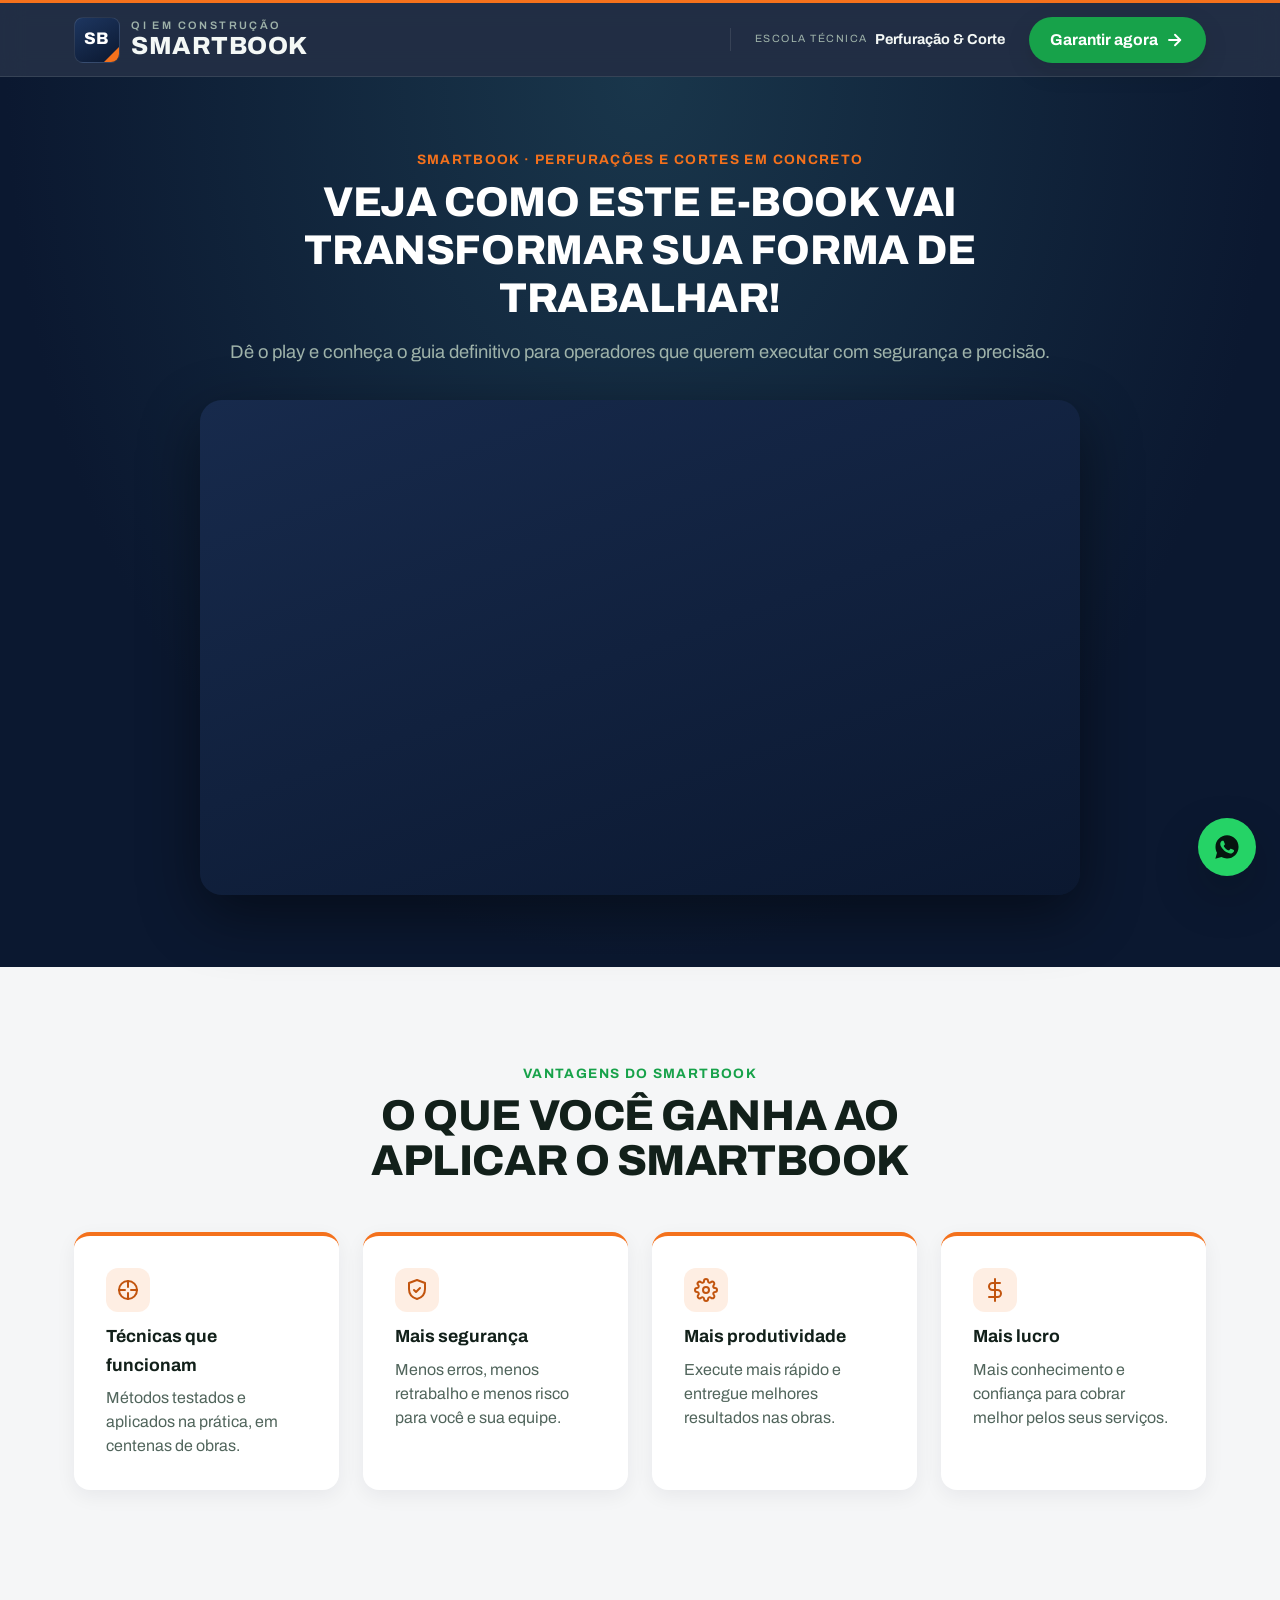
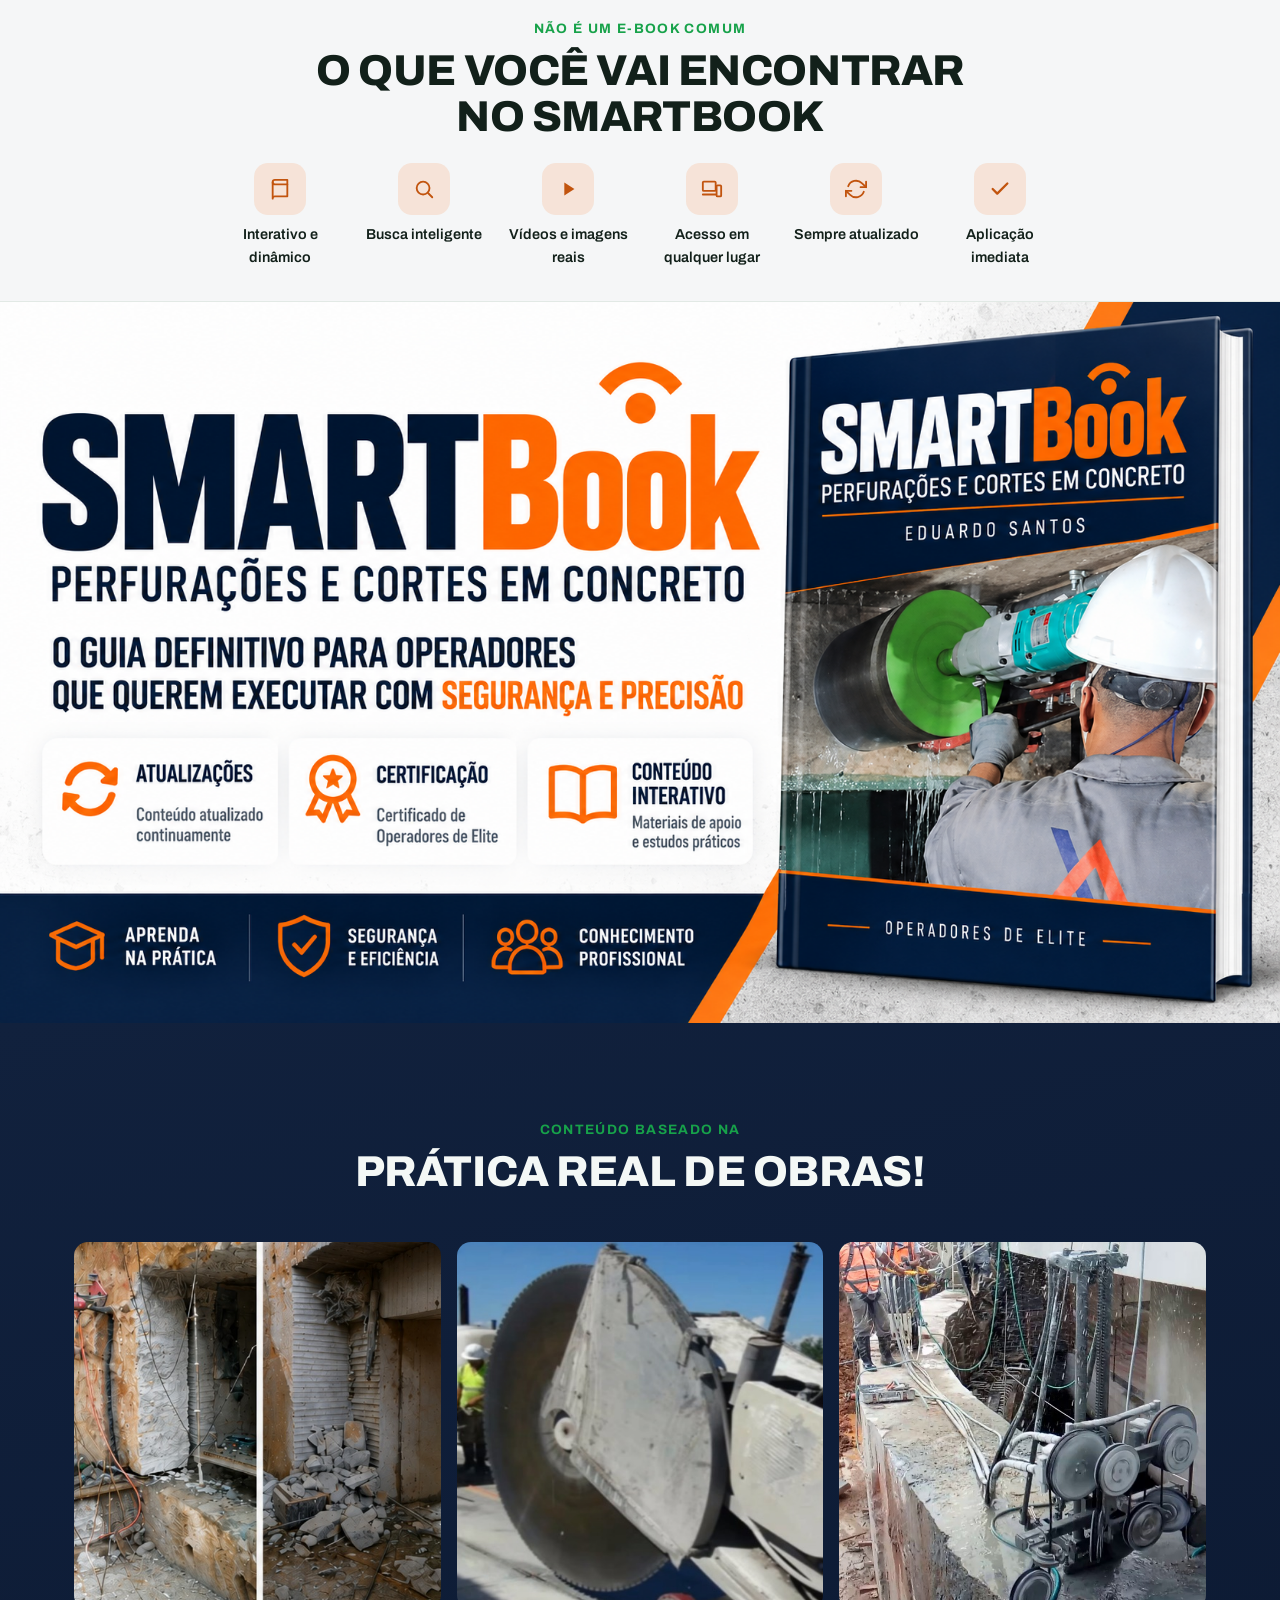
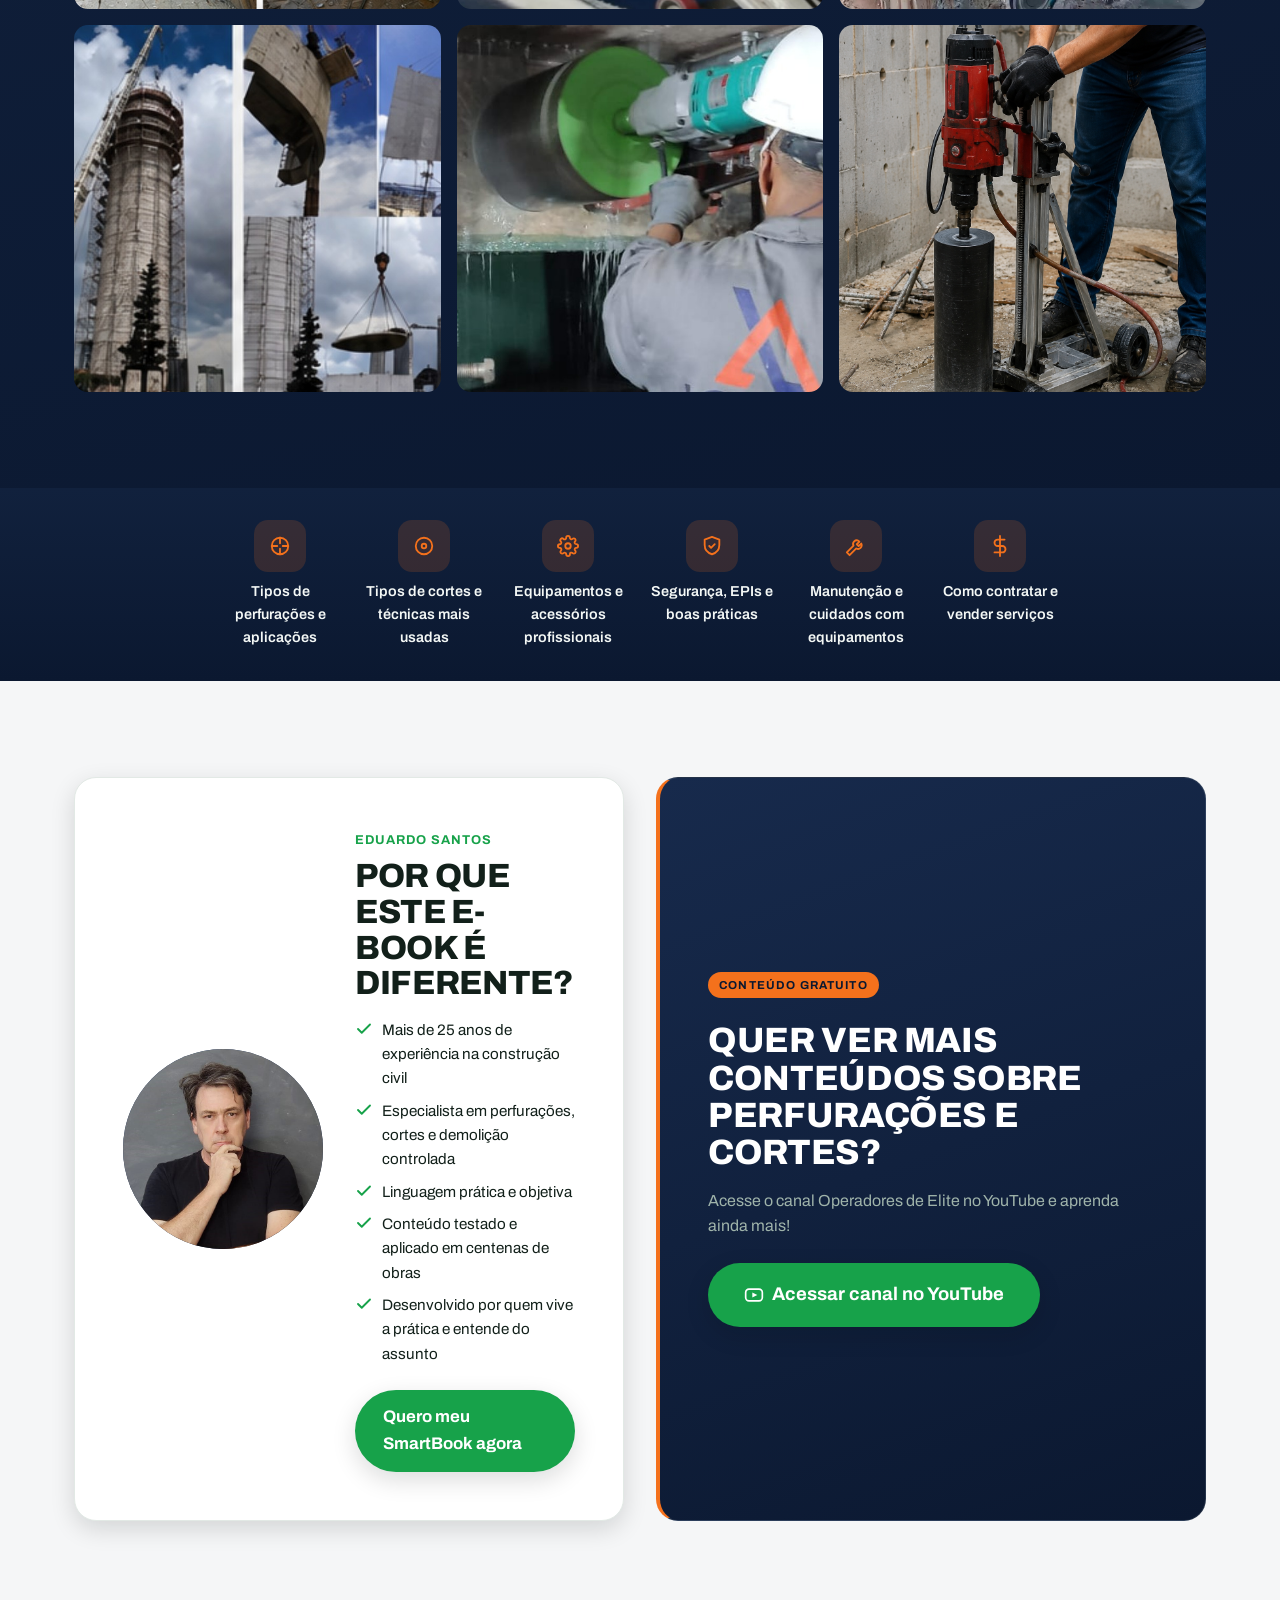
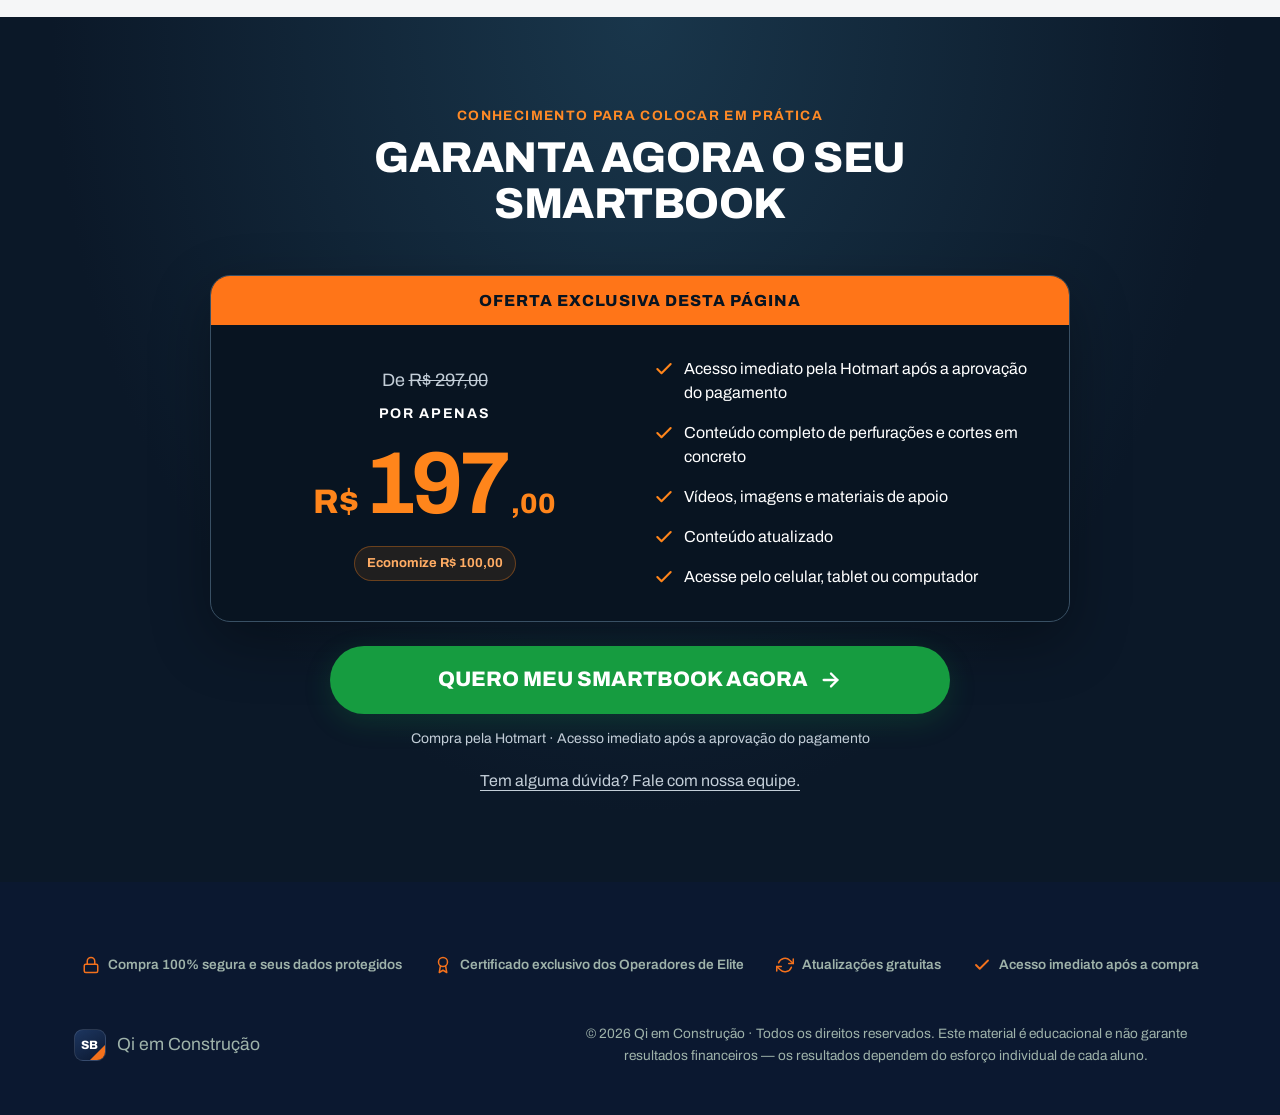
<file: smartbook/index.html>
<!doctype html>
<html lang="pt-BR">
<head>
<meta charset="UTF-8">
<meta name="viewport" content="width=device-width, initial-scale=1">
<title>SmartBook | O Guia Definitivo para Operadores — Perfurações e Cortes em Concreto</title>
<meta name="description" content="SmartBook: o guia definitivo para operadores que querem executar com segurança e precisão. Conteúdo interativo, vídeos, busca inteligente e aplicação imediata. De R$ 297,00 por R$ 197,00. Acesso pela Hotmart.">
<link rel="preload" href="../assets/fonts/archivo-latin-400-normal.woff2" as="font" type="font/woff2" crossorigin>
<link rel="preload" href="../assets/fonts/archivo-latin-800-normal.woff2" as="font" type="font/woff2" crossorigin>
<link rel="stylesheet" href="../css/fonts.css">
<link rel="stylesheet" href="../css/styles.css">
<link rel="stylesheet" href="../css/smartbook.css">
<link rel="stylesheet" href="../css/course.css">

<style>
/* Oferta SmartBook: estilos locais para instalação em um único arquivo. */
#preco.sb-offer { background: radial-gradient(ellipse at top, #19364b 0%, #0b1828 65%); padding: clamp(48px,7vw,88px) 0; color:#fff; }
.sb-offer .section-head h2 { color:#fff; }
.sb-offer .section-kicker { color:#ff8a26; }
.sb-offer__card { max-width:860px; margin:32px auto 0; border:1px solid #395064; border-radius:20px; background:#081421; box-shadow:0 20px 60px #0005; overflow:hidden; }
.sb-offer__ribbon { margin:0; padding:12px 20px; background:#ff7518; color:#081421; text-align:center; font-weight:800; text-transform:uppercase; letter-spacing:.06em; }
.sb-offer__grid { display:grid; grid-template-columns:1fr 1fr; gap:28px; padding:32px; align-items:center; }
.sb-offer__price { text-align:center; }
.sb-offer__old { margin:0 0 8px; color:#c3ced8; font-size:18px; }
.sb-offer__label { margin:0; color:#fff; font-weight:700; text-transform:uppercase; font-size:14px; letter-spacing:.12em; }
.sb-offer__value { display:flex; justify-content:center; align-items:baseline; gap:5px; color:#ff851b; font-weight:800; line-height:1.15; margin:8px 0 12px; white-space:nowrap; }
.sb-offer__value span { font-size:clamp(25px,4vw,34px); }
.sb-offer__value strong { font-size:clamp(64px,9vw,88px); letter-spacing:-.05em; }
.sb-offer__value small { font-size:28px; }
.sb-offer__saving { display:inline-block; margin:0; padding:6px 12px; background:#ff851b19; border:1px solid #ff851b55; border-radius:100px; color:#ffac64; font-size:13px; font-weight:700; }
.sb-offer__benefits { list-style:none; padding:0; margin:0; display:grid; gap:16px; font-size:16px; line-height:1.5; }
.sb-offer__benefits li { display:flex; align-items:flex-start; gap:10px; }
.sb-offer__benefits svg { flex:0 0 20px; color:#ff851b; margin-top:2px; }
.sb-offer__actions { max-width:620px; margin:24px auto 0; text-align:center; }
.sb-offer__button { display:flex; justify-content:center; align-items:center; gap:12px; width:100%; padding:20px 24px; border-radius:999px; background:#169c40; color:#fff; font-size:clamp(16px,2.3vw,21px); font-weight:800; text-transform:uppercase; text-decoration:none; line-height:1.3; box-shadow:0 8px 28px #169c4033; }
.sb-offer__button:hover { background:#117e33; color:#fff; }
.sb-offer__button:focus-visible { outline:3px solid #ffac64; outline-offset:5px; }
.sb-offer__note { margin:14px 0 0; color:#c3ced8; font-size:14px; line-height:1.6; }
.sb-offer__help { display:inline-block; margin-top:18px; color:#c3ced8; text-underline-offset:4px; }
@media(max-width:600px) {
 .sb-offer__grid { grid-template-columns:1fr; padding:26px 20px; gap:26px; }
 .sb-offer__benefits { border-top:1px solid #395064; padding-top:24px; }
 .sb-offer__button { padding:18px 16px; }
}
</style>
<!-- Meta Pixel (1598118151663194) -->
<script>
!function(f,b,e,v,n,t,s){if(f.fbq)return;n=f.fbq=function(){n.callMethod?
n.callMethod.apply(n,arguments):n.queue.push(arguments)};if(!f._fbq)f._fbq=n;
n.push=n;n.loaded=!0;n.version='2.0';n.queue=[];t=b.createElement(e);t.async=!0;
t.src=v;s=b.getElementsByTagName(e)[0];s.parentNode.insertBefore(t,s)}(window,
document,'script','https://connect.facebook.net/en_US/fbevents.js');
fbq('init', '1598118151663194');
fbq('track', 'PageView');

/* Eventos da página de vendas do SmartBook */
(function () {
  var product = {
    content_name: 'SmartBook Operadores de Elite',
    content_ids: ['K107249628F'],
    content_type: 'product',
    value: 197.00,
    currency: 'BRL'
  };

  // Visualizou a oferta
  fbq('track', 'ViewContent', product);

  document.addEventListener('click', function (ev) {
    var link = ev.target.closest && ev.target.closest('a[href]');
    if (!link) return;
    var href = link.getAttribute('href') || '';

    if (href.indexOf('pay.hotmart.com') !== -1) {
      // Foi para o checkout da Hotmart
      fbq('track', 'InitiateCheckout', Object.assign({ num_items: 1 }, product));
    } else if (href === '#preco') {
      // Clicou num botão de compra da página (leva até a oferta)
      fbq('track', 'AddToCart', product);
    } else if (href.indexOf('wa.me') !== -1) {
      // Chamou no WhatsApp
      fbq('track', 'Contact', { content_name: product.content_name });
    }
  }, true);
})();
</script>
<noscript><img height="1" width="1" style="display:none" alt="" src="https://www.facebook.com/tr?id=1598118151663194&ev=PageView&noscript=1"></noscript>
<!-- End Meta Pixel -->
</head>
<body>

<a class="skip-link" href="#main">Pular para o conteúdo</a>

<!-- Reusable SVG icon sprite -->
<svg xmlns="http://www.w3.org/2000/svg" style="display:none">
  <symbol id="icon-check" viewBox="0 0 24 24" fill="none" stroke="currentColor" stroke-width="2.5" stroke-linecap="round" stroke-linejoin="round"><polyline points="20 6 9 17 4 12"/></symbol>
  <symbol id="icon-arrow" viewBox="0 0 24 24" fill="none" stroke="currentColor" stroke-width="2.5" stroke-linecap="round" stroke-linejoin="round"><line x1="4" y1="12" x2="19" y2="12"/><polyline points="12 5 19 12 12 19"/></symbol>
  <symbol id="icon-whatsapp" viewBox="0 0 24 24" fill="currentColor"><path d="M12.04 2C6.58 2 2.13 6.45 2.13 11.91c0 1.79.47 3.47 1.29 4.93L2 22l5.25-1.38c1.41.77 3.02 1.21 4.74 1.21h.01c5.46 0 9.91-4.45 9.91-9.91C21.91 6.45 17.5 2 12.04 2Zm5.7 14.08c-.24.68-1.4 1.32-1.93 1.4-.5.08-1.12.11-1.81-.11-.42-.13-.96-.31-1.65-.6-2.9-1.25-4.79-4.17-4.94-4.37-.15-.2-1.18-1.57-1.18-3 0-1.42.75-2.12 1.02-2.41.27-.29.58-.36.78-.36.2 0 .39 0 .56.01.18.01.42-.07.65.5.24.58.82 2 .89 2.14.07.15.12.32.02.52-.1.2-.15.32-.29.49-.15.17-.31.38-.44.51-.15.15-.3.31-.13.61.17.29.75 1.24 1.62 2.01 1.11.99 2.05 1.3 2.34 1.44.29.15.46.13.63-.08.17-.2.72-.84.91-1.13.19-.29.39-.24.65-.15.27.1 1.69.8 1.98.94.29.15.48.22.55.34.07.13.07.72-.17 1.4Z"/></symbol>
  <symbol id="icon-book" viewBox="0 0 24 24" fill="none" stroke="currentColor" stroke-width="2" stroke-linecap="round" stroke-linejoin="round"><path d="M4 4.5A2.5 2.5 0 0 1 6.5 2H20v18H6.5A2.5 2.5 0 0 0 4 22.5z"/><path d="M4 4.5A2.5 2.5 0 0 0 6.5 7H20"/></symbol>
  <symbol id="icon-play" viewBox="0 0 24 24" fill="currentColor"><path d="M8 5v14l11-7z"/></symbol>
  <symbol id="icon-search" viewBox="0 0 24 24" fill="none" stroke="currentColor" stroke-width="2" stroke-linecap="round" stroke-linejoin="round"><circle cx="11" cy="11" r="7"/><line x1="21" y1="21" x2="16.65" y2="16.65"/></symbol>
  <symbol id="icon-devices" viewBox="0 0 24 24" fill="none" stroke="currentColor" stroke-width="2" stroke-linecap="round" stroke-linejoin="round"><rect x="2" y="4" width="14" height="10" rx="1"/><path d="M2 18h14"/><rect x="17" y="8" width="5" height="12" rx="1"/></symbol>
  <symbol id="icon-refresh" viewBox="0 0 24 24" fill="none" stroke="currentColor" stroke-width="2" stroke-linecap="round" stroke-linejoin="round"><polyline points="23 4 23 10 17 10"/><polyline points="1 20 1 14 7 14"/><path d="M3.51 9a9 9 0 0 1 14.85-3.36L23 10M1 14l4.64 4.36A9 9 0 0 0 20.49 15"/></symbol>
  <symbol id="icon-tool" viewBox="0 0 24 24" fill="none" stroke="currentColor" stroke-width="2" stroke-linecap="round" stroke-linejoin="round"><circle cx="12" cy="12" r="9"/><path d="M12 3v6m0 6v6M3 12h6m6 0h6"/></symbol>
  <symbol id="icon-disc" viewBox="0 0 24 24" fill="none" stroke="currentColor" stroke-width="2" stroke-linecap="round" stroke-linejoin="round"><circle cx="12" cy="12" r="9"/><circle cx="12" cy="12" r="2.5"/></symbol>
  <symbol id="icon-settings" viewBox="0 0 24 24" fill="none" stroke="currentColor" stroke-width="2" stroke-linecap="round" stroke-linejoin="round"><circle cx="12" cy="12" r="3"/><path d="M19.4 15a1.65 1.65 0 0 0 .33 1.82l.06.06a2 2 0 1 1-2.83 2.83l-.06-.06a1.65 1.65 0 0 0-1.82-.33 1.65 1.65 0 0 0-1 1.51V21a2 2 0 0 1-4 0v-.09A1.65 1.65 0 0 0 9 19.4a1.65 1.65 0 0 0-1.82.33l-.06.06a2 2 0 1 1-2.83-2.83l.06-.06a1.65 1.65 0 0 0 .33-1.82 1.65 1.65 0 0 0-1.51-1H3a2 2 0 0 1 0-4h.09A1.65 1.65 0 0 0 4.6 9a1.65 1.65 0 0 0-.33-1.82l-.06-.06a2 2 0 1 1 2.83-2.83l.06.06a1.65 1.65 0 0 0 1.82.33H9a1.65 1.65 0 0 0 1-1.51V3a2 2 0 0 1 4 0v.09a1.65 1.65 0 0 0 1 1.51 1.65 1.65 0 0 0 1.82-.33l.06-.06a2 2 0 1 1 2.83 2.83l-.06.06a1.65 1.65 0 0 0-.33 1.82V9a1.65 1.65 0 0 0 1.51 1H21a2 2 0 0 1 0 4h-.09a1.65 1.65 0 0 0-1.51 1z"/></symbol>
  <symbol id="icon-shield" viewBox="0 0 24 24" fill="none" stroke="currentColor" stroke-width="2" stroke-linecap="round" stroke-linejoin="round"><path d="M12 2 4 5v6c0 5 3.4 8.7 8 10 4.6-1.3 8-5 8-10V5l-8-3Z"/><polyline points="9 12 11 14 15 10"/></symbol>
  <symbol id="icon-wrench" viewBox="0 0 24 24" fill="none" stroke="currentColor" stroke-width="2" stroke-linecap="round" stroke-linejoin="round"><path d="M14.7 6.3a4 4 0 0 0-5.4 5.4L2 19l3 3 7.3-7.3a4 4 0 0 0 5.4-5.4l-2.8 2.8-2-2 2.8-2.8Z"/></symbol>
  <symbol id="icon-dollar" viewBox="0 0 24 24" fill="none" stroke="currentColor" stroke-width="2" stroke-linecap="round" stroke-linejoin="round"><line x1="12" y1="1" x2="12" y2="23"/><path d="M17 5H9.5a3.5 3.5 0 0 0 0 7h5a3.5 3.5 0 0 1 0 7H6"/></symbol>
  <symbol id="icon-award" viewBox="0 0 24 24" fill="none" stroke="currentColor" stroke-width="2" stroke-linecap="round" stroke-linejoin="round"><circle cx="12" cy="8" r="6"/><path d="M8.5 13.5 7 22l5-3 5 3-1.5-8.5"/></symbol>
  <symbol id="icon-lock" viewBox="0 0 24 24" fill="none" stroke="currentColor" stroke-width="2" stroke-linecap="round" stroke-linejoin="round"><rect x="3" y="11" width="18" height="11" rx="2"/><path d="M7 11V7a5 5 0 0 1 10 0v4"/></symbol>
  <symbol id="icon-youtube" viewBox="0 0 24 24" fill="none" stroke="currentColor" stroke-width="2"><rect x="2" y="5" width="20" height="14" rx="4"/><polygon points="10 9 16 12 10 15" fill="currentColor" stroke="none"/></symbol>
</svg>

<!-- ==========================================================================
     Header
     ========================================================================== -->
<header class="site-header">
  <div class="container">
    <a class="brand" href="../" aria-label="Qi em Construção — página inicial">
      <span class="brand-mark" aria-hidden="true">SB</span>
      <span class="brand-word">
        <span class="brand-word__top">Qi em Construção</span>
        <span class="brand-word__main">SmartBook</span>
      </span>
    </a>
    <div class="header-right">
      <span class="header-partner">
        <span class="header-partner__label">Escola técnica</span>
        <strong>Perfuração &amp; Corte</strong>
      </span>
      <a class="btn btn-primary header-cta" href="https://pay.hotmart.com/K107249628F" target="_blank" rel="noopener">
        Garantir agora
        <svg width="18" height="18" aria-hidden="true"><use href="#icon-arrow"/></svg>
      </a>
    </div>
  </div>
</header>

<main id="main">

  <!-- ========================================================================
       Video de apresentação (primeira dobra) — gera valor antes do preço
       ======================================================================== -->
  <section class="sb-vhero" aria-labelledby="video-heading">
    <div class="container">
      <div class="section-head section-head--dark sb-vhero__head">
        <span class="section-kicker">SmartBook · Perfurações e Cortes em Concreto</span>
        <h1 id="video-heading">Veja como este e-book vai transformar sua forma de trabalhar!</h1>
        <p class="sb-vhero__sub">Dê o play e conheça o guia definitivo para operadores que querem executar com segurança e precisão.</p>
      </div>
      <div class="sb-vhero__video">
        <iframe class="video-card"
                src="https://www.youtube-nocookie.com/embed/Co3U6aF3UP8?rel=0&modestbranding=1&playsinline=1"
                title="Vídeo de apresentação do SmartBook"
                allow="accelerometer; autoplay; clipboard-write; encrypted-media; gyroscope; picture-in-picture; web-share"
                allowfullscreen></iframe>
      </div>
    </div>
  </section>

  <!-- ========================================================================
       Vantagens (logo abaixo do vídeo)
       ======================================================================== -->
  <section class="sb-adv" aria-labelledby="adv-heading">
    <div class="container">
      <div class="section-head">
        <span class="section-kicker">Vantagens do SmartBook</span>
        <h2 id="adv-heading">O que você ganha ao aplicar o SmartBook</h2>
      </div>
      <ul class="sb-adv__grid">
        <li><span class="sb-adv__i"><svg width="24" height="24"><use href="#icon-tool"/></svg></span><strong>Técnicas que funcionam</strong><span>Métodos testados e aplicados na prática, em centenas de obras.</span></li>
        <li><span class="sb-adv__i"><svg width="24" height="24"><use href="#icon-shield"/></svg></span><strong>Mais segurança</strong><span>Menos erros, menos retrabalho e menos risco para você e sua equipe.</span></li>
        <li><span class="sb-adv__i"><svg width="24" height="24"><use href="#icon-settings"/></svg></span><strong>Mais produtividade</strong><span>Execute mais rápido e entregue melhores resultados nas obras.</span></li>
        <li><span class="sb-adv__i"><svg width="24" height="24"><use href="#icon-dollar"/></svg></span><strong>Mais lucro</strong><span>Mais conhecimento e confiança para cobrar melhor pelos seus serviços.</span></li>
      </ul>
    </div>
  </section>

  <!-- ========================================================================
       What you'll find (interactive features)
       ======================================================================== -->
  <section class="sb-badges-sec" aria-labelledby="features-heading">
    <div class="container">
      <div class="section-head" style="margin-bottom:var(--space-4)">
        <span class="section-kicker">Não é um e-book comum</span>
        <h2 id="features-heading">O que você vai encontrar no SmartBook</h2>
      </div>
      <ul class="sb-badges">
        <li><span class="sb-badge__i"><svg width="22" height="22"><use href="#icon-book"/></svg></span> Interativo e dinâmico</li>
        <li><span class="sb-badge__i"><svg width="22" height="22"><use href="#icon-search"/></svg></span> Busca inteligente</li>
        <li><span class="sb-badge__i"><svg width="22" height="22"><use href="#icon-play"/></svg></span> Vídeos e imagens reais</li>
        <li><span class="sb-badge__i"><svg width="22" height="22"><use href="#icon-devices"/></svg></span> Acesso em qualquer lugar</li>
        <li><span class="sb-badge__i"><svg width="22" height="22"><use href="#icon-refresh"/></svg></span> Sempre atualizado</li>
        <li><span class="sb-badge__i"><svg width="22" height="22"><use href="#icon-check"/></svg></span> Aplicação imediata</li>
      </ul>
    </div>
  </section>

  <!-- ========================================================================
       Hero
       ======================================================================== -->
  <section class="sb-hero">
    <img class="sb-hero__img" src="../assets/img/smartbook-hero.png" alt="SmartBook — Perfurações e Cortes em Concreto. O guia definitivo para operadores que querem executar com segurança e precisão. Conteúdo criado por Eduardo Santos.">
  </section>

  <!-- ========================================================================
       Real-practice content
       ======================================================================== -->
  <section class="sb-about" aria-labelledby="practice-heading">
    <div class="container">
      <div class="section-head section-head--dark">
        <span class="section-kicker">Conteúdo baseado na</span>
        <h2 id="practice-heading">Prática real de obras!</h2>
      </div>
      <div class="sm-photos">
        <img src="../WhatsApp%20Image%202026-09-11%20at%2011.44.29%20(1).jpeg" alt="Corte de concreto em parede e resultado da abertura na obra" loading="lazy">
        <img src="../WhatsApp%20Image%202026-09-11%20at%2011.45.35%20(1).jpeg" alt="Equipamento com disco de grande diâmetro para corte de concreto" loading="lazy">
        <img src="../WhatsApp%20Image%202026-09-11%20at%2011.46.20%20(1).jpeg" alt="Sistema de corte com fio diamantado em estrutura de concreto" loading="lazy">
        <img src="../WhatsApp%20Image%202026-09-11%20at%2012.05.49.jpeg" alt="Etapas de desmontagem de estrutura de concreto com guindaste" loading="lazy">
        <img src="../WhatsApp%20Image%202026-09-11%20at%2012.08.16.jpeg" alt="Operador realizando perfuração horizontal em concreto" loading="lazy">
        <img src="../assets/img/smartbook-operador-disco-6.png" alt="Detalhe de corte com disco">
      </div>
    </div>
  </section>

  <section class="sb-badges-sec sb-badges-sec--dark" aria-label="Tópicos do SmartBook">
    <div class="container">
      <ul class="sb-badges">
        <li><span class="sb-badge__i"><svg width="22" height="22"><use href="#icon-tool"/></svg></span> Tipos de perfurações e aplicações</li>
        <li><span class="sb-badge__i"><svg width="22" height="22"><use href="#icon-disc"/></svg></span> Tipos de cortes e técnicas mais usadas</li>
        <li><span class="sb-badge__i"><svg width="22" height="22"><use href="#icon-settings"/></svg></span> Equipamentos e acessórios profissionais</li>
        <li><span class="sb-badge__i"><svg width="22" height="22"><use href="#icon-shield"/></svg></span> Segurança, EPIs e boas práticas</li>
        <li><span class="sb-badge__i"><svg width="22" height="22"><use href="#icon-wrench"/></svg></span> Manutenção e cuidados com equipamentos</li>
        <li><span class="sb-badge__i"><svg width="22" height="22"><use href="#icon-dollar"/></svg></span> Como contratar e vender serviços</li>
      </ul>
    </div>
  </section>

  <!-- ========================================================================
       Why this e-book is different + YouTube promo
       ======================================================================== -->
  <section class="authority" aria-labelledby="why-heading">
    <div class="container sb-why-grid">
      <div class="authority-card authority-card--compact" data-reveal>
        <div class="authority-photo authority-photo--round">
          <img src="../assets/img/eduardo-santos.jpg" width="591" height="729"
               alt="Eduardo Santos, fundador da Qi em Construção" loading="lazy">
        </div>
        <div>
          <span class="authority-eyebrow">Eduardo Santos</span>
          <h2 id="why-heading">Por que este e-book é diferente?</h2>
          <ul class="sb-check" style="margin-top:var(--space-3)">
            <li><svg width="18" height="18"><use href="#icon-check"/></svg> Mais de 25 anos de experiência na construção civil</li>
            <li><svg width="18" height="18"><use href="#icon-check"/></svg> Especialista em perfurações, cortes e demolição controlada</li>
            <li><svg width="18" height="18"><use href="#icon-check"/></svg> Linguagem prática e objetiva</li>
            <li><svg width="18" height="18"><use href="#icon-check"/></svg> Conteúdo testado e aplicado em centenas de obras</li>
            <li><svg width="18" height="18"><use href="#icon-check"/></svg> Desenvolvido por quem vive a prática e entende do assunto</li>
          </ul>
          <div class="authority-actions">
            <a class="btn btn-primary" href="https://pay.hotmart.com/K107249628F" target="_blank" rel="noopener">Quero meu SmartBook agora</a>
          </div>
        </div>
      </div>

      <div class="co-bonus__card co-bonus__card--compact" data-reveal aria-labelledby="youtube-heading">
        <div>
          <span class="co-bonus__tag">Conteúdo gratuito</span>
          <h2 id="youtube-heading">Quer ver mais conteúdos sobre perfurações e cortes?</h2>
          <p>Acesse o canal Operadores de Elite no YouTube e aprenda ainda mais!</p>
          <!-- TODO: confirmar se o canal "Operadores de Elite" é o mesmo @Locflix usado no restante do site -->
          <a class="btn btn-primary btn-lg" href="https://www.youtube.com/@Locflix" target="_blank" rel="noopener" style="margin-top:var(--space-4)">
            <svg width="20" height="20"><use href="#icon-youtube"/></svg>
            Acessar canal no YouTube
          </a>
        </div>
      </div>
    </div>
  </section>

  <!-- ========================================================================
       Price / CTA
       ======================================================================== -->
  <section class="co-price-sec sb-offer" id="preco" aria-labelledby="price-heading">
    <div class="container">
      <div class="section-head section-head--dark">
        <span class="section-kicker">Conhecimento para colocar em prática</span>
        <h2 id="price-heading">Garanta agora o seu SmartBook</h2>
      </div>
      <div class="sb-offer__card">
        <p class="sb-offer__ribbon">Oferta exclusiva desta página</p>
        <div class="sb-offer__grid">
          <div class="sb-offer__price">
            <p class="sb-offer__old">De <del>R$ 297,00</del></p>
            <p class="sb-offer__label">Por apenas</p>
            <p class="sb-offer__value" aria-label="197 reais"><span>R$</span><strong>197</strong><small>,00</small></p>
            <p class="sb-offer__saving">Economize R$ 100,00</p>
          </div>
          <ul class="sb-offer__benefits">
            <li><svg width="20" height="20" aria-hidden="true"><use href="#icon-check"/></svg><span>Acesso imediato pela Hotmart após a aprovação do pagamento</span></li>
            <li><svg width="20" height="20" aria-hidden="true"><use href="#icon-check"/></svg><span>Conteúdo completo de perfurações e cortes em concreto</span></li>
            <li><svg width="20" height="20" aria-hidden="true"><use href="#icon-check"/></svg><span>Vídeos, imagens e materiais de apoio</span></li>
            <li><svg width="20" height="20" aria-hidden="true"><use href="#icon-check"/></svg><span>Conteúdo atualizado</span></li>
            <li><svg width="20" height="20" aria-hidden="true"><use href="#icon-check"/></svg><span>Acesse pelo celular, tablet ou computador</span></li>
          </ul>
        </div>
      </div>
      <div class="sb-offer__actions">
        <a class="sb-offer__button" href="https://pay.hotmart.com/K107249628F" target="_blank" rel="noopener">
          <span>Quero meu SmartBook agora</span>
          <svg width="22" height="22" aria-hidden="true"><use href="#icon-arrow"/></svg>
        </a>
        <p class="sb-offer__note">Compra pela Hotmart · Acesso imediato após a aprovação do pagamento</p>
        <a class="sb-offer__help" href="https://wa.me/551140630456?text=Ol%C3%A1%21%20Estou%20interessado%28a%29%20no%20SmartBook%2C%20tenho%20d%C3%BAvidas%21" target="_blank" rel="noopener">Tem alguma dúvida? Fale com nossa equipe.</a>
      </div>
    </div>
  </section>

</main>

<!-- ==========================================================================
     Footer
     ========================================================================== -->
<footer class="site-footer sb-footer">
  <div class="container">
    <ul class="sm-trust">
      <li><svg width="18" height="18"><use href="#icon-lock"/></svg> Compra 100% segura e seus dados protegidos</li>
      <li><svg width="18" height="18"><use href="#icon-award"/></svg> Certificado exclusivo dos Operadores de Elite</li>
      <li><svg width="18" height="18"><use href="#icon-refresh"/></svg> Atualizações gratuitas</li>
      <li><svg width="18" height="18"><use href="#icon-check"/></svg> Acesso imediato após a compra</li>
    </ul>
    <div class="footer-bottom">
      <span class="brand" style="font-size:1.1rem;">
        <span class="brand-mark" aria-hidden="true" style="width:32px;height:32px;font-size:0.75rem;">SB</span>
        Qi em Construção
      </span>
      <p class="footer-legal">
        © 2026 Qi em Construção · Todos os direitos reservados. Este material é educacional e não
        garante resultados financeiros — os resultados dependem do esforço individual de cada aluno.
      </p>
    </div>
  </div>
</footer>

<!-- Floating WhatsApp -->
<a class="whatsapp-fab" href="https://wa.me/551140630456?text=Ol%C3%A1%21%20Estou%20interessado%28a%29%20no%20SmartBook%2C%20tenho%20d%C3%BAvidas%21" target="_blank" rel="noopener" aria-label="Falar no WhatsApp">
  <svg width="28" height="28"><use href="#icon-whatsapp"/></svg>
</a>

<!-- Mobile sticky CTA -->
<div class="mobile-cta sb-cta-late">
  <div class="mobile-cta__price">
    <span>Oferta SmartBook</span>
    <strong>R$ 197,00</strong>
  </div>
  <a class="btn btn-primary" href="https://pay.hotmart.com/K107249628F" target="_blank" rel="noopener">Garantir SmartBook</a>
</div>

<script src="../js/script.js"></script>
<script>
/* Barra de preço no celular só aparece depois das vantagens (valor antes do preço). */
(function () {
  var bar = document.querySelector('.sb-cta-late');
  var adv = document.querySelector('.sb-adv');
  if (!bar || !adv) return;
  function check() {
    bar.classList.toggle('is-shown', adv.getBoundingClientRect().bottom < window.innerHeight * 0.5);
  }
  window.addEventListener('scroll', check, { passive: true });
  window.addEventListener('resize', check);
  check();
})();
</script>
</body>
</html>
</file>
<file: css/fonts.css>
/* ==========================================================================
   Self-hosted font: Archivo (headings + body) — subset latin, woff2
   Served locally for performance, reliability and privacy (no external CDN).
   ========================================================================== */
@font-face {
  font-family: "Archivo";
  font-style: normal;
  font-weight: 400;
  font-display: swap;
  src: url("../assets/fonts/archivo-latin-400-normal.woff2") format("woff2");
}
@font-face {
  font-family: "Archivo";
  font-style: normal;
  font-weight: 500;
  font-display: swap;
  src: url("../assets/fonts/archivo-latin-500-normal.woff2") format("woff2");
}
@font-face {
  font-family: "Archivo";
  font-style: normal;
  font-weight: 600;
  font-display: swap;
  src: url("../assets/fonts/archivo-latin-600-normal.woff2") format("woff2");
}
@font-face {
  font-family: "Archivo";
  font-style: normal;
  font-weight: 700;
  font-display: swap;
  src: url("../assets/fonts/archivo-latin-700-normal.woff2") format("woff2");
}
@font-face {
  font-family: "Archivo";
  font-style: normal;
  font-weight: 800;
  font-display: swap;
  src: url("../assets/fonts/archivo-latin-800-normal.woff2") format("woff2");
}
</file>
<file: css/link-stream.css>
/* ==========================================================================
   Link Stream (home / hub) — navy + orange identity, per-product color cards
   ========================================================================== */
:root {
  --bg-deep: #0B1830;
  --bg-panel: #11213D;
  --bg-panel-2: #172A4C;
  --primary: #17A24A;
  --primary-hover: #14893E;
  --gold: #F4711C;
  --gold-deep: #C2540E;
  --text-on-dark: #F4F8F6;
  --text-muted-on-dark: #9FB3AA;
  --border-dark: rgba(244, 248, 246, 0.10);
  --radius-md: 14px;
  --radius-lg: 22px;
  --radius-pill: 999px;
  --ease: cubic-bezier(0.22, 1, 0.36, 1);

  /* Per-product accent colors */
  --c-online: #F4711C;
  --c-smartbook: #22C55E;
  --c-presencial: #3B82F6;
  --c-mentoria: #A855F7;
}

*, *::before, *::after { box-sizing: border-box; }
body, h1, h2, p, figure, ul { margin: 0; }
img { max-width: 100%; display: block; }
a { color: inherit; text-decoration: none; }
button { font: inherit; cursor: pointer; }

body {
  font-family: "Archivo", "Segoe UI", sans-serif;
  min-height: 100dvh;
  color: var(--text-on-dark);
  background:
    radial-gradient(120% 80% at 50% -5%, rgba(244, 113, 28, 0.14), transparent 55%),
    radial-gradient(90% 60% at 50% 110%, rgba(23, 162, 74, 0.08), transparent 60%),
    linear-gradient(180deg, var(--bg-deep), #0F1215);
  -webkit-font-smoothing: antialiased;
  padding: clamp(1.5rem, 5vw, 3rem) 1.25rem;
  display: flex;
  justify-content: center;
}
body::before {
  content: "";
  position: fixed;
  inset: 0 0 auto 0;
  height: 3px;
  background: var(--gold);
  z-index: 10;
}

/* Focus visibility */
a:focus-visible, button:focus-visible {
  outline: 3px solid var(--gold);
  outline-offset: 3px;
  border-radius: 10px;
}

.ls-wrap {
  width: 100%;
  max-width: 640px;
  display: flex;
  flex-direction: column;
  align-items: center;
}

/* ---- Banner: single ready-made image (photo + brand + name + credentials baked in) ---- */
.sr-only {
  position: absolute;
  width: 1px; height: 1px;
  padding: 0; margin: -1px;
  overflow: hidden;
  clip: rect(0, 0, 0, 0);
  white-space: nowrap;
  border: 0;
}
.ls-banner {
  width: 100%;
  border-radius: var(--radius-lg) var(--radius-lg) 0 0;
  overflow: hidden;
  line-height: 0;
}
.ls-banner__img {
  display: block;
  width: 100%;
  height: auto;
}
/* Dedicated transition strip: eases from the photo's own near-black
   bottom edge into the page background, so there's no visible seam. */
.ls-banner__fade {
  width: 100%;
  height: 64px;
  background: linear-gradient(180deg, #040404, var(--bg-deep));
  border-radius: 0 0 var(--radius-lg) var(--radius-lg);
}

@media (max-width: 640px) {
  .ls-banner,
  .ls-banner__fade {
    width: 100vw;
    margin-left: calc(-50vw + 50%);
    border-radius: 0;
  }
  .ls-banner__fade { height: 48px; }
}

/* ---- Product cards ---- */
.ls-cards {
  width: 100%;
  margin-top: 1.3rem;
  display: flex;
  flex-direction: column;
  gap: 0.8rem;
}
.ls-card {
  position: relative;
  display: flex;
  gap: 1rem;
  padding: 0.9rem;
  background: var(--bg-panel);
  border: 1px solid color-mix(in srgb, var(--c) 35%, var(--border-dark));
  border-radius: var(--radius-lg);
  transition: transform 180ms var(--ease), border-color 180ms var(--ease), background-color 180ms var(--ease);
}
.ls-card:hover {
  transform: translateY(-3px);
  border-color: var(--c);
  background: var(--bg-panel-2);
}
.ls-card--online { --c: var(--c-online); }
.ls-card--smartbook { --c: var(--c-smartbook); }
.ls-card--presencial { --c: var(--c-presencial); }
.ls-card--mentoria { --c: var(--c-mentoria); }

.ls-card__media {
  flex-shrink: 0;
  width: 128px;
  align-self: stretch;
  border-radius: var(--radius-md);
  overflow: hidden;
  background: linear-gradient(160deg, var(--bg-panel-2), var(--bg-deep));
  position: relative;
}
.ls-card__media img { width: 100%; height: 100%; object-fit: cover; object-position: center top; }
.ls-card__media--placeholder {
  display: flex; align-items: center; justify-content: center;
  color: var(--c);
  border: 1px dashed color-mix(in srgb, var(--c) 45%, transparent);
}

.ls-card__badge {
  position: absolute;
  top: 0.4rem; left: 0.4rem;
  max-width: calc(100% - 0.8rem);
  font-size: 0.54rem;
  font-weight: 800;
  letter-spacing: 0.03em;
  line-height: 1.25;
  text-transform: uppercase;
  color: #08101F;
  background: var(--c);
  padding: 0.2rem 0.35rem;
  border-radius: 5px;
  z-index: 2;
}
.ls-card__arrow {
  position: absolute;
  top: 0.75rem; right: 0.75rem;
  width: 30px; height: 30px;
  border-radius: 50%;
  border: 1.5px solid var(--c);
  color: var(--c);
  display: flex; align-items: center; justify-content: center;
  transition: transform 180ms var(--ease), background-color 180ms var(--ease), color 180ms var(--ease);
}
.ls-card:hover .ls-card__arrow { background: var(--c); color: #08101F; transform: translateX(2px); }

.ls-card__body { flex: 1; min-width: 0; padding-right: 2.2rem; }
.ls-card__title {
  font-weight: 800;
  text-transform: uppercase;
  font-size: 1.05rem;
  line-height: 1.15;
  letter-spacing: -0.005em;
}
.ls-card__title span { color: var(--c); }
.ls-card__label {
  margin-top: 0.3rem;
  font-size: 0.72rem;
  font-weight: 700;
  letter-spacing: 0.03em;
  color: var(--c);
  text-transform: uppercase;
}
.ls-card__desc {
  margin-top: 0.3rem;
  font-size: 0.83rem;
  color: var(--text-muted-on-dark);
  line-height: 1.4;
}
.ls-card__cta {
  display: inline-flex;
  align-items: center;
  gap: 0.4rem;
  margin-top: 0.7rem;
  padding: 0.4rem 0.9rem;
  border: 1.5px solid var(--c);
  color: var(--c);
  border-radius: var(--radius-pill);
  font-size: 0.72rem;
  font-weight: 800;
  letter-spacing: 0.04em;
  text-transform: uppercase;
}

@media (max-width: 480px) {
  .ls-card { flex-direction: column; }
  .ls-card__media { width: 100%; aspect-ratio: 1 / 1; }
  .ls-card__body { padding-right: 0; }
  .ls-card__arrow { top: 0.6rem; right: 0.6rem; }
}

/* ---- WhatsApp CTA bar ---- */
.ls-wa-bar {
  width: 100%;
  margin-top: 1rem;
  display: flex;
  align-items: center;
  gap: 1rem;
  padding: 1rem 1.2rem;
  background: var(--bg-panel);
  border: 1px solid rgba(34, 197, 94, 0.35);
  border-radius: var(--radius-lg);
  transition: transform 180ms var(--ease), border-color 180ms var(--ease);
}
.ls-wa-bar:hover { transform: translateY(-2px); border-color: #22C55E; }
.ls-wa-bar__icon {
  flex-shrink: 0;
  width: 46px; height: 46px;
  border-radius: 50%;
  display: flex; align-items: center; justify-content: center;
  background: #22C55E;
  color: #08101F;
}
.ls-wa-bar__body { flex: 1; min-width: 0; }
.ls-wa-bar__title { font-weight: 800; text-transform: uppercase; font-size: 0.95rem; }
.ls-wa-bar__title span { color: #22C55E; }
.ls-wa-bar__desc { margin-top: 0.15rem; font-size: 0.8rem; color: var(--text-muted-on-dark); }
.ls-wa-bar__arrow {
  flex-shrink: 0;
  width: 30px; height: 30px;
  border-radius: 50%;
  border: 1.5px solid #22C55E;
  color: #22C55E;
  display: flex; align-items: center; justify-content: center;
}

/* ---- Social + rating ---- */
.ls-social {
  display: flex;
  gap: 0.75rem;
  margin-top: 1.8rem;
}
.ls-social a {
  width: 44px; height: 44px;
  border-radius: 50%;
  border: 1px solid var(--border-dark);
  display: flex; align-items: center; justify-content: center;
  color: var(--text-muted-on-dark);
  transition: color 180ms var(--ease), border-color 180ms var(--ease), transform 180ms var(--ease);
}
.ls-social a:hover {
  color: var(--gold);
  border-color: rgba(244, 113, 28, 0.5);
  transform: translateY(-2px);
}
.ls-social__ig:hover {
  color: #fff;
  border-color: transparent;
  background: radial-gradient(circle at 30% 110%, #fdf497 0%, #fdf497 5%, #fd5949 45%, #d6249f 60%, #285AEB 90%);
}
.ls-social__yt:hover {
  color: #fff;
  border-color: transparent;
  background: #FF0000;
}

.ls-bottom {
  width: 100%;
  margin-top: 1.6rem;
  display: flex;
  flex-wrap: wrap;
  align-items: center;
  justify-content: space-between;
  gap: 1rem;
  padding-top: 1.4rem;
  border-top: 1px solid var(--border-dark);
}
.ls-rating { text-align: center; }
.ls-rating__stars { color: var(--gold); letter-spacing: 0.15em; font-size: 0.95rem; }
.ls-rating p { margin-top: 0.3rem; font-size: 0.75rem; color: var(--text-muted-on-dark); }
.ls-rating p strong { color: var(--gold); display: block; }

.ls-shield {
  flex-shrink: 0;
  display: flex; flex-direction: column; align-items: center; justify-content: center;
  gap: 0.1rem;
  width: 76px; height: 84px;
  clip-path: polygon(50% 0%, 100% 20%, 100% 75%, 50% 100%, 0% 75%, 0% 20%);
  background: linear-gradient(160deg, var(--gold), var(--gold-deep));
  color: #08101F;
}
.ls-shield strong { font-size: 1.1rem; font-weight: 800; line-height: 1; }
.ls-shield span { font-size: 0.5rem; font-weight: 700; text-align: center; letter-spacing: 0.02em; line-height: 1.1; }

/* ---- Footer ---- */
.ls-foot {
  margin-top: 2rem;
  text-align: center;
  color: var(--text-muted-on-dark);
}
.ls-foot p {
  font-size: 0.76rem;
  line-height: 1.5;
}
</file>
<file: css/styles.css>
/* ==========================================================================
   Operadores de Elite — Design Tokens
   ========================================================================== */
:root {
  /* Color: dark industrial base (graphite / steel) */
  --bg-deep: #0B1830;
  --bg-panel: #11213D;
  --bg-panel-2: #172A4C;
  --surface-light: #F5F6F7;
  --surface-card: #FFFFFF;

  /* Color: action / brand */
  --primary: #17A24A;
  --primary-hover: #14893E;
  --primary-light: #22C55E;

  /* Color: price / urgency — safety amber */
  --gold: #F4711C;
  --gold-deep: #C2540E;

  /* Color: text */
  --text-on-dark: #F4F8F6;
  --text-muted-on-dark: #9FB3AA;
  --text-on-light: #12201A;
  --text-muted-on-light: #51655C;

  /* Color: semantic */
  --danger: #DC2626;
  --border-dark: rgba(244, 248, 246, 0.10);
  --border-light: #E2E9E5;

  /* Type */
  --font-display: "Archivo", "Segoe UI", sans-serif;
  --font-body: "Archivo", "Segoe UI", sans-serif;

  /* Spacing scale */
  --space-1: 0.25rem;
  --space-2: 0.5rem;
  --space-3: 1rem;
  --space-4: 1.5rem;
  --space-5: 2rem;
  --space-6: 3rem;
  --space-7: 4rem;
  --space-8: 6rem;

  /* Layout */
  --container: 1180px;
  --radius-sm: 8px;
  --radius-md: 14px;
  --radius-lg: 22px;
  --radius-pill: 999px;

  /* Elevation */
  --shadow-sm: 0 1px 2px rgba(6, 15, 11, 0.08);
  --shadow-md: 0 8px 24px rgba(6, 15, 11, 0.14);
  --shadow-lg: 0 20px 48px rgba(6, 15, 11, 0.22);
  --shadow-gold: 0 12px 30px rgba(244, 113, 28, 0.28);

  --ease: cubic-bezier(0.22, 1, 0.36, 1);
}

/* ==========================================================================
   Reset
   ========================================================================== */
*, *::before, *::after { box-sizing: border-box; }
html { scroll-behavior: smooth; }
@media (prefers-reduced-motion: reduce) {
  html { scroll-behavior: auto; }
  *, *::before, *::after {
    animation-duration: 0.01ms !important;
    animation-iteration-count: 1 !important;
    transition-duration: 0.01ms !important;
    scroll-behavior: auto !important;
  }
}

body, h1, h2, h3, p, figure, ul, ol { margin: 0; }
ul { padding: 0; list-style: none; }
img { max-width: 100%; display: block; }
button { font: inherit; }
a { color: inherit; }

body {
  font-family: var(--font-body);
  background: var(--surface-light);
  color: var(--text-on-light);
  font-size: 16px;
  line-height: 1.6;
  -webkit-font-smoothing: antialiased;
}

.container {
  max-width: var(--container);
  margin-inline: auto;
  padding-inline: var(--space-4);
}

h1, h2, h3 {
  font-family: var(--font-display);
  font-weight: 800;
  letter-spacing: -0.01em;
  line-height: 1.06;
  text-transform: uppercase;
}

section { padding-block: var(--space-8); }
@media (max-width: 640px) {
  section { padding-block: var(--space-6); }
}

/* Visually-hidden but accessible to screen readers */
.sr-only {
  position: absolute;
  width: 1px; height: 1px;
  padding: 0; margin: -1px;
  overflow: hidden;
  clip: rect(0, 0, 0, 0);
  white-space: nowrap;
  border: 0;
}

/* Skip link */
.skip-link {
  position: absolute;
  left: var(--space-3);
  top: -60px;
  background: var(--primary);
  color: #fff;
  padding: var(--space-2) var(--space-3);
  border-radius: var(--radius-sm);
  z-index: 1000;
  transition: top 200ms var(--ease);
}
.skip-link:focus { top: var(--space-3); }

/* Visible focus states everywhere */
a:focus-visible,
button:focus-visible,
summary:focus-visible,
input:focus-visible {
  outline: 3px solid var(--gold);
  outline-offset: 2px;
  border-radius: 4px;
}

/* ==========================================================================
   Buttons
   ========================================================================== */
.btn {
  display: inline-flex;
  align-items: center;
  justify-content: center;
  gap: var(--space-2);
  min-height: 52px;
  padding: 0.9rem 1.75rem;
  border-radius: var(--radius-pill);
  font-family: var(--font-body);
  font-weight: 700;
  font-size: 1.05rem;
  text-decoration: none;
  border: none;
  cursor: pointer;
  transition: transform 180ms var(--ease), box-shadow 180ms var(--ease), background-color 180ms var(--ease);
}
.btn:active { transform: translateY(1px); }

.btn-primary {
  background: var(--primary);
  color: #fff;
  box-shadow: var(--shadow-md);
}
.btn-primary:hover {
  background: var(--primary-hover);
  box-shadow: var(--shadow-lg);
  transform: translateY(-2px);
}

.btn-ghost {
  background: transparent;
  color: var(--text-on-dark);
  border: 2px solid var(--border-dark);
}
.btn-ghost:hover {
  border-color: var(--primary-light);
  color: var(--primary-light);
}

.btn-whatsapp {
  background: #1E293B;
  color: #fff;
  border: 2px solid rgba(255,255,255,0.14);
}
.btn-whatsapp:hover { background: #263346; }

.btn-block { width: 100%; }

.btn-lg {
  min-height: 60px;
  padding: 1.1rem 2.25rem;
  font-size: 1.15rem;
}

/* ==========================================================================
   Header
   ========================================================================== */
.site-header {
  position: sticky;
  top: 0;
  z-index: 100;
  background: rgba(11, 24, 48, 0.90);
  backdrop-filter: blur(12px) saturate(1.1);
  border-top: 3px solid var(--gold);
  border-bottom: 1px solid var(--border-dark);
}
.site-header .container {
  display: flex;
  align-items: center;
  justify-content: space-between;
  gap: var(--space-4);
  padding-block: 0.85rem;
}

/* Brand lockup */
.brand {
  display: flex;
  align-items: center;
  gap: 0.7rem;
  text-decoration: none;
}
.brand-mark {
  position: relative;
  width: 46px; height: 46px;
  border-radius: 9px;
  background: linear-gradient(150deg, #1D3660, #0B1830);
  border: 1px solid rgba(255, 255, 255, 0.12);
  display: flex; align-items: center; justify-content: center;
  color: #fff;
  font-family: var(--font-display);
  font-weight: 800;
  font-size: 1.05rem;
  letter-spacing: 0.03em;
  flex-shrink: 0;
  overflow: hidden;
}
/* amber corner notch — industrial label detail */
.brand-mark::after {
  content: "";
  position: absolute;
  right: 0; bottom: 0;
  border-style: solid;
  border-width: 0 0 15px 15px;
  border-color: transparent transparent var(--gold) transparent;
}
.brand-logo-img {
  height: 34px;
  width: auto;
  flex-shrink: 0;
}
.brand-word {
  display: flex;
  flex-direction: column;
  line-height: 1;
}
.brand-word__top {
  font-family: var(--font-body);
  font-weight: 600;
  font-size: 0.68rem;
  letter-spacing: 0.22em;
  text-transform: uppercase;
  color: var(--text-muted-on-dark);
}
.brand-word__main {
  font-family: var(--font-display);
  font-weight: 800;
  font-size: 1.55rem;
  letter-spacing: 0.02em;
  text-transform: uppercase;
  color: var(--text-on-dark);
  margin-top: 3px;
}

/* Right cluster */
.header-right {
  display: flex;
  align-items: center;
  gap: var(--space-4);
}
.header-partner {
  display: none;
  align-items: center;
  gap: 0.45rem;
  font-size: 0.9rem;
  color: var(--text-on-dark);
  padding-left: var(--space-4);
  border-left: 1px solid var(--border-dark);
}
.header-partner__label {
  font-size: 0.66rem;
  letter-spacing: 0.14em;
  text-transform: uppercase;
  color: var(--text-muted-on-dark);
}
.header-partner strong { font-weight: 700; }
@media (min-width: 880px) { .header-partner { display: inline-flex; } }

.header-cta {
  display: none;
  min-height: 46px;
  padding: 0.6rem 1.35rem;
  font-size: 0.98rem;
}
.header-cta svg { transition: transform 180ms var(--ease); }
.header-cta:hover svg { transform: translateX(3px); }
@media (min-width: 560px) { .header-cta { display: inline-flex; } }

/* ==========================================================================
   Hero
   ========================================================================== */
.hero {
  background:
    radial-gradient(120% 100% at 100% 0%, rgba(23, 162, 74, 0.20), transparent 55%),
    linear-gradient(180deg, var(--bg-deep), var(--bg-panel));
  color: var(--text-on-dark);
  padding-top: var(--space-7);
  padding-bottom: var(--space-8);
  overflow: hidden;
}
.hero .container {
  display: grid;
  gap: var(--space-6);
  align-items: center;
}
@media (min-width: 960px) {
  .hero .container { grid-template-columns: 1.05fr 0.95fr; }
}

.eyebrow {
  display: inline-flex;
  align-items: center;
  gap: var(--space-2);
  background: rgba(23, 162, 74, 0.16);
  border: 1px solid rgba(34, 197, 94, 0.35);
  color: var(--primary-light);
  font-weight: 700;
  font-size: 0.8rem;
  letter-spacing: 0.08em;
  text-transform: uppercase;
  padding: 0.4rem 0.9rem;
  border-radius: var(--radius-pill);
  margin-bottom: var(--space-4);
}

.hero h1 {
  font-size: clamp(2.4rem, 5.5vw, 3.9rem);
  color: #fff;
}
.hero h1 .accent { color: var(--gold); }

.hero-lede {
  margin-top: var(--space-4);
  font-size: 1.15rem;
  color: var(--text-muted-on-dark);
  max-width: 46ch;
}

.hero-points {
  margin-top: var(--space-5);
  display: grid;
  gap: var(--space-2);
}
.hero-points li {
  display: flex;
  align-items: flex-start;
  gap: var(--space-2);
  font-weight: 600;
  color: var(--text-on-dark);
}
.hero-points svg {
  flex-shrink: 0;
  margin-top: 3px;
  color: var(--primary-light);
}

.hero-cta-row {
  margin-top: var(--space-5);
  display: flex;
  flex-wrap: wrap;
  gap: var(--space-3);
  align-items: center;
}

.trust-row {
  margin-top: var(--space-5);
  display: flex;
  align-items: center;
  gap: var(--space-3);
  color: var(--text-muted-on-dark);
  font-size: 0.92rem;
}
.stars { color: var(--gold); letter-spacing: 2px; }

/* Video card */
.video-card {
  position: relative;
  display: block;
  width: 100%;
  padding: 0;
  text-align: left;
  border-radius: var(--radius-lg);
  overflow: hidden;
  box-shadow: var(--shadow-lg);
  border: 1px solid var(--border-dark);
  aspect-ratio: 4 / 5;
  background: linear-gradient(160deg, #172A4C, #0B1830);
}
button.video-card { cursor: pointer; }
iframe.video-card { border: 0; }
.video-card__label {
  position: absolute;
  inset: 0;
  display: flex;
  flex-direction: column;
  align-items: center;
  justify-content: center;
  gap: var(--space-3);
  padding: var(--space-4);
  text-align: center;
}
.video-card__badge {
  font-family: var(--font-display);
  font-size: clamp(1.6rem, 3vw, 2.1rem);
  color: #fff;
  letter-spacing: 0.03em;
}
.video-card__badge span { display: block; color: var(--gold); }
.play-btn {
  width: 78px; height: 78px;
  border-radius: 50%;
  background: var(--primary);
  color: #fff;
  display: flex; align-items: center; justify-content: center;
  cursor: pointer;
  border: none;
  box-shadow: 0 0 0 10px rgba(23, 162, 74, 0.16);
  transition: transform 200ms var(--ease), box-shadow 200ms var(--ease);
}
.play-btn:hover { transform: scale(1.06); box-shadow: 0 0 0 14px rgba(23, 162, 74, 0.22); }
.video-card__tag {
  position: absolute;
  top: var(--space-3);
  left: var(--space-3);
  background: rgba(11, 21, 18, 0.7);
  border: 1px solid var(--border-dark);
  color: var(--text-on-dark);
  font-size: 0.75rem;
  font-weight: 700;
  letter-spacing: 0.06em;
  text-transform: uppercase;
  padding: 0.35rem 0.7rem;
  border-radius: var(--radius-pill);
}

/* ==========================================================================
   Section heading helper
   ========================================================================== */
.section-head {
  text-align: center;
  max-width: 720px;
  margin-inline: auto;
  margin-bottom: var(--space-6);
}
.section-kicker {
  display: block;
  color: var(--primary);
  font-weight: 700;
  letter-spacing: 0.1em;
  text-transform: uppercase;
  font-size: 0.85rem;
  margin-bottom: var(--space-2);
}
.section-head h2 {
  font-size: clamp(1.9rem, 4vw, 2.7rem);
  color: var(--text-on-light);
}
.section-head--dark .section-head-desc,
.section-head--dark h2 { color: var(--text-on-dark); }
.section-head-desc {
  margin-top: var(--space-3);
  color: var(--text-muted-on-light);
  font-size: 1.05rem;
}

/* ==========================================================================
   Platform preview
   ========================================================================== */
.platform {
  background: linear-gradient(180deg, var(--bg-panel), var(--bg-deep));
  color: var(--text-on-dark);
}
.platform-frame {
  border: 1px solid var(--border-dark);
  border-radius: var(--radius-lg);
  background: var(--bg-panel-2);
  padding: var(--space-5);
  box-shadow: var(--shadow-lg);
}
.platform-frame__bar {
  display: flex;
  gap: 6px;
  margin-bottom: var(--space-4);
}
.platform-frame__bar span {
  width: 11px; height: 11px; border-radius: 50%;
  background: rgba(255,255,255,0.14);
}
.module-grid {
  display: grid;
  gap: var(--space-3);
  grid-template-columns: repeat(2, 1fr);
}
@media (min-width: 720px) {
  .module-grid { grid-template-columns: repeat(4, 1fr); }
}
.module-card {
  background: #11213D;
  border: 1px solid var(--border-dark);
  border-radius: var(--radius-md);
  overflow: hidden;
  transition: transform 220ms var(--ease), border-color 220ms var(--ease);
}
.module-card:hover { transform: translateY(-4px); border-color: rgba(34,197,94,0.4); }
.module-card__thumb {
  aspect-ratio: 16/10;
  background: linear-gradient(150deg, #1D3660, #0B1830);
  overflow: hidden;
}
.module-card__thumb img {
  width: 100%;
  height: 100%;
  object-fit: cover;
  display: block;
  transition: transform 400ms var(--ease);
}
.module-card:hover .module-card__thumb img { transform: scale(1.05); }
.module-card__body { padding: var(--space-3); }
.module-card__eyebrow {
  font-size: 0.72rem;
  font-weight: 700;
  letter-spacing: 0.08em;
  text-transform: uppercase;
  color: var(--gold);
}
.module-card__title {
  font-family: var(--font-body);
  font-weight: 700;
  margin-top: var(--space-1);
  font-size: 0.95rem;
  color: var(--text-on-dark);
}

/* ==========================================================================
   Benefits / stats
   ========================================================================== */
.benefits .container {
  display: grid;
  gap: var(--space-6);
  align-items: center;
}
@media (min-width: 900px) {
  .benefits .container { grid-template-columns: 1.1fr 0.9fr; }
}
.benefit-list { display: grid; gap: var(--space-4); }
.benefit-item {
  display: grid;
  grid-template-columns: auto 1fr;
  gap: var(--space-3);
  padding: var(--space-4);
  border: 1px solid var(--border-light);
  border-radius: var(--radius-md);
  background: var(--surface-card);
  box-shadow: var(--shadow-sm);
  transition: box-shadow 200ms var(--ease), transform 200ms var(--ease);
}
.benefit-item:hover { box-shadow: var(--shadow-md); transform: translateY(-2px); }
.benefit-num {
  width: 46px; height: 46px;
  border-radius: 12px;
  background: rgba(23,162,74,0.12);
  color: var(--primary);
  font-family: var(--font-display);
  font-size: 1.3rem;
  display: flex; align-items: center; justify-content: center;
}
.benefit-item h3 {
  font-family: var(--font-body);
  text-transform: none;
  font-size: 1.1rem;
  font-weight: 800;
  color: var(--text-on-light);
}
.benefit-item p {
  margin-top: var(--space-1);
  color: var(--text-muted-on-light);
}
.benefit-item .stat {
  color: var(--primary);
  font-weight: 800;
}

.stat-panel {
  background: linear-gradient(165deg, #11213D, #0B1830);
  border-radius: var(--radius-lg);
  padding: var(--space-5);
  color: var(--text-on-dark);
  box-shadow: var(--shadow-lg);
}
.stat-panel__head {
  display: flex;
  justify-content: space-between;
  align-items: center;
  font-family: var(--font-display);
  font-size: 1.15rem;
  margin-bottom: var(--space-4);
}
.stat-panel__head .up { color: var(--primary-light); }
.stat-panel__head .down { color: var(--danger); }
.stat-row {
  display: flex;
  justify-content: space-between;
  align-items: center;
  padding-block: var(--space-3);
  border-top: 1px solid var(--border-dark);
}
.stat-row:first-of-type { border-top: none; }
.stat-row__label { color: var(--text-muted-on-dark); font-size: 0.95rem; }
.stat-row__value {
  font-family: var(--font-display);
  font-size: 1.6rem;
  color: var(--gold);
}

/* ==========================================================================
   Offer / pricing stack
   ========================================================================== */
.offer {
  background:
    radial-gradient(90% 60% at 50% 0%, rgba(244, 113, 28, 0.10), transparent 60%),
    linear-gradient(180deg, #0B1830, #11213D 40%, #0B1830);
  color: var(--text-on-dark);
}
.offer-stack {
  max-width: 620px;
  margin-inline: auto;
  display: grid;
  gap: 0;
}
.offer-item {
  display: grid;
  grid-template-columns: 64px minmax(0, 1fr) auto;
  gap: var(--space-3);
  align-items: center;
  background: var(--bg-panel-2);
  border: 1px solid var(--border-dark);
  border-radius: var(--radius-md);
  padding: var(--space-3) var(--space-4);
}
.offer-item > div { min-width: 0; }
@media (max-width: 420px) {
  .offer-item {
    grid-template-columns: 48px minmax(0, 1fr) auto;
    gap: var(--space-2);
    padding: var(--space-3);
  }
  .offer-item__icon { width: 48px; height: 48px; }
}
.offer-item__icon {
  width: 56px; height: 56px;
  border-radius: 12px;
  background: rgba(23,162,74,0.14);
  display: flex; align-items: center; justify-content: center;
  color: var(--primary-light);
}
.offer-item__title {
  font-weight: 800;
  font-size: 0.98rem;
  color: var(--text-on-dark);
}
.offer-item__sub {
  color: var(--text-muted-on-dark);
  font-size: 0.85rem;
  margin-top: 2px;
}
.offer-item__price {
  font-family: var(--font-display);
  font-size: 1.15rem;
  color: var(--text-muted-on-dark);
  text-decoration: line-through;
  white-space: nowrap;
}
.offer-plus {
  display: flex;
  justify-content: center;
  color: var(--gold);
  font-family: var(--font-display);
  font-size: 1.6rem;
  padding-block: 2px;
}

.offer-total {
  text-align: center;
  margin-top: var(--space-6);
}
.offer-total__label {
  color: var(--text-muted-on-dark);
  font-size: 1rem;
}
.offer-total__value {
  font-family: var(--font-display);
  font-size: clamp(2rem, 5vw, 2.8rem);
  color: var(--text-on-dark);
  text-decoration: line-through;
  text-decoration-color: var(--danger);
}
.offer-callout {
  margin-top: var(--space-3);
  font-family: var(--font-display);
  font-size: clamp(1.5rem, 4vw, 2.1rem);
  color: var(--gold);
}

.price-box {
  margin-top: var(--space-6);
  max-width: 480px;
  margin-inline: auto;
  background: linear-gradient(160deg, var(--gold), var(--gold-deep));
  color: #201502;
  border-radius: var(--radius-lg);
  padding: var(--space-5);
  text-align: center;
  box-shadow: var(--shadow-gold);
}
.price-box__eyebrow {
  font-weight: 800;
  letter-spacing: 0.08em;
  text-transform: uppercase;
  font-size: 0.82rem;
}
.price-box__value {
  font-family: var(--font-display);
  font-size: clamp(2.4rem, 6vw, 3.2rem);
  margin-top: var(--space-1);
}
.price-box__note {
  font-size: 0.85rem;
  font-weight: 600;
  opacity: 0.8;
  margin-top: 2px;
}
.price-box .btn-primary {
  margin-top: var(--space-4);
  background: #12201A;
}
.price-box .btn-primary:hover { background: #0B1830; }

/* ==========================================================================
   Testimonials
   ========================================================================== */
.testimonials { background: var(--surface-light); }
.testimonial-grid {
  display: grid;
  gap: var(--space-4);
  grid-template-columns: 1fr;
}
@media (min-width: 720px) {
  .testimonial-grid { grid-template-columns: repeat(3, 1fr); }
}
.testimonial-card {
  border-radius: var(--radius-lg);
  overflow: hidden;
  position: relative;
  aspect-ratio: 9 / 16;
  background: linear-gradient(160deg, #172A4C, #0B1830);
  box-shadow: var(--shadow-md);
}
.testimonial-facade {
  position: absolute;
  inset: 0;
  width: 100%;
  height: 100%;
  padding: 0;
  border: 0;
  background: transparent;
  cursor: pointer;
  color: inherit;
  font: inherit;
}
.testimonial-thumb {
  position: absolute;
  inset: 0;
  width: 100%;
  height: 100%;
  object-fit: cover;
  object-position: center;
}
.testimonial-card__overlay {
  position: absolute;
  inset: 0;
  display: flex;
  flex-direction: column;
  justify-content: space-between;
  padding: var(--space-4);
  background: linear-gradient(180deg, rgba(11,21,18,0.15) 0%, rgba(11,21,18,0) 35%, rgba(11,21,18,0.75) 100%);
  transition: background 200ms var(--ease);
}
.testimonial-facade:hover .testimonial-card__overlay {
  background: linear-gradient(180deg, rgba(11,21,18,0.3) 0%, rgba(11,21,18,0.1) 35%, rgba(11,21,18,0.8) 100%);
}
.testimonial-card .play-btn {
  width: 60px; height: 60px;
  margin: auto;
  transition: transform 200ms var(--ease);
}
.testimonial-facade:hover .play-btn { transform: scale(1.08); }
.testimonial-card__meta {
  background: rgba(11,21,18,0.72);
  border-radius: var(--radius-sm);
  padding: var(--space-2) var(--space-3);
  color: #fff;
  text-align: left;
}
.testimonial-card__meta strong { display: block; font-size: 0.95rem; }
.testimonial-card__meta span { font-size: 0.8rem; color: var(--text-muted-on-dark); }
/* YouTube player injected on click */
.testimonial-card iframe {
  position: absolute;
  inset: 0;
  width: 100%;
  height: 100%;
  border: 0;
}

/* ==========================================================================
   FAQ
   ========================================================================== */
.faq { background: var(--bg-deep); color: var(--text-on-dark); }
.faq-list { max-width: 760px; margin-inline: auto; display: grid; gap: var(--space-3); }
.faq-item {
  background: var(--bg-panel-2);
  border: 1px solid var(--border-dark);
  border-radius: var(--radius-md);
  overflow: hidden;
}
.faq-item summary {
  list-style: none;
  cursor: pointer;
  padding: var(--space-4);
  display: flex;
  align-items: center;
  justify-content: space-between;
  gap: var(--space-3);
  font-weight: 700;
  font-size: 1.02rem;
}
.faq-item summary::-webkit-details-marker { display: none; }
.faq-item summary .chevron {
  flex-shrink: 0;
  transition: transform 220ms var(--ease);
  color: var(--primary-light);
}
.faq-item[open] summary .chevron { transform: rotate(180deg); }
.faq-item p {
  padding: 0 var(--space-4) var(--space-4);
  color: var(--text-muted-on-dark);
}

/* ==========================================================================
   Final CTA banner
   ========================================================================== */
.final-cta {
  background:
    radial-gradient(120% 140% at 50% -10%, rgba(255,255,255,0.18), transparent 55%),
    linear-gradient(135deg, #F7B23B, #E2871B);
  color: #1B1206;
  text-align: center;
}
.final-cta h2 { color: #17120A; font-size: clamp(1.9rem, 4.5vw, 2.6rem); }
.final-cta .price-inline {
  font-family: var(--font-display);
  font-weight: 800;
  font-size: clamp(1.8rem, 4vw, 2.4rem);
  color: var(--gold);
  background: #0B1830;
  display: inline-block;
  padding: 0.6rem 1.4rem;
  border-radius: var(--radius-pill);
  margin-top: var(--space-4);
}
.final-cta .btn { margin-top: var(--space-5); }
.final-cta .btn-primary { background: #0B1830; color: #fff; }
.final-cta .btn-primary:hover { background: #000; }

/* ==========================================================================
   Authority section
   ========================================================================== */
.authority { background: var(--surface-light); }
.authority-card {
  display: grid;
  gap: var(--space-5);
  align-items: center;
  background: var(--surface-card);
  border: 1px solid var(--border-light);
  border-radius: var(--radius-lg);
  padding: var(--space-5);
  box-shadow: var(--shadow-md);
}
@media (min-width: 800px) {
  .authority-card { grid-template-columns: 260px 1fr; padding: var(--space-6); }
}
.authority-photo {
  aspect-ratio: 4 / 5;
  border-radius: var(--radius-lg);
  overflow: hidden;
  background: linear-gradient(160deg, #1D3660, #0B1830);
}
.authority-photo img {
  width: 100%;
  height: 100%;
  object-fit: cover;
  object-position: center top;
  display: block;
}
.authority-eyebrow {
  color: var(--primary);
  font-weight: 700;
  letter-spacing: 0.08em;
  text-transform: uppercase;
  font-size: 0.8rem;
}
.authority h2 {
  font-size: clamp(1.6rem, 3vw, 2.1rem);
  margin-top: var(--space-2);
  color: var(--text-on-light);
}
.authority p {
  margin-top: var(--space-3);
  color: var(--text-muted-on-light);
}
.authority-badges {
  margin-top: var(--space-4);
  display: flex;
  flex-wrap: wrap;
  gap: var(--space-2);
}
.authority-badges li {
  font-size: 0.82rem;
  font-weight: 700;
  color: var(--text-on-light);
  background: rgba(23,162,74,0.10);
  border: 1px solid rgba(23,162,74,0.25);
  padding: 0.35rem 0.8rem;
  border-radius: var(--radius-pill);
}
.authority-actions {
  margin-top: var(--space-4);
  display: flex;
  flex-wrap: wrap;
  gap: var(--space-3);
}

/* ==========================================================================
   Footer
   ========================================================================== */
.site-footer {
  background: var(--bg-deep);
  color: var(--text-muted-on-dark);
  padding-block: var(--space-6);
}
.footer-logos {
  display: flex;
  flex-wrap: wrap;
  gap: var(--space-4);
  align-items: center;
  justify-content: center;
  padding-bottom: var(--space-5);
  border-bottom: 1px solid var(--border-dark);
  margin-bottom: var(--space-5);
}
.award-badge {
  display: flex;
  align-items: center;
  gap: var(--space-2);
  background: var(--bg-panel-2);
  border: 1px solid var(--border-dark);
  border-radius: var(--radius-pill);
  padding: 0.5rem 1rem;
  font-size: 0.8rem;
  font-weight: 700;
  color: var(--text-on-dark);
}
.award-badge svg { color: var(--gold); }
.footer-bottom {
  display: flex;
  flex-wrap: wrap;
  gap: var(--space-3);
  align-items: center;
  justify-content: space-between;
  font-size: 0.85rem;
}
.footer-legal { max-width: 640px; }
.footer-social { display: flex; gap: var(--space-3); }
.footer-social a {
  width: 44px; height: 44px;
  border-radius: 50%;
  border: 1px solid var(--border-dark);
  display: flex; align-items: center; justify-content: center;
  transition: border-color 180ms var(--ease), color 180ms var(--ease);
}
.footer-social a:hover { border-color: var(--primary-light); color: var(--primary-light); }

/* ==========================================================================
   Floating WhatsApp + mobile sticky CTA
   ========================================================================== */
.whatsapp-fab {
  position: fixed;
  right: var(--space-4);
  bottom: calc(var(--space-4) + 76px);
  width: 58px; height: 58px;
  border-radius: 50%;
  background: #25D366;
  color: #06150f;
  display: flex; align-items: center; justify-content: center;
  box-shadow: var(--shadow-lg);
  z-index: 90;
  transition: transform 180ms var(--ease);
}
.whatsapp-fab:hover { transform: scale(1.06); }

.mobile-cta {
  position: fixed;
  left: 0; right: 0; bottom: 0;
  z-index: 95;
  background: rgba(11,21,18,0.96);
  backdrop-filter: blur(8px);
  border-top: 1px solid var(--border-dark);
  padding: var(--space-2) var(--space-3);
  display: flex;
  align-items: center;
  justify-content: space-between;
  gap: var(--space-3);
}
.mobile-cta__price { color: var(--text-on-dark); line-height: 1.2; }
.mobile-cta__price strong { display: block; font-family: var(--font-display); font-size: 1.3rem; color: var(--gold); }
.mobile-cta__price span { font-size: 0.72rem; color: var(--text-muted-on-dark); }
.mobile-cta .btn { min-height: 46px; padding: 0.7rem 1.3rem; font-size: 0.95rem; }

@media (min-width: 900px) {
  .mobile-cta { display: none; }
  .whatsapp-fab { bottom: var(--space-4); }
}

/* Reveal-on-scroll: content is visible by default (no-JS / slow-JS safe).
   JS opts elements into the pending state right before observing them. */
[data-reveal].reveal-pending {
  opacity: 0;
  transform: translateY(16px);
  transition: opacity 600ms var(--ease), transform 600ms var(--ease);
}
[data-reveal].reveal-pending.is-visible { opacity: 1; transform: none; }

/* Add bottom padding on mobile so sticky bar doesn't cover content */
@media (max-width: 899px) {
  body { padding-bottom: 76px; }
}
</file>
<file: css/smartbook.css>
/* ==========================================================================
   SmartBook — page-specific styles (builds on styles.css tokens/components)
   ========================================================================== */

.accent { color: var(--gold); }

/* ---- Hero ---- */
.sb-hero {
  background-color: var(--bg-deep);
  color: var(--text-on-dark);
  width: 100vw;
  margin-left: calc(-50vw + 50%);
  padding: 0;
  line-height: 0;
}
.sb-hero__img {
  display: block;
  width: 100%;
  height: auto;
}
.sb-hero__grid {
  display: grid;
  gap: var(--space-6);
  align-items: center;
  max-width: 46rem;
}
.sb-hero h1 {
  font-size: clamp(2.2rem, 5vw, 3.6rem);
  color: #fff;
}
.sb-lede {
  margin-top: var(--space-4);
  color: var(--text-muted-on-dark);
  font-size: 1.1rem;
  max-width: 34rem;
}
.sb-lede strong { color: var(--text-on-dark); }
.sb-hero__points {
  margin-top: var(--space-4);
  display: grid;
  gap: 0.6rem;
}
.sb-hero__points li {
  display: flex;
  align-items: center;
  gap: 0.6rem;
  font-weight: 500;
}
.sb-hero__points svg { color: var(--primary-light); flex-shrink: 0; }

.sb-hero__buy {
  margin-top: var(--space-5);
  display: flex;
  flex-wrap: wrap;
  align-items: center;
  gap: var(--space-4);
}
.sb-price-tag {
  display: inline-flex;
  flex-direction: column;
  padding: 0.55rem 1.1rem;
  border-radius: var(--radius-md);
  background: rgba(244, 113, 28, 0.12);
  border: 1px solid rgba(244, 113, 28, 0.4);
}
.sb-price-tag__label {
  font-size: 0.7rem;
  letter-spacing: 0.1em;
  text-transform: uppercase;
  color: var(--gold);
  font-weight: 700;
}
.sb-price-tag__value {
  font-family: var(--font-display);
  font-weight: 800;
  font-size: 1.9rem;
  line-height: 1;
  color: #fff;
}
.sb-hero .hero-cta-row {
  display: flex;
  flex-wrap: wrap;
  gap: var(--space-3);
}
.sb-hero .btn-ghost { color: var(--text-on-dark); }


/* ---- Feature badges ---- */
.sb-badges-sec {
  background: var(--surface-light);
  padding-block: var(--space-5);
  border-bottom: 1px solid var(--border-light);
}
.sb-badges {
  display: flex;
  flex-wrap: wrap;
  justify-content: center;
  gap: var(--space-4) var(--space-3);
}
.sb-badges li {
  display: flex;
  flex-direction: column;
  align-items: center;
  gap: 0.5rem;
  text-align: center;
  font-weight: 600;
  font-size: 0.9rem;
  color: var(--text-on-light);
  flex: 0 1 128px;
}
.sb-badges li small {
  font-weight: 400;
  font-size: 0.78rem;
  color: var(--text-muted-on-light);
  line-height: 1.35;
}
.sb-badges-sec--dark .sb-badges li small { color: var(--text-muted-on-dark); }
.sb-badge__i {
  width: 52px; height: 52px;
  border-radius: 14px;
  display: flex; align-items: center; justify-content: center;
  background: rgba(244, 113, 28, 0.14);
  color: var(--gold-deep);
}

/* ---- About ---- */
.sb-about {
  background: linear-gradient(165deg, var(--bg-panel), var(--bg-deep));
  color: var(--text-on-dark);
}
.sb-about__grid {
  display: grid;
  gap: var(--space-5);
  align-items: center;
}
@media (min-width: 900px) { .sb-about__grid { grid-template-columns: 1fr 1fr; } }
.sb-about__head { text-align: left; margin: 0; }
.sb-about__card {
  background: var(--bg-panel-2);
  border: 1px solid var(--border-dark);
  border-left: 4px solid var(--gold);
  border-radius: var(--radius-lg);
  padding: var(--space-5);
}
.sb-about__lead { color: var(--text-muted-on-dark); font-size: 1.1rem; }
.sb-about__strong {
  margin-top: 0.4rem;
  font-family: var(--font-display);
  font-weight: 800;
  text-transform: uppercase;
  font-size: clamp(1.4rem, 3vw, 2rem);
  line-height: 1.15;
  color: #fff;
}

/* ---- Check lists (shared) ---- */
.sb-check { display: grid; gap: 0.5rem; }
.sb-check li {
  display: flex;
  align-items: flex-start;
  gap: 0.55rem;
  font-size: 0.95rem;
}
.sb-check li svg { color: var(--primary); flex-shrink: 0; margin-top: 2px; }

/* ---- What you receive ---- */
.sb-receive { background: var(--surface-light); }
.sb-cards {
  display: grid;
  gap: var(--space-4);
  grid-template-columns: 1fr;
}
@media (min-width: 640px) { .sb-cards { grid-template-columns: repeat(2, 1fr); } }
@media (min-width: 1000px) { .sb-cards { grid-template-columns: repeat(3, 1fr); } }
.sb-card {
  background: var(--surface-card);
  border: 1px solid var(--border-light);
  border-radius: var(--radius-lg);
  padding: var(--space-4);
  box-shadow: var(--shadow-sm);
  transition: transform 200ms var(--ease), box-shadow 200ms var(--ease);
}
.sb-card:hover { transform: translateY(-3px); box-shadow: var(--shadow-md); }
.sb-card__head {
  display: flex;
  align-items: center;
  gap: 0.7rem;
  margin-bottom: var(--space-3);
}
.sb-card__num {
  flex-shrink: 0;
  width: 42px; height: 42px;
  border-radius: 11px;
  display: flex; align-items: center; justify-content: center;
  background: rgba(244, 113, 28, 0.14);
  color: var(--gold-deep);
  font-family: var(--font-display);
  font-weight: 800;
  font-size: 1.05rem;
}
.sb-card__head h3 { font-size: 1.15rem; color: var(--text-on-light); }
.sb-card__desc {
  color: var(--text-muted-on-light);
  font-size: 0.92rem;
  margin-bottom: var(--space-3);
}
.sb-card--accent {
  border-color: rgba(244, 113, 28, 0.5);
  background:
    radial-gradient(120% 120% at 100% 0%, rgba(244, 113, 28, 0.10), transparent 55%),
    var(--surface-card);
}

/* ---- Learn + Audience ---- */
.sb-learn { background: var(--surface-light); border-top: 1px solid var(--border-light); }
.sb-learn__grid {
  display: grid;
  gap: var(--space-6);
}
@media (min-width: 900px) { .sb-learn__grid { grid-template-columns: 1.1fr 0.9fr; } }
.sb-colhead { text-align: left; margin: 0 0 var(--space-4); }
@media (min-width: 560px) { .sb-check--2col { grid-template-columns: 1fr 1fr; gap: 0.5rem var(--space-4); } }
.sb-audience { display: grid; gap: 0.7rem; }
.sb-audience li {
  display: flex;
  align-items: center;
  gap: 0.75rem;
  background: var(--surface-card);
  border: 1px solid var(--border-light);
  border-radius: var(--radius-md);
  padding: 0.8rem 1rem;
  font-weight: 500;
  font-size: 0.95rem;
}
.sb-audience__i {
  flex-shrink: 0;
  width: 40px; height: 40px;
  border-radius: 10px;
  display: flex; align-items: center; justify-content: center;
  background: rgba(23, 162, 74, 0.12);
  color: var(--primary);
}

/* ---- Comparison ---- */
.sb-compare {
  background: linear-gradient(180deg, var(--bg-deep), var(--bg-panel));
  color: var(--text-on-dark);
}
.sb-x { color: var(--gold); }
.sb-compare__grid {
  display: grid;
  gap: var(--space-4);
  align-items: center;
}
@media (min-width: 820px) { .sb-compare__grid { grid-template-columns: 1fr auto 1fr; } }
.sb-compare__col {
  border-radius: var(--radius-lg);
  padding: var(--space-5);
  border: 1px solid var(--border-dark);
  background: var(--bg-panel-2);
}
.sb-compare__col h3 {
  font-size: 1.2rem;
  margin-bottom: var(--space-3);
  color: #fff;
}
.sb-compare__col ul { display: grid; gap: 0.6rem; }
.sb-compare__col li {
  display: flex;
  align-items: flex-start;
  gap: 0.55rem;
  font-size: 0.95rem;
}
.sb-compare__col li svg { flex-shrink: 0; margin-top: 2px; }
.sb-compare__col--old { opacity: 0.9; }
.sb-compare__col--old h3 { color: var(--text-muted-on-dark); }
.sb-compare__col--old li { color: var(--text-muted-on-dark); }
.sb-compare__col--old li svg { color: var(--danger); }
.sb-compare__col--new {
  border-color: rgba(244, 113, 28, 0.5);
  background:
    radial-gradient(120% 120% at 0% 0%, rgba(244, 113, 28, 0.12), transparent 55%),
    var(--bg-panel-2);
}
.sb-compare__col--new li svg { color: var(--primary-light); }
.sb-vs {
  display: flex;
  align-items: center;
  justify-content: center;
}
.sb-vs span {
  width: 56px; height: 56px;
  border-radius: 50%;
  display: flex; align-items: center; justify-content: center;
  background: var(--gold);
  color: #0B1830;
  font-family: var(--font-display);
  font-weight: 800;
  font-size: 1.1rem;
}

/* ---- Technical library ---- */
.sb-library { background: var(--surface-light); }
.sb-lib-grid {
  display: grid;
  gap: var(--space-4);
  grid-template-columns: 1fr;
}
@media (min-width: 640px) { .sb-lib-grid { grid-template-columns: repeat(2, 1fr); } }
@media (min-width: 980px) { .sb-lib-grid { grid-template-columns: repeat(3, 1fr); } }
.sb-lib {
  background: var(--surface-card);
  border: 1px solid var(--border-light);
  border-radius: var(--radius-lg);
  padding: var(--space-4);
  transition: transform 200ms var(--ease), box-shadow 200ms var(--ease);
}
.sb-lib:hover { transform: translateY(-3px); box-shadow: var(--shadow-md); }
.sb-lib__i {
  width: 50px; height: 50px;
  border-radius: 13px;
  display: flex; align-items: center; justify-content: center;
  background: rgba(244, 113, 28, 0.14);
  color: var(--gold-deep);
  margin-bottom: var(--space-3);
}
.sb-lib h3 { font-size: 1.1rem; color: var(--text-on-light); margin-bottom: 0.35rem; }
.sb-lib p { color: var(--text-muted-on-light); font-size: 0.9rem; }

/* ---- Journey ---- */
.sb-journey {
  background: linear-gradient(180deg, var(--bg-panel), var(--bg-deep));
  color: var(--text-on-dark);
}
.sb-steps {
  display: grid;
  gap: var(--space-4);
  grid-template-columns: 1fr;
  counter-reset: step;
}
@media (min-width: 720px) { .sb-steps { grid-template-columns: repeat(2, 1fr); } }
@media (min-width: 1040px) { .sb-steps { grid-template-columns: repeat(4, 1fr); } }
.sb-step {
  position: relative;
  background: var(--bg-panel-2);
  border: 1px solid var(--border-dark);
  border-radius: var(--radius-lg);
  padding: var(--space-4);
}
.sb-step__num {
  display: inline-flex;
  align-items: center;
  justify-content: center;
  width: 46px; height: 46px;
  border-radius: 12px;
  background: rgba(255, 255, 255, 0.06);
  border: 1px solid var(--border-dark);
  font-family: var(--font-display);
  font-weight: 800;
  font-size: 1.2rem;
  color: var(--text-muted-on-dark);
  margin-bottom: var(--space-3);
}
.sb-step h3 { font-size: 1.1rem; color: #fff; }
.sb-step p { color: var(--text-muted-on-dark); font-size: 0.9rem; margin-top: 0.3rem; }
.sb-step--current {
  border-color: rgba(244, 113, 28, 0.55);
  background:
    radial-gradient(120% 120% at 50% 0%, rgba(244, 113, 28, 0.14), transparent 60%),
    var(--bg-panel-2);
}
.sb-step--current .sb-step__num { background: var(--gold); color: #0B1830; border-color: transparent; }
.sb-step__tag {
  display: inline-block;
  margin-top: var(--space-3);
  font-size: 0.68rem;
  font-weight: 700;
  letter-spacing: 0.08em;
  text-transform: uppercase;
  color: var(--gold);
  background: rgba(244, 113, 28, 0.14);
  border: 1px solid rgba(244, 113, 28, 0.35);
  padding: 0.2rem 0.6rem;
  border-radius: var(--radius-pill);
}
.sb-step__link {
  display: inline-flex;
  align-items: center;
  gap: 0.35rem;
  margin-top: var(--space-3);
  color: var(--primary-light);
  font-weight: 700;
  font-size: 0.9rem;
  text-decoration: none;
}
.sb-step__link svg { transition: transform 180ms var(--ease); }
.sb-step__link:hover svg { transform: translateX(3px); }

/* ---- Price / CTA ---- */
.sb-price-sec {
  background:
    radial-gradient(90% 120% at 100% 0%, rgba(23, 162, 74, 0.12), transparent 55%),
    linear-gradient(180deg, var(--bg-deep), #0F1215);
  color: var(--text-on-dark);
}
.sb-price-wrap {
  display: grid;
  gap: var(--space-5);
  align-items: center;
}
@media (min-width: 900px) { .sb-price-wrap { grid-template-columns: 1fr 1fr; } }
.sb-results .section-kicker { color: var(--gold); }
.sb-results h2 { color: #fff; font-size: clamp(1.7rem, 3.5vw, 2.4rem); margin-top: 0.4rem; }
.sb-check--lg { margin-top: var(--space-4); gap: 0.7rem; }
.sb-check--lg li { font-size: 1.05rem; font-weight: 500; }
.sb-check--lg li svg { color: var(--primary-light); }

.sb-price-box {
  background: var(--surface-card);
  border: 1px solid var(--border-light);
  border-top: 4px solid var(--gold);
  border-radius: var(--radius-lg);
  padding: var(--space-5);
  box-shadow: var(--shadow-lg);
  text-align: center;
}
.sb-price-box__eyebrow {
  font-size: 0.72rem;
  font-weight: 700;
  letter-spacing: 0.12em;
  text-transform: uppercase;
  color: var(--gold-deep);
}
.sb-price-box__value {
  font-family: var(--font-display);
  font-weight: 800;
  font-size: clamp(2.8rem, 7vw, 3.6rem);
  line-height: 1;
  color: var(--text-on-light);
  margin: 0.4rem 0 0.6rem;
}
.sb-price-box__note {
  color: var(--text-muted-on-light);
  font-size: 0.9rem;
  margin-bottom: var(--space-4);
}
.sb-price-box__wa { margin-top: var(--space-3); }

/* ---- Footer ---- */
.sb-footer { text-align: center; }
.sb-slogan {
  font-family: var(--font-display);
  font-weight: 800;
  text-transform: uppercase;
  font-size: clamp(1.5rem, 4vw, 2.4rem);
  color: #fff;
  letter-spacing: -0.01em;
}
.sb-footer__tag {
  max-width: 40rem;
  margin: var(--space-3) auto 0;
  color: var(--text-muted-on-dark);
  font-size: 0.95rem;
}
.sb-footer .footer-bottom { margin-top: var(--space-6); }

/* ==========================================================================
   SmartBook v2 — final material additions
   ========================================================================== */

/* Dark variant of the badges strip */
.sb-badges-sec--dark { background: linear-gradient(180deg, var(--bg-panel), var(--bg-deep)); border-bottom: none; }
.sb-badges-sec--dark .sb-badges li { color: var(--text-on-dark); }
.sb-badges-sec--dark .sb-badge__i { background: rgba(244, 113, 28,0.16); color: var(--gold); }

/* Video + transformation copy */
.sm-video { background: var(--surface-light); }
.sm-video__grid { display: grid; gap: var(--space-6); align-items: center; }
@media (min-width: 900px) { .sm-video__grid { grid-template-columns: 1fr 1fr; } }
.video-card--wide { aspect-ratio: 4 / 3; }
.sm-video__copy h2 { font-size: clamp(1.5rem, 3.5vw, 2.1rem); }
.sm-video__list { margin-top: var(--space-4); display: grid; gap: 0.65rem; }
.sm-video__list li { display: flex; gap: 0.55rem; align-items: flex-start; font-size: 1rem; font-weight: 500; }
.sm-video__list li svg { color: var(--gold-deep); flex-shrink: 0; margin-top: 3px; }
.sm-video__copy .btn { margin-top: var(--space-5); }

/* Real-practice photo grid */
.sm-photos { display: grid; gap: var(--space-3); grid-template-columns: repeat(2, 1fr); margin-top: var(--space-5); }
@media (min-width: 720px) { .sm-photos { grid-template-columns: repeat(3, 1fr); } }
@media (min-width: 1000px) { .sm-photos { grid-template-columns: repeat(3, 1fr); } }
.sm-photos img { width: 100%; aspect-ratio: 1; object-fit: cover; border-radius: var(--radius-md); display: block; }

/* Pricing tiers */
.sm-tiers { display: grid; gap: var(--space-4); max-width: 920px; margin-inline: auto; }
@media (min-width: 760px) { .sm-tiers { grid-template-columns: repeat(3, 1fr); } }
.sm-tier {
  background: var(--surface-card); color: var(--text-on-light);
  border: 1px solid var(--border-light); border-radius: var(--radius-lg);
  padding: var(--space-5); text-align: center;
}
.sm-tier__label { font-size: 0.75rem; font-weight: 700; letter-spacing: 0.1em; text-transform: uppercase; color: var(--gold-deep); }
.sm-tier__value { font-family: var(--font-display); font-weight: 800; font-size: 2.3rem; line-height: 1; margin: 0.5rem 0; }
.sm-tier__value small { font-size: 1.05rem; }
.sm-tier__desc { color: var(--text-muted-on-light); font-size: 0.92rem; }
.sm-tier--main { border-top: 5px solid var(--gold); box-shadow: var(--shadow-lg); }
.sm-tier--contact { border-color: rgba(23,162,74,0.4); }
.sm-price-cta { margin-top: var(--space-6); display: flex; flex-direction: column; align-items: center; gap: var(--space-3); }
.sm-price-cta__note { color: var(--text-muted-on-dark); font-size: 0.85rem; letter-spacing: 0.03em; text-align: center; }

/* Footer trust strip */
.sm-trust { display: flex; flex-wrap: wrap; justify-content: center; gap: var(--space-5); margin-top: var(--space-4); }
.sm-trust li { display: flex; align-items: center; gap: 0.5rem; color: var(--text-muted-on-dark); font-size: 0.85rem; font-weight: 600; }
.sm-trust li svg { color: var(--gold); flex-shrink: 0; }

/* Why-different + YouTube: side-by-side pair */
.sb-why-grid { display: grid; gap: var(--space-5); align-items: stretch; }
@media (min-width: 900px) { .sb-why-grid { grid-template-columns: 1fr 1fr; } }
.sb-why-grid .authority-card--compact { height: 100%; }
.sb-why-grid .co-bonus__card--compact {
  display: flex;
  flex-direction: column;
  justify-content: center;
  height: 100%;
  background: linear-gradient(160deg, var(--bg-panel-2), var(--bg-deep));
  color: var(--text-on-dark);
  border: 1px solid var(--border-dark);
  border-left: 4px solid var(--gold);
  border-radius: var(--radius-lg);
  padding: var(--space-6);
  text-align: left;
}

/* Round author photo (used inside the why-different card) */
.authority-photo--round {
  aspect-ratio: 1;
  width: 100%;
  max-width: 200px;
  border-radius: 50%;
  margin-inline: auto;
}
@media (min-width: 800px) {
  .sb-why-grid .authority-card--compact { grid-template-columns: 200px 1fr; }
}

/* ---- Vídeo de apresentação no topo + vantagens ---- */
.sb-vhero {
  background: radial-gradient(ellipse at top, #19364b 0%, var(--bg-deep) 70%);
  color: var(--text-on-dark);
  padding: clamp(32px, 6vw, 72px) 0;
}
.sb-vhero__head { text-align: center; max-width: 820px; margin: 0 auto var(--space-5); }
.sb-vhero__head h1 { color: #fff; font-size: clamp(1.6rem, 4.2vw, 2.6rem); line-height: 1.15; }
.sb-vhero__head .section-kicker { color: var(--gold); }
.sb-vhero__sub { margin-top: var(--space-3); color: var(--text-muted-on-dark); font-size: clamp(1rem, 2vw, 1.15rem); }
.sb-vhero__video { max-width: 880px; margin: 0 auto; }
.sb-vhero__video .video-card { display: block; width: 100%; aspect-ratio: 16 / 9; height: auto; box-shadow: 0 20px 60px #0007; }

.sb-adv { background: var(--surface-light); }
.sb-adv__grid { list-style: none; padding: 0; margin: var(--space-5) 0 0; display: grid; gap: var(--space-4); grid-template-columns: repeat(auto-fit, minmax(220px, 1fr)); }
.sb-adv__grid li { display: flex; flex-direction: column; gap: 0.4rem; padding: var(--space-5); background: var(--surface-card); border-radius: 16px; border-top: 4px solid var(--gold); box-shadow: 0 6px 20px rgba(11, 24, 48, 0.06); }
.sb-adv__grid strong { font-size: 1.1rem; }
.sb-adv__grid li > span:last-child { color: var(--text-muted-on-light); line-height: 1.5; }
.sb-adv__i { display: inline-flex; align-items: center; justify-content: center; width: 44px; height: 44px; border-radius: 12px; background: rgba(244, 113, 28, 0.12); color: var(--gold-deep); margin-bottom: 0.3rem; }

/* Barra fixa de preço (mobile): escondida até passar pelas vantagens */
.mobile-cta.sb-cta-late { transform: translateY(110%); transition: transform 0.3s ease; }
.mobile-cta.sb-cta-late.is-shown { transform: none; }
</file>
<file: css/course.css>
/* ==========================================================================
   Course pages (Operadores de Elite — virtual & presencial)
   Shared components. Builds on styles.css tokens + reuses smartbook.css.
   ========================================================================== */

.accent { color: var(--gold); }

/* ---- Hero ---- */
.co-hero {
  background:
    radial-gradient(120% 100% at 100% 0%, rgba(244, 113, 28, 0.16), transparent 55%),
    linear-gradient(180deg, var(--bg-deep), var(--bg-panel));
  color: var(--text-on-dark);
  padding-top: var(--space-7);
  overflow: hidden;
}
.co-hero__grid { display: grid; gap: var(--space-6); align-items: center; }
@media (min-width: 940px) { .co-hero__grid { grid-template-columns: 1.05fr 0.95fr; } }

/* Operadores de Elite (virtual) hero — video first on mobile, so it's
   fully visible without scrolling as soon as the page opens */
@media (max-width: 899px) {
  .oe-hero { padding-top: var(--space-5); }
  /* título antes do vídeo, como no mockup */
  .oe-hero .co-hero__copy { margin-top: var(--space-4); text-align: center; }
  .oe-hero h1 { font-size: clamp(1.5rem, 6vw, 2rem); }
  .oe-hero .co-lede { margin-top: 0.5rem; font-size: 0.95rem; }
  .oe-hero .oe-online-tag { margin-top: 0.5rem; justify-content: center; }
  .oe-hero .video-card--wide { aspect-ratio: 16 / 9; }
}

/* Hero as a single full-bleed image (no text overlay — content is baked into the image) */
.co-hero--img {
  background: var(--bg-deep);
  padding-block: 0;
  width: 100vw;
  margin-left: calc(-50vw + 50%);
  line-height: 0;
}
.co-hero__img { display: block; width: 100%; height: auto; }
.co-hero h1 { font-size: clamp(2.1rem, 4.8vw, 3.4rem); color: #fff; }
.co-lede {
  margin-top: var(--space-4);
  color: var(--text-muted-on-dark);
  font-size: 1.1rem;
  max-width: 34rem;
}
.co-lede strong { color: var(--text-on-dark); }
.co-hero__points { margin-top: var(--space-4); display: grid; gap: 0.6rem; }
.co-hero__points li { display: flex; align-items: center; gap: 0.6rem; font-weight: 500; }
.co-hero__points svg { color: var(--primary-light); flex-shrink: 0; }
.co-hero__cta { margin-top: var(--space-5); display: flex; flex-wrap: wrap; gap: var(--space-3); }
.co-hero .btn-ghost { color: var(--text-on-dark); }

/* Hero side card (what's included / bonus highlight) */
.co-herocard {
  background: var(--bg-panel-2);
  border: 1px solid var(--border-dark);
  border-top: 4px solid var(--gold);
  border-radius: var(--radius-lg);
  padding: var(--space-5);
  box-shadow: var(--shadow-lg);
}
.co-herocard__eyebrow {
  font-size: 0.72rem; font-weight: 700; letter-spacing: 0.12em;
  text-transform: uppercase; color: var(--gold);
}
.co-herocard h2 { font-size: 1.3rem; color: #fff; margin: 0.4rem 0 var(--space-3); }
.co-herocard ul { display: grid; gap: 0.55rem; }
.co-herocard li { display: flex; align-items: flex-start; gap: 0.55rem; font-size: 0.95rem; color: var(--text-on-dark); }
.co-herocard li svg { color: var(--primary-light); flex-shrink: 0; margin-top: 2px; }

/* ---- Problem vs Change ---- */
.co-shift { background: var(--surface-light); }
.co-shift__grid { display: grid; gap: var(--space-4); }
@media (min-width: 820px) { .co-shift__grid { grid-template-columns: 1fr 1fr; } }
.co-panel {
  border-radius: var(--radius-lg);
  padding: var(--space-5);
  border: 1px solid var(--border-light);
  background: var(--surface-card);
}
.co-panel h3 { font-size: 1.2rem; margin-bottom: var(--space-3); }
.co-panel ul { display: grid; gap: 0.6rem; }
.co-panel li { display: flex; align-items: flex-start; gap: 0.55rem; font-size: 0.96rem; }
.co-panel li svg { flex-shrink: 0; margin-top: 2px; }
.co-panel--problem { background: #FBF4F2; border-color: #F0D9D2; }
.co-panel--problem h3 { color: #9A3412; }
.co-panel--problem li svg { color: var(--danger); }
.co-panel--change { border-color: rgba(23,162,74,0.35); }
.co-panel--change h3 { color: var(--primary-hover); }
.co-panel--change li svg { color: var(--primary); }

/* ---- Results (stat rows on dark) ---- */
.co-results { background: linear-gradient(180deg, var(--bg-panel), var(--bg-deep)); color: var(--text-on-dark); }
.co-results__grid { display: grid; gap: var(--space-4); }
@media (min-width: 760px) { .co-results__grid { grid-template-columns: repeat(3, 1fr); } }
.co-stat {
  text-align: center;
  background: var(--bg-panel-2);
  border: 1px solid var(--border-dark);
  border-radius: var(--radius-lg);
  padding: var(--space-5);
}
.co-stat__icon {
  width: 56px; height: 56px; margin: 0 auto var(--space-3);
  border-radius: 14px; display: flex; align-items: center; justify-content: center;
  background: rgba(244, 113, 28,0.14); color: var(--gold);
}
.co-stat__value { font-family: var(--font-display); font-weight: 800; font-size: 2.8rem; line-height: 1; color: #fff; }
.co-stat__value small { display: block; font-size: 0.85rem; font-weight: 700; letter-spacing: 0.08em; color: var(--gold); text-transform: uppercase; margin-bottom: 0.2rem; }
.co-stat__label { margin-top: 0.5rem; color: var(--text-muted-on-dark); font-size: 0.95rem; }

/* ---- Mentoria / bonus highlight ---- */
.co-bonus { background: var(--surface-light); }
.co-bonus__card {
  display: grid; gap: var(--space-5); align-items: center;
  background: linear-gradient(160deg, var(--bg-panel-2), var(--bg-deep));
  color: var(--text-on-dark);
  border: 1px solid var(--border-dark);
  border-left: 4px solid var(--gold);
  border-radius: var(--radius-lg);
  padding: var(--space-6);
}
@media (min-width: 860px) { .co-bonus__card { grid-template-columns: 1fr 1fr; } }
.co-bonus__tag {
  display: inline-block; font-size: 0.72rem; font-weight: 700; letter-spacing: 0.1em;
  text-transform: uppercase; color: #0B1830; background: var(--gold);
  padding: 0.25rem 0.7rem; border-radius: var(--radius-pill); margin-bottom: var(--space-3);
}
.co-bonus__card h2 { color: #fff; font-size: clamp(1.6rem, 3.5vw, 2.2rem); }
.co-bonus__card p { color: var(--text-muted-on-dark); margin-top: var(--space-3); }

/* ---- Pricing (single plan) ---- */
.co-price-sec {
  background: radial-gradient(90% 120% at 100% 0%, rgba(23,162,74,0.12), transparent 55%),
              linear-gradient(180deg, var(--bg-deep), #0F1215);
  color: var(--text-on-dark);
}
.co-price-box {
  max-width: 520px; margin-inline: auto; text-align: center;
  background: var(--surface-card); color: var(--text-on-light);
  border: 1px solid var(--border-light); border-top: 5px solid var(--gold);
  border-radius: var(--radius-lg); padding: var(--space-6) var(--space-5);
  box-shadow: var(--shadow-lg);
}
.co-price-box__eyebrow { font-size: 0.75rem; font-weight: 700; letter-spacing: 0.12em; text-transform: uppercase; color: var(--gold-deep); }
.co-price-box__value { font-family: var(--font-display); font-weight: 800; font-size: clamp(3rem, 8vw, 4rem); line-height: 1; margin: 0.3rem 0; }
.co-price-box__value small { font-size: 1.2rem; vertical-align: super; }
.co-price-box__install { color: var(--text-muted-on-light); font-weight: 600; }
.co-price-box__note { color: var(--text-muted-on-light); font-size: 0.9rem; margin: var(--space-3) 0 var(--space-4); }
.co-pay { display: flex; flex-wrap: wrap; justify-content: center; gap: 0.5rem; margin-top: var(--space-4); }
.co-pay span {
  font-size: 0.72rem; font-weight: 700; letter-spacing: 0.04em; color: var(--text-muted-on-light);
  border: 1px solid var(--border-light); border-radius: var(--radius-sm); padding: 0.3rem 0.6rem;
}
.co-price-box__secure { display: flex; align-items: center; justify-content: center; gap: 0.4rem; margin-top: var(--space-3); font-size: 0.82rem; color: var(--text-muted-on-light); }
.co-price-box__secure svg { color: var(--primary); }

/* ---- Guarantees ---- */
.co-guarantees { background: var(--surface-light); }
.co-guar-grid { display: grid; gap: var(--space-4); grid-template-columns: 1fr; }
@media (min-width: 760px) { .co-guar-grid { grid-template-columns: repeat(3, 1fr); } }
.co-guar {
  text-align: center; background: var(--surface-card);
  border: 1px solid var(--border-light); border-radius: var(--radius-lg);
  padding: var(--space-5);
}
.co-guar__icon {
  width: 58px; height: 58px; margin: 0 auto var(--space-3);
  border-radius: 15px; display: flex; align-items: center; justify-content: center;
  background: rgba(23,162,74,0.12); color: var(--primary);
}
.co-guar h3 { font-size: 1.1rem; margin-bottom: 0.35rem; }
.co-guar p { color: var(--text-muted-on-light); font-size: 0.9rem; }

/* ---- Presencial: modalidades ---- */
.co-modality { display: grid; gap: var(--space-4); align-items: stretch; }
@media (min-width: 860px) { .co-modality { grid-template-columns: 1fr auto 1fr; } }
.co-mod {
  background: var(--bg-panel-2);
  border: 1px solid var(--border-dark);
  border-radius: var(--radius-lg);
  padding: var(--space-5);
  color: var(--text-on-dark);
}
.co-mod__head { display: flex; align-items: center; gap: 0.6rem; margin-bottom: 0.4rem; }
.co-mod__head h3 { font-size: 1.3rem; color: #fff; }
.co-mod__dur {
  font-size: 0.7rem; font-weight: 700; letter-spacing: 0.06em; text-transform: uppercase;
  color: #0B1830; background: var(--gold); padding: 0.2rem 0.6rem; border-radius: var(--radius-pill);
}
.co-mod__desc { color: var(--text-muted-on-dark); font-size: 0.95rem; margin-bottom: var(--space-4); }
.co-mod__rows { display: grid; gap: var(--space-3); }
.co-mod__row { display: flex; align-items: flex-start; gap: 0.7rem; }
.co-mod__row svg { color: var(--gold); flex-shrink: 0; margin-top: 2px; }
.co-mod__row strong { display: block; color: #fff; font-size: 0.95rem; }
.co-mod__row span { color: var(--text-muted-on-dark); font-size: 0.9rem; }
.co-or { display: flex; align-items: center; justify-content: center; }
.co-or span {
  width: 52px; height: 52px; border-radius: 50%;
  display: flex; align-items: center; justify-content: center;
  background: var(--bg-panel); border: 1px solid rgba(244, 113, 28,0.4);
  color: var(--gold); font-family: var(--font-display); font-weight: 800;
}

/* Modalidades as ready-made image cards */
.co-modality--img { align-items: center; }
.co-mod__imgwrap { position: relative; }
.co-mod__img {
  width: 100%;
  height: auto;
  border-radius: var(--radius-lg);
  display: block;
}
.co-mod__tag {
  position: absolute;
  top: var(--space-3);
  left: var(--space-3);
  font-size: 0.75rem;
  font-weight: 700;
  letter-spacing: 0.04em;
  text-transform: uppercase;
  color: #fff;
  background: var(--gold-deep, #F4711C);
  padding: 0.35rem 0.9rem;
  border-radius: var(--radius-pill);
  box-shadow: var(--shadow-sm);
}

/* ---- Discount strip ---- */
.co-discount {
  display: flex; flex-wrap: wrap; align-items: center; justify-content: center;
  gap: 0.75rem; text-align: center;
  background: rgba(244, 113, 28,0.12); border: 1px solid rgba(244, 113, 28,0.4);
  border-radius: var(--radius-lg); padding: var(--space-4) var(--space-5);
  color: var(--text-on-dark);
}
.co-discount strong { color: var(--gold); font-family: var(--font-display); font-size: 1.4rem; }
.co-discount__badge {
  font-family: var(--font-display); font-weight: 800; font-size: 1.1rem;
  color: #0B1830; background: var(--gold); padding: 0.2rem 0.7rem; border-radius: var(--radius-sm);
}

/* ---- Equipment grid ---- */
.co-equip { display: grid; gap: var(--space-3); grid-template-columns: repeat(2, 1fr); }
@media (min-width: 720px) { .co-equip { grid-template-columns: repeat(4, 1fr); } }
.co-equip li {
  display: flex; flex-direction: column; align-items: center; gap: 0.6rem; text-align: center;
  background: var(--bg-panel-2); border: 1px solid var(--border-dark);
  border-radius: var(--radius-md); padding: var(--space-4);
  color: var(--text-on-dark); font-weight: 600; font-size: 0.92rem;
}
.co-equip li svg { color: var(--gold); }

/* Limited-spots note */
.co-limited { margin-top: var(--space-4); text-align: center; color: var(--gold); font-weight: 700; letter-spacing: 0.04em; text-transform: uppercase; font-size: 0.8rem; }

/* ---- Hero seal (presencial hero — replaces the checklist card) ---- */
.co-seal { display: flex; flex-direction: column; align-items: center; gap: var(--space-4); }
.co-seal__badge {
  width: clamp(210px, 42vw, 280px);
  aspect-ratio: 1;
  border-radius: 50%;
  display: flex; flex-direction: column; align-items: center; justify-content: center;
  text-align: center; gap: 0.4rem; padding: var(--space-4);
  background: radial-gradient(circle at 50% 32%, rgba(244,113,28,0.20), transparent 68%), var(--bg-panel-2);
  border: 2px solid var(--gold);
  box-shadow: 0 0 0 7px rgba(244,113,28,0.12), var(--shadow-lg);
  color: #fff;
}
.co-seal__badge small { font-size: 0.7rem; letter-spacing: 0.22em; text-transform: uppercase; color: var(--gold); }
.co-seal__badge strong { font-family: var(--font-display); font-weight: 800; text-transform: uppercase; font-size: clamp(1.4rem, 4vw, 1.95rem); line-height: 1; }
.co-seal__stars { color: var(--gold); letter-spacing: 0.15em; }
.co-seal__stat { text-align: center; color: var(--text-muted-on-dark); font-size: 0.95rem; }
.co-seal__stat strong { font-family: var(--font-display); font-weight: 800; font-size: 2rem; color: var(--gold); margin-right: 0.35rem; }

/* ==========================================================================
   Mentoria Empresas de Elite — shared additions
   ========================================================================== */

/* Credentials row (years / obras / formador) */
.me-cred { display: grid; gap: var(--space-3); grid-template-columns: 1fr; }
@media (min-width: 720px) { .me-cred { grid-template-columns: repeat(3, 1fr); } }
.me-cred li {
  display: flex; align-items: center; gap: 0.7rem;
  background: var(--bg-panel-2); border: 1px solid var(--border-dark);
  border-radius: var(--radius-md); padding: var(--space-3) var(--space-4);
  color: var(--text-on-dark); font-weight: 600; font-size: 0.92rem;
}
.me-cred li svg { color: var(--gold); flex-shrink: 0; }
.me-cred strong { display: block; font-family: var(--font-display); font-weight: 800; font-size: 1.2rem; color: #fff; }

/* Journey (Planeje > Estruture > Execute > Venda > Lucre) */
.me-journey { display: grid; gap: var(--space-3); grid-template-columns: 1fr; counter-reset: mestep; }
@media (min-width: 640px) { .me-journey { grid-template-columns: repeat(2, 1fr); } }
@media (min-width: 1080px) { .me-journey { grid-template-columns: repeat(5, 1fr); } }
.me-step {
  position: relative;
  background: var(--surface-card); border: 1px solid var(--border-light);
  border-radius: var(--radius-lg); padding: var(--space-4);
  text-align: center;
  color: var(--text-on-light);
}
.me-step__icon {
  width: 52px; height: 52px; margin: 0 auto var(--space-3);
  border-radius: 14px; display: flex; align-items: center; justify-content: center;
  background: rgba(244, 113, 28,0.14); color: var(--gold-deep);
}
.me-step__num {
  position: absolute; top: 10px; right: 14px;
  font-family: var(--font-display); font-weight: 800; font-size: 0.85rem;
  color: var(--border-light);
}
.me-step h3 { font-size: 1.05rem; margin-bottom: 0.3rem; }
.me-step p { color: var(--text-muted-on-light); font-size: 0.85rem; }

/* Final CTA (no price — WhatsApp only) */
.me-cta-box {
  max-width: 560px; margin-inline: auto; text-align: center;
  background: var(--surface-card); color: var(--text-on-light);
  border: 1px solid var(--border-light); border-top: 5px solid var(--gold);
  border-radius: var(--radius-lg); padding: var(--space-6) var(--space-5);
  box-shadow: var(--shadow-lg);
}
.me-cta-box__eyebrow { font-size: 0.75rem; font-weight: 700; letter-spacing: 0.12em; text-transform: uppercase; color: var(--gold-deep); }
.me-cta-box h2 { font-size: clamp(1.5rem, 4vw, 2.1rem); margin: 0.4rem 0 var(--space-3); }
.me-cta-box p { color: var(--text-muted-on-light); margin-bottom: var(--space-4); }

/* ==========================================================================
   Operadores de Elite (virtual) — v2 rebuild to match final mockup
   ========================================================================== */

/* Hero "curso online" tag */
.oe-online-tag {
  display: inline-flex; align-items: center; gap: 0.45rem;
  margin-top: var(--space-4);
  color: var(--primary-light); font-weight: 700; font-size: 0.95rem;
}

/* Results: 4-up grid + non-numeric 4th stat */
.co-results__grid--4 { grid-template-columns: repeat(2, minmax(0, 1fr)); }
@media (min-width: 760px) { .co-results__grid--4 { grid-template-columns: repeat(2, minmax(0, 1fr)); } }
@media (min-width: 1040px) { .co-results__grid--4 { grid-template-columns: repeat(4, minmax(0, 1fr)); } }
.co-stat__label--lead { margin-top: var(--space-3); font-weight: 700; color: #fff; font-size: 1.05rem; }

/* "O que você recebe": checklist + offer box (left) / video grid (right) */
.oe-receive__grid { display: grid; gap: var(--space-6); align-items: start; }
@media (min-width: 940px) { .oe-receive__grid { grid-template-columns: 1.1fr 0.9fr; } }

.oe-offer {
  display: flex; gap: var(--space-4); align-items: center;
  margin-top: var(--space-5);
  background: var(--surface-card);
  border: 1px solid rgba(244, 113, 28, 0.4);
  border-radius: var(--radius-lg);
  padding: var(--space-4);
}
.oe-offer__photo {
  flex-shrink: 0;
  width: 84px; height: 84px;
  border-radius: 50%;
  overflow: hidden;
  background: linear-gradient(160deg, #1D3660, #0B1830);
}
.oe-offer__photo img { width: 100%; height: 100%; object-fit: cover; object-position: center top; display: block; }
.oe-offer__tag {
  display: inline-block; font-size: 0.68rem; font-weight: 700; letter-spacing: 0.08em; text-transform: uppercase;
  color: var(--gold-deep); background: rgba(244, 113, 28, 0.14);
  padding: 0.2rem 0.6rem; border-radius: var(--radius-pill); margin-bottom: 0.3rem;
}
.oe-offer h3 { font-size: 1.1rem; color: var(--text-on-light); }
.oe-offer p { color: var(--text-muted-on-light); font-size: 0.88rem; margin-top: 0.25rem; }

.oe-video-grid { display: grid; grid-template-columns: 1fr 1fr; gap: var(--space-3); }
.oe-video-grid__main { grid-column: 1 / -1; aspect-ratio: 16 / 9; }
.oe-video-grid__sm { aspect-ratio: 4 / 3; }
.play-btn--sm { width: 52px; height: 52px; }

/* Curriculum: modules with connecting arrows */
.oe-curriculum {
  display: flex; flex-wrap: wrap; align-items: center; justify-content: center;
  gap: var(--space-3);
}
.oe-curriculum__item { width: 180px; text-align: center; }
.oe-curriculum__imgwrap {
  position: relative; border-radius: var(--radius-lg); overflow: hidden;
  aspect-ratio: 1; box-shadow: var(--shadow-md);
}
.oe-curriculum__imgwrap img { width: 100%; height: 100%; object-fit: cover; display: block; }
.oe-curriculum__tag {
  display: inline-block; margin-top: var(--space-3);
  font-size: 0.7rem; font-weight: 700; letter-spacing: 0.06em; text-transform: uppercase;
  color: #0B1830; background: var(--gold); padding: 0.2rem 0.7rem; border-radius: var(--radius-pill);
}
.oe-curriculum__title { margin-top: 0.4rem; color: #fff; font-weight: 700; font-size: 0.95rem; }
.oe-curriculum__arrow { color: var(--gold); flex-shrink: 0; display: none; }
@media (min-width: 900px) { .oe-curriculum__arrow { display: block; } }

/* Bonus + price banner */
.oe-bonus2 {
  background: linear-gradient(180deg, var(--bg-panel), var(--bg-deep));
  color: var(--text-on-dark);
}
.oe-bonus2__banner {
  text-align: center; color: #fff; font-weight: 800;
  font-size: clamp(1.1rem, 2.6vw, 1.5rem);
  background: linear-gradient(90deg, var(--gold-deep), var(--gold));
  padding: var(--space-4);
  margin: 0 0 var(--space-6);
}
.oe-bonus2__banner span { text-transform: uppercase; }
.oe-bonus2__grid { display: grid; gap: var(--space-4); grid-template-columns: 1fr; }
@media (min-width: 640px) { .oe-bonus2__grid { grid-template-columns: repeat(2, 1fr); } }
@media (min-width: 1000px) { .oe-bonus2__grid { grid-template-columns: repeat(4, 1fr); } }
.oe-bonus2__item {
  background: var(--bg-panel-2); border: 1px solid var(--border-dark); border-radius: var(--radius-lg);
  padding: var(--space-4); text-align: center;
}
.oe-bonus2__i {
  width: 48px; height: 48px; margin: 0 auto var(--space-3);
  border-radius: 13px; display: flex; align-items: center; justify-content: center;
  background: rgba(244, 113, 28, 0.16); color: var(--gold);
}
.oe-bonus2__name { font-weight: 600; font-size: 0.9rem; }
.oe-bonus2__price { margin-top: 0.4rem; color: var(--gold); font-weight: 800; font-family: var(--font-display); }
.oe-bonus2__price-box { text-align: center; margin-top: var(--space-6); }
.oe-bonus2__from { color: var(--text-muted-on-dark); font-size: 0.95rem; }
.oe-bonus2__value { margin-top: 0.3rem; font-family: var(--font-display); font-weight: 800; font-size: clamp(1.6rem, 4vw, 2.2rem); color: #fff; }
.oe-bonus2__value strong { color: var(--gold); }
.oe-bonus2__value span { display: block; margin-top: 0.3rem; font-family: var(--font-sans, inherit); font-weight: 500; font-size: 0.95rem; color: var(--text-muted-on-dark); }
.oe-bonus2__cta { margin-top: var(--space-6); flex-direction: column; gap: 0.15rem; line-height: 1.3; }
.oe-bonus2__cta small { font-weight: 500; font-size: 0.75rem; color: #E8FFF1; text-transform: none; }

/* Video testimonials (real depoimentos em vídeo) */
.testi-video-grid { display: grid; gap: var(--space-4); grid-template-columns: 1fr; }
@media (min-width: 760px) { .testi-video-grid { grid-template-columns: repeat(3, 1fr); } }
.testi-video {
  position: relative; width: 100%; aspect-ratio: 9 / 16;
  border-radius: var(--radius-lg); overflow: hidden; background: #000;
  box-shadow: var(--shadow-lg); border: 1px solid var(--border-dark);
}
.testi-video--wide { aspect-ratio: 16 / 9; }
@media (min-width: 760px) { .testi-video--wide { align-self: center; } }
.testi-video iframe { position: absolute; inset: 0; width: 100%; height: 100%; border: 0; }

/* ==========================================================================
   Operadores de Elite (virtual) — v3 (ajustes do mockup do Eduardo)
   ========================================================================== */

/* Header: two logos centred */
.oe-header .container { justify-content: center; padding-block: 0.6rem; }
.oe-header__logos { display: flex; align-items: center; gap: var(--space-4); text-decoration: none; }
.oe-header__logo { height: 58px; width: auto; }
.oe-header__sep { width: 1px; height: 40px; background: rgba(255, 255, 255, 0.35); }
.oe-header__qi { display: flex; align-items: flex-end; gap: 0.3rem; line-height: 1; }
.oe-header__qi-mark {
  font-family: var(--font-display); font-weight: 800; font-size: 2.1rem;
  color: #E11D2A; letter-spacing: -0.02em;
}
.oe-header__qi-word {
  font-weight: 700; font-size: 0.62rem; letter-spacing: 0.06em; text-transform: uppercase;
  color: #fff; padding-bottom: 0.25rem;
}
@media (max-width: 480px) {
  .oe-header__logo { height: 46px; }
  .oe-header__qi-mark { font-size: 1.75rem; }
}

/* Hero: single centred column */
.oe-hero__stack { display: grid; gap: var(--space-5); max-width: 860px; text-align: center; }
.oe-hero h1 { font-size: clamp(2.2rem, 7vw, 4.6rem); line-height: 1.02; }
.oe-hero__pre { display: block; font-size: 0.72em; }
.oe-hero .co-lede { margin-inline: auto; }
.oe-hero__vlabel {
  display: flex; align-items: center; gap: 0.4rem; margin-bottom: 0.6rem;
  font-size: 0.78rem; font-weight: 700; letter-spacing: 0.1em; text-transform: uppercase;
  color: var(--text-muted-on-dark);
}
.oe-hero__vlabel svg { color: var(--gold); }
.oe-hero .video-card--wide { aspect-ratio: 16 / 9; width: 100%; }
.oe-hero .oe-cta2 { margin-top: var(--space-4); }

/* Big two-line CTA with chevrons (hero + price) */
.oe-cta2 { justify-content: space-between; gap: var(--space-3); border-radius: var(--radius-md); text-align: center; }
.oe-cta2 > svg { flex-shrink: 0; }
.oe-cta2__text {
  flex: 1; display: flex; flex-direction: column; gap: 0.15rem;
  font-family: var(--font-display); font-weight: 800; text-transform: uppercase;
  font-size: clamp(1.1rem, 2.6vw, 1.5rem); line-height: 1.15;
}
.oe-cta2__text small { font-family: var(--font-body); font-weight: 700; font-size: 0.62em; color: #E8FFF1; }

/* Results: copy + chart (left) / operator photo (right) */
.oe-results { background: var(--surface-card); overflow: hidden; }
.oe-results__grid { display: grid; gap: var(--space-5); align-items: center; }
@media (min-width: 940px) { .oe-results__grid { grid-template-columns: 1.15fr 0.85fr; } }
.oe-results h2 { font-size: clamp(2rem, 5vw, 3.2rem); line-height: 1.02; margin-top: 0.4rem; }
.oe-results__lede { margin-top: var(--space-3); color: var(--text-muted-on-light); font-size: 1.05rem; max-width: 36rem; }

.oe-chart {
  position: relative; margin: var(--space-5) 0 0;
  background: linear-gradient(160deg, var(--bg-panel-2), var(--bg-deep));
  border-radius: var(--radius-lg); padding: var(--space-4) var(--space-4) var(--space-3);
  box-shadow: var(--shadow-lg); color: #fff;
}
.oe-chart__title {
  font-size: 0.8rem; font-weight: 700; letter-spacing: 0.1em; text-transform: uppercase;
  color: var(--text-muted-on-dark); max-width: 12rem;
}
.oe-chart__trend {
  position: absolute; top: var(--space-4); right: var(--space-4);
  width: 62%; height: 70px; overflow: visible;
}
.oe-chart__trend path, .oe-chart__trend polyline {
  fill: none; stroke: #3B9EFF; stroke-width: 2; vector-effect: non-scaling-stroke;
}
.oe-chart__bars {
  display: grid; grid-template-columns: repeat(5, 1fr); gap: 0.6rem;
  align-items: end; height: 260px; margin-top: var(--space-4);
}
.oe-bar { display: flex; flex-direction: column; align-items: center; justify-content: flex-end; height: 100%; min-width: 0; }
.oe-bar__value { font-family: var(--font-display); font-weight: 800; font-size: clamp(0.95rem, 2.4vw, 1.5rem); margin-bottom: 0.3rem; }
.oe-bar__col {
  width: 100%; height: calc((100% - 5.2rem) * var(--h, 1));
  min-height: 36px; border-radius: 6px 6px 2px 2px;
  display: flex; align-items: flex-end; justify-content: center; padding-bottom: 0.45rem;
}
.oe-bar--down .oe-bar__col { background: linear-gradient(180deg, var(--gold), #C2410C); }
.oe-bar--up .oe-bar__col { background: linear-gradient(180deg, #3B9EFF, #1D4ED8); }
.oe-bar__label {
  margin-top: 0.45rem; height: 2.4rem; text-align: center;
  font-size: 0.66rem; font-weight: 700; letter-spacing: 0.03em; text-transform: uppercase;
  color: var(--text-muted-on-dark); line-height: 1.2;
}

.oe-results__photo { position: relative; border-radius: var(--radius-lg); overflow: hidden; box-shadow: var(--shadow-lg); }
.oe-results__photo img { display: block; width: 100%; height: auto; aspect-ratio: 4 / 5; object-fit: cover; }
.oe-results__quote {
  position: absolute; top: var(--space-4); right: var(--space-4);
  font-family: Georgia, "Times New Roman", serif; font-style: italic; font-weight: 700;
  font-size: 1.2rem; line-height: 1.15; text-align: right; color: #fff;
  text-shadow: 0 2px 10px rgba(0, 0, 0, 0.6);
}
.oe-results__tags {
  position: absolute; right: 0; bottom: var(--space-4);
  background: var(--gold); padding: var(--space-3) var(--space-4);
  border-radius: var(--radius-md) 0 0 var(--radius-md);
  display: grid; gap: 0.25rem;
}
.oe-results__tags li { color: #fff; font-size: 0.78rem; font-weight: 700; letter-spacing: 0.08em; text-transform: uppercase; }

/* Offer box ("Oferta explosiva!") with its own CTA */
.oe-offer {
  display: block; padding: 0; overflow: hidden;
  border: 2px solid var(--bg-panel); background: var(--surface-card);
}
.oe-offer__body { display: flex; gap: var(--space-3); align-items: center; padding: var(--space-4); }
.oe-offer .oe-offer__badge {
  flex-shrink: 0; font-family: var(--font-display); font-weight: 800; text-transform: uppercase;
  font-size: 1.15rem; line-height: 1.05; color: var(--gold);
  padding-right: var(--space-3); border-right: 1px solid var(--border-light);
}
.oe-offer__icon {
  flex-shrink: 0; width: 56px; height: 56px; border-radius: 14px;
  display: flex; align-items: center; justify-content: center;
  background: rgba(244, 113, 28, 0.14); color: var(--gold);
}
.oe-offer h3 { text-transform: uppercase; }
.oe-offer .oe-offer__lead { color: var(--text-on-light) ; font-weight: 600; }
.oe-offer__cta {
  display: flex; width: 100%; border-radius: 0; min-height: 56px;
  background: linear-gradient(90deg, var(--gold-deep), var(--gold)); color: #fff;
  font-family: var(--font-display); font-weight: 800; text-transform: uppercase; letter-spacing: 0.02em;
}
.oe-offer__cta:hover { filter: brightness(1.08); }
@media (max-width: 560px) {
  .oe-offer__body { flex-wrap: wrap; justify-content: center; text-align: center; }
  .oe-offer .oe-offer__badge { border-right: 0; padding-right: 0; width: 100%; }
  .oe-offer__icon { display: none; }
  .oe-offer__cta { font-size: 0.95rem; }
}

/* Curriculum: icon badge over the bottom edge of each image */
.oe-curriculum__item { position: relative; }
.oe-curriculum__imgwrap { overflow: visible; }
.oe-curriculum__imgwrap img { border-radius: var(--radius-lg); }
.oe-curriculum__icon {
  position: absolute; left: 50%; bottom: -20px; transform: translateX(-50%);
  width: 42px; height: 42px; border-radius: 50%;
  display: flex; align-items: center; justify-content: center;
  background: var(--gold); color: #fff; border: 3px solid var(--bg-panel);
}
.oe-curriculum__item .oe-curriculum__tag { margin-top: calc(var(--space-3) + 20px); }

/* Price strip: installments | cash */
.oe-bonus2__price-box {
  display: flex; flex-wrap: wrap; align-items: center; justify-content: center;
  gap: var(--space-3) var(--space-5);
  background: var(--bg-deep); border: 1px solid var(--border-dark);
  border-radius: var(--radius-lg); padding: var(--space-4) var(--space-5);
}
.oe-bonus2__from strong { color: var(--gold); text-transform: uppercase; }
.oe-bonus2__value { font-size: clamp(1.6rem, 5vw, 3rem); }
.oe-bonus2__cash {
  color: var(--text-muted-on-dark); text-transform: uppercase; font-weight: 600; font-size: 0.95rem; line-height: 1.35;
}
.oe-bonus2__cash strong { color: #fff; font-size: 1.1rem; }
@media (min-width: 640px) {
  .oe-bonus2__cash { padding-left: var(--space-5); border-left: 1px solid rgba(255, 255, 255, 0.25); text-align: left; }
}
.oe-bonus2__cta { flex-direction: row; }
.oe-bonus2__cta-hand { flex-shrink: 0; }
@media (max-width: 560px) { .oe-bonus2__cta-hand { display: none; } }
@media (max-width: 560px) {
  .oe-chart { padding: var(--space-3) 0.75rem; }
  .oe-chart__bars { gap: 0.3rem; height: 240px; }
  .oe-bar__label { font-size: 0.52rem; letter-spacing: 0; height: 2.6rem; hyphens: auto; overflow-wrap: anywhere; }
}

/* Price strip v2: "por apenas R$ 997,00 | pague em até 12x no cartão" (sem valor de parcela) */
.oe-bonus2__price-box .oe-bonus2__from { text-transform: uppercase; font-weight: 700; line-height: 1.25; text-align: right; }
.oe-bonus2__price-box .oe-bonus2__value { margin-top: 0; font-size: clamp(2.2rem, 7vw, 3.6rem); }
.oe-bonus2__pay { display: flex; align-items: center; gap: 0.75rem; text-align: left; }
.oe-bonus2__pay svg { color: #fff; flex-shrink: 0; }
.oe-bonus2__pay p { text-transform: uppercase; font-weight: 700; font-size: 0.85rem; line-height: 1.25; color: var(--text-muted-on-dark); }
.oe-bonus2__pay strong { display: block; font-family: var(--font-display); font-weight: 800; font-size: clamp(1.3rem, 3.4vw, 1.9rem); color: var(--gold); }
.oe-bonus2__pay span { display: block; color: var(--text-muted-on-dark); font-size: 0.78rem; }
@media (min-width: 640px) {
  .oe-bonus2__pay { padding-left: var(--space-5); border-left: 1px solid rgba(255, 255, 255, 0.25); }
}
@media (max-width: 639px) {
  .oe-bonus2__price-box .oe-bonus2__from { text-align: center; }
}
/* Igual ao print do Eduardo: preço em branco, CTA centralizado com subtítulo em caixa alta */
.oe-bonus2__price-box .oe-bonus2__value strong { color: #fff; }
.oe-bonus2__cta .oe-cta2__text { align-items: center; text-align: center; }
.oe-bonus2__cta .oe-cta2__text small { text-transform: uppercase; }

/* Resultados: imagem do Eduardo inteira (>=760px); texto + gráfico + recorte do operador no celular */
.oe-results__full img { display: block; width: 100%; height: auto; border-radius: var(--radius-lg); box-shadow: var(--shadow-lg); }
.oe-results__photo img { aspect-ratio: 552 / 941; object-fit: cover; }
@media (min-width: 760px) {
  .oe-results__grid { display: none; }
}
@media (max-width: 759px) {
  .oe-results__full { display: none; }
  .oe-results__photo { max-width: 360px; margin-inline: auto; }
}

/* "O que você recebe" sem os vídeos: lista à esquerda, oferta à direita */
.oe-receive__grid { align-items: center; }
.oe-receive__grid > .oe-offer { margin-top: 0; }

/* Imagem de resultados de ponta a ponta (sem margem, sem cantos) */
.oe-results__full img { border-radius: 0; box-shadow: none; }
@media (min-width: 760px) {
  .oe-results { padding-block: 0; background: #fff; }
}

/* ==== v4: logos maiores, oferta chamativa (mockup), só o card do YouTube ==== */
.oe-header__logo { height: 76px; margin-block: -6px; }
.oe-header__sep { height: 52px; }
.oe-header__qi-mark { font-size: 2.7rem; }
.oe-header__qi-word { font-size: 0.74rem; }
@media (max-width: 480px) {
  .oe-header__logo { height: 58px; }
  .oe-header__qi-mark { font-size: 2.1rem; }
  .oe-header__qi-word { font-size: 0.62rem; }
}

/* "O que você recebe": lista em 2 colunas + oferta em largura total */
.oe-receive__grid { grid-template-columns: 1fr !important; gap: var(--space-5); }
@media (min-width: 760px) {
  .oe-receive__list { grid-template-columns: 1fr 1fr; gap: 0.8rem var(--space-6); }
}

.oe-offer {
  border: 0; border-radius: var(--radius-lg);
  background: linear-gradient(160deg, var(--bg-panel-2), var(--bg-deep));
  padding: var(--space-3); box-shadow: var(--shadow-lg);
}
.oe-offer__body { gap: var(--space-4); padding: var(--space-3) var(--space-3) var(--space-4); }
.oe-offer__burst { position: relative; flex-shrink: 0; width: 190px; aspect-ratio: 1; display: grid; place-items: center; }
.oe-offer__burst svg { position: absolute; inset: 0; width: 100%; height: 100%; }
.oe-offer__burst polygon { fill: rgba(244, 113, 28, 0.08); stroke: var(--gold); stroke-width: 2.2; stroke-linejoin: round; }
.oe-offer .oe-offer__badge {
  position: relative; border: 0; padding: 0; text-align: center;
  font-size: 1.75rem; line-height: 1; color: var(--gold);
  text-shadow: 0 2px 12px rgba(244, 113, 28, 0.35);
}
.oe-offer__card {
  flex: 1; display: flex; align-items: center; gap: var(--space-4);
  background: #fff; border-radius: var(--radius-md); padding: var(--space-4) var(--space-5);
}
.oe-offer__icon { width: 72px; height: 72px; border-radius: 18px; }
.oe-offer h3 { font-size: clamp(1.3rem, 2.6vw, 1.9rem); line-height: 1.1; }
.oe-offer .oe-offer__lead { font-size: 1.1rem; margin-top: 0.35rem; }
.oe-offer p { font-size: 0.95rem; }
.oe-offer__cta {
  border-radius: var(--radius-md); min-height: 64px;
  font-size: clamp(1.05rem, 2.4vw, 1.45rem); box-shadow: var(--shadow-gold);
}
@media (max-width: 760px) {
  .oe-offer__body { flex-direction: column; text-align: center; }
  .oe-offer__burst { width: 150px; }
  .oe-offer .oe-offer__badge { font-size: 1.35rem; width: auto; }
  .oe-offer__card { flex-direction: column; text-align: center; padding: var(--space-4); }
  .oe-offer__icon { display: flex; width: 56px; height: 56px; }
}

/* Canal do YouTube sozinho, centralizado */
.oe-yt { grid-template-columns: 1fr !important; max-width: 860px; }
.oe-yt .co-bonus__card--compact { align-items: flex-start; }
.oe-offer__burst { width: 210px; }
.oe-offer .oe-offer__badge { font-size: 1.4rem; }
@media (max-width: 760px) {
  .oe-offer__burst { width: 170px; }
  .oe-offer .oe-offer__badge { font-size: 1.12rem; }
}
.oe-header__logo { height: 104px; margin-block: -20px; }
@media (max-width: 480px) { .oe-header__logo { height: 78px; margin-block: -14px; } }
.oe-yt .authority-badges li { color: var(--text-on-dark); background: rgba(255, 255, 255, 0.08); border-color: rgba(255, 255, 255, 0.18); }
.oe-offer__cta { text-align: center; }

/* Logo Qi em Construção: "Qi" vermelho + "em" ao lado + "CONSTRUÇÃO" embaixo */
.oe-header__qi { display: inline-flex; flex-direction: column; align-items: center; gap: 0; line-height: 1; }
.oe-header__qi-top { display: flex; align-items: flex-end; gap: 0.15rem; }
.oe-header__qi-mark { font-size: 2.9rem; line-height: 0.85; letter-spacing: -0.03em; }
.oe-header__qi-em { font-weight: 700; font-size: 0.95rem; color: #fff; text-transform: lowercase; padding-bottom: 0.05rem; }
.oe-header__qi-word {
  padding: 0; margin-top: 0.3rem;
  font-weight: 800; font-size: 0.66rem; letter-spacing: 0.04em; text-transform: uppercase; color: #fff;
}
@media (max-width: 480px) {
  .oe-header__qi-mark { font-size: 2.2rem; }
  .oe-header__qi-em { font-size: 0.75rem; }
  .oe-header__qi-word { font-size: 0.52rem; }
}
.oe-header__qi-i { color: var(--primary-light); }
</file>
